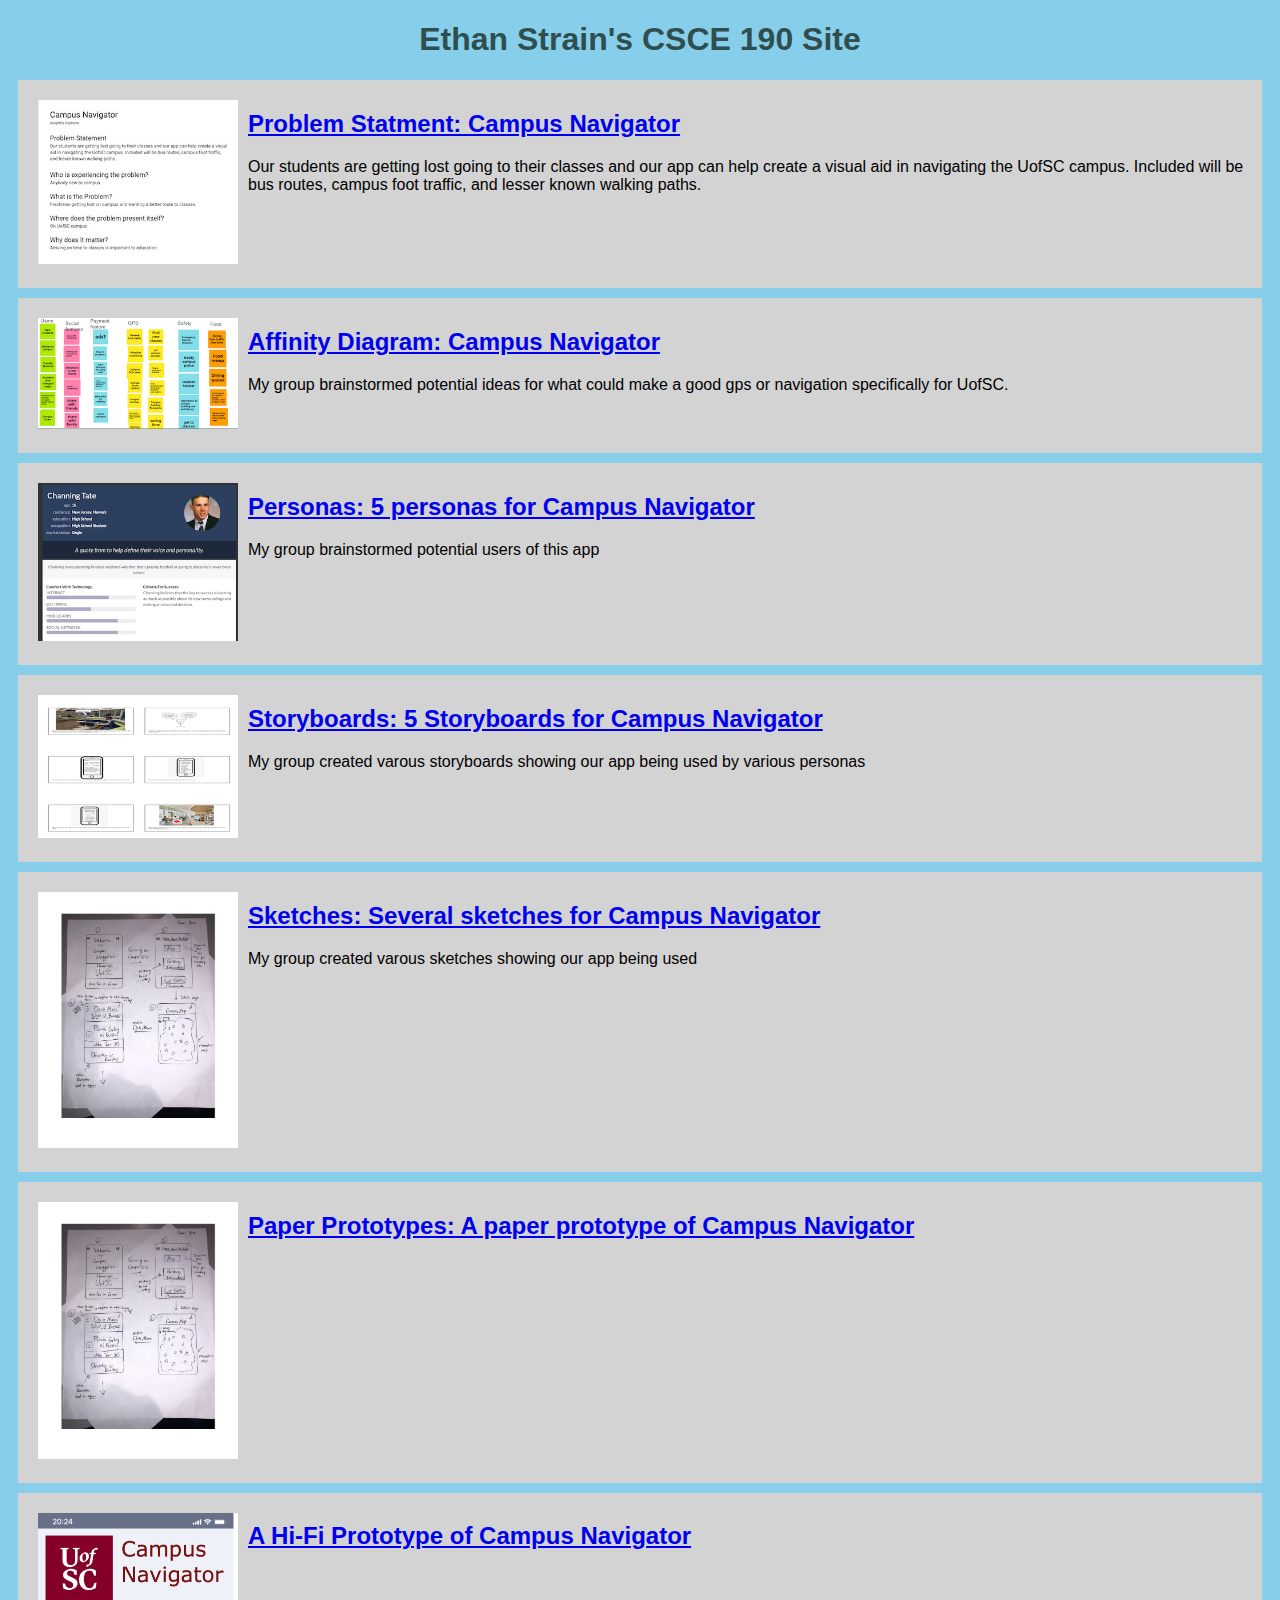
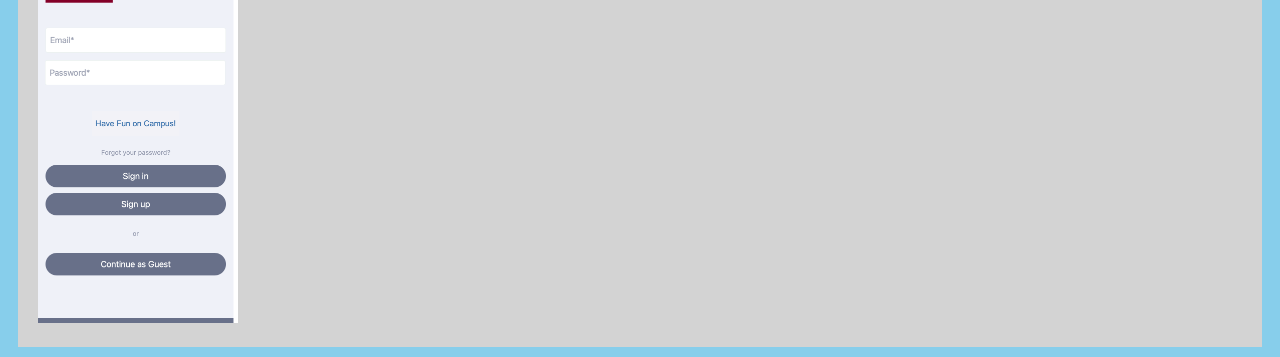
<file: index.html>
<!DOCTYPE html>
<html>
    <head>
        <title>CSCE 190: Ethan Strain</title>
        <link rel="stylesheet" href="styles.css">
    </head>
    <body>
        
        <h1>Ethan Strain's CSCE 190 Site</h1>

        <!-- Problem Statment -->
        <section class="assignment">
            <a href="Files/Problem Statement.pdf"><img src="Images/Problem_Statment.png"></a>
            <section class="ass_details">
                <a href="Files/Problem Statement.pdf"><h2>Problem Statment: Campus Navigator</h2></a>
                <p>Our students are getting lost going to their classes and our app can help create a visual aid in navigating the UofSC campus. Included will be bus routes, campus foot traffic, and lesser known walking paths.</p>
            </section>
        </section>

        <!-- Affinity Diagram -->
        <section class="assignment">
            <a href="Files/Affinity Diagram.pdf"><img src="Images/Affinity_Diagram.png"></a>
            <section class="ass_details">
                <a href="Files/Affinity Diagram.pdf"><h2>Affinity Diagram: Campus Navigator</h2></a>
                <p> My group brainstormed potential ideas for what could make a good gps or navigation specifically for UofSC.</p>
            </section>
        </section>

        <!-- Personas -->
        <section class="assignment">
            <a href="Files/personas.pdf"><img src="Images/personas.png"></a>
            <section class="ass_details">
                <a href="Files/personas.pdf"><h2>Personas: 5 personas for Campus Navigator</h2></a>
                <p> My group brainstormed potential users of this app</p>
            </section>
        </section>

        <!-- Storyboards -->
        <section class="assignment">
            <a href="Files/Storyboards.pdf"><img src="Images/Storyboards.png"></a>
            <section class="ass_details">
                <a href="Files/Storyboards.pdf"><h2>Storyboards: 5 Storyboards for Campus Navigator</h2></a>
                <p> My group created varous storyboards showing our app being used by various personas</p>
            </section>
        </section>

        <!-- Sketches -->
        <section class="assignment">
            <a href="Files/Sketches.pdf"><img src="Images/sketches.png"></a>
            <section class="ass_details">
                <a href="Files/Sketches.pdf"><h2>Sketches: Several sketches for Campus Navigator</h2></a>
                <p> My group created varous sketches showing our app being used</p>
            </section>
        </section>

        <!-- Paper Prototype -->
        <section class="assignment">
            <a href="Files/Sketches.pdf"><img src="Images/sketches.png"></a>
            <section class="ass_details">
                <a href="Files/Sketches.pdf"><h2>Paper Prototypes: A paper prototype of Campus Navigator</p>
            </section>
        </section>


        <!-- Hi-Fi Prototype -->
        <section class="assignment">
            <a href="Files/hifi prototype/src/index.html"><img src="Images/HiFi_Prototype.png"></a>
            <section class="ass_details">
                <a href="Files/hifi prototype/src/index.html"><h2>A Hi-Fi Prototype of Campus Navigator</p>
            </section>
        </section>
    </body>
</html>
</file>
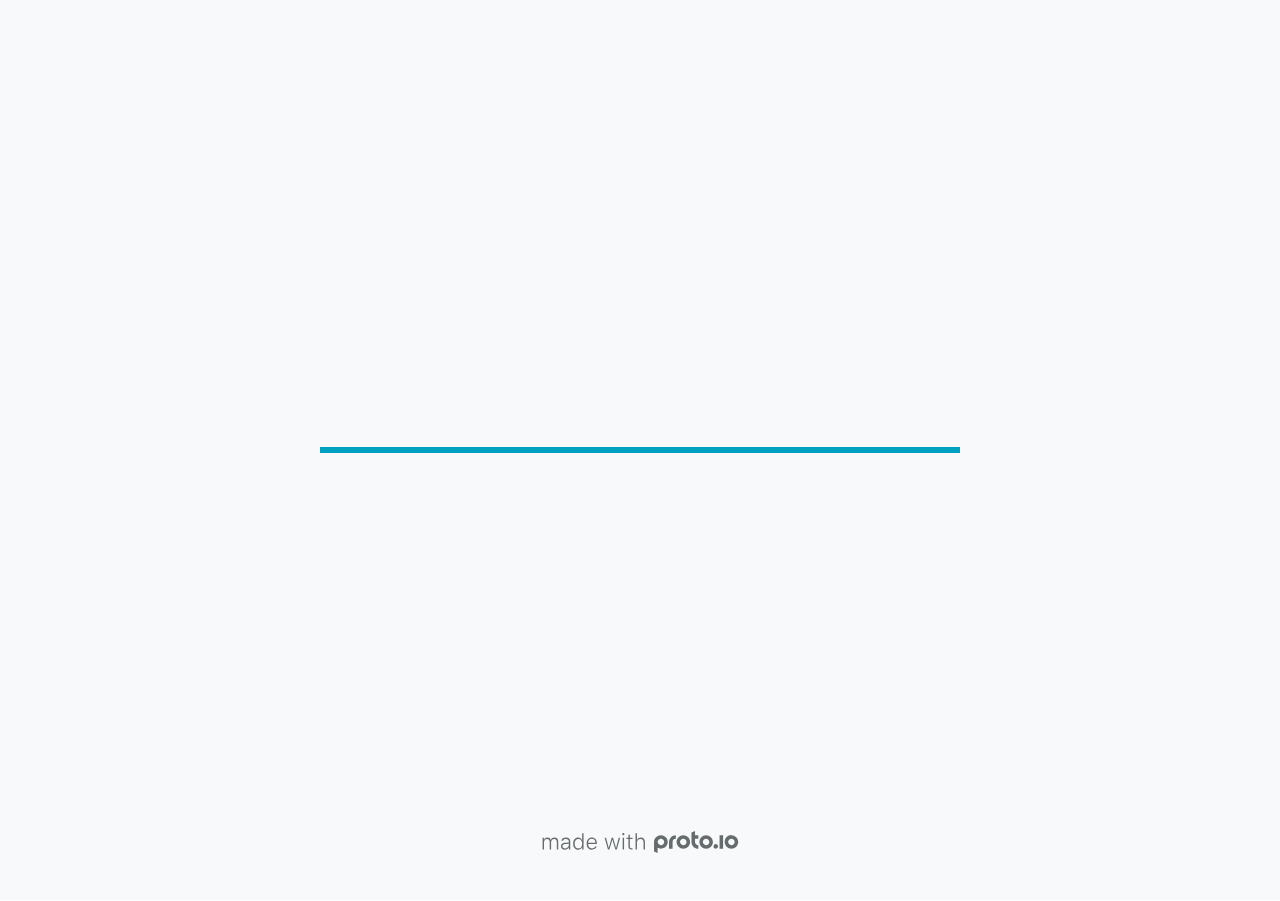
<file: Files/hifi prototype/src/index.html>
<!DOCTYPE HTML>
	<head>

		<meta charset="utf-8">

		<title>Campus Navigator - Proto.io</title>

		
			<meta name="HandheldFriendly" content="True">
			<meta name="MobileOptimized" content="390"> 

			
			
			
			<meta name="viewport" content="minimum-scale=1.00, maximum-scale=1.00, initial-scale=1.00, user-scalable=no, shrink-to-fit=no" />

			
				<meta name="apple-mobile-web-app-capable" content="yes" />
				<meta name="apple-mobile-web-app-status-bar-style" content="black-translucent" />
			

			<meta name="format-detection" content="telephone=no">


			

            
            <link rel="icon" sizes="192x192" href="./src/assets/branding/android-icon-hires.png">
            <link rel="icon" sizes="128x128" href="./src/assets/branding/android-icon.png">

            
            <link href="./src/assets/branding/apple-touch-icon-retina180.png" sizes="180x180" rel="apple-touch-icon">

            
            <link href="./src/assets/branding/apple-touch-icon-retina.png" sizes="114x114" rel="apple-touch-icon">

            
            <link href="./src/assets/branding/apple-touch-icon.png" sizes="57x57" rel="apple-touch-icon">

            
            <link href="./src/assets/branding/startup.png" media="(device-width: 320px)" rel="apple-touch-startup-image">

            
            <link href="./src/assets/branding/startup-retina.png" media="(device-width: 320px) and (device-height: 480px) and (-webkit-device-pixel-ratio: 2)" rel="apple-touch-startup-image">

            
            <link href="./src/assets/branding/startup-568.png" media="(device-width: 320px) and (device-height: 568px) and (-webkit-device-pixel-ratio: 2)" rel="apple-touch-startup-image">

            
            <link href="./src/assets/branding/startup-retina-6.png" media="(device-width: 375px) and (device-height: 667px) and (orientation: portrait) and (-webkit-device-pixel-ratio: 2)" rel="apple-touch-startup-image">

            
            <link href="./src/assets/branding/startup-retina-6plus.png" media="(device-width: 414px) and (device-height: 736px) and (orientation: portrait) and (-webkit-device-pixel-ratio: 3)" rel="apple-touch-startup-image">

            
            <link href="./src/assets/branding/startup-retina-6plus-landscape.png" media="(device-width: 414px) and (device-height: 736px) and (orientation: landscape) and (-webkit-device-pixel-ratio: 3)" rel="apple-touch-startup-image">

            
            <link href="./src/assets/branding/startup-ipad.png" media="(device-width: 768px) and (orientation: portrait)" rel="apple-touch-startup-image">

            
            <link href="./src/assets/branding/startup-ipad-landscape.png" media="(device-width: 768px) and (orientation: landscape)" rel="apple-touch-startup-image">

            
            <link href="./src/assets/branding/startup-ipad-retina.png" media="(device-width: 768px) and (orientation: portrait) and (-webkit-device-pixel-ratio: 2)" rel="apple-touch-startup-image">

            
            <link href="./src/assets/branding/startup-ipad-landscape-retina.png" media="(device-width: 768px) and (orientation: landscape) and (-webkit-device-pixel-ratio: 2)" rel="apple-touch-startup-image">

            
            <link href="./src/assets/branding/startup-ipad-pro.png" media="(device-width: 1024px) and (orientation: portrait) and (-webkit-device-pixel-ratio: 2)" rel="apple-touch-startup-image">

            
            <link href="./src/assets/branding/startup-ipad-pro-landscape.png" media="(device-width: 1024px) and (orientation: landscape) and (-webkit-device-pixel-ratio: 2)" rel="apple-touch-startup-image">

			<meta http-equiv="cleartype" content="on"> 


			 
		    <script type="text/javascript" src="./scripts/plugins/jquery/jquery.js"></script>

			
				<link rel="stylesheet" href="./stylesheets/player-export.css" />
				<script type="text/javascript" src="./scripts/player-export.js"></script>
			

			
			<script type="text/javascript" src="./libraries/common/components.js"></script> 
			<link type="text/css" rel="Stylesheet" href="./libraries/common/components.1.00.css" /> 

			
					<script type="text/javascript" src="./libraries/generic2/components.js"></script> 
					<link type="text/css" rel="Stylesheet" href="./libraries/generic2/components.1.00.css" /> 
				
					<script type="text/javascript" src="./libraries/ios7/components.js"></script> 
					<link type="text/css" rel="Stylesheet" href="./libraries/ios7/components.1.00.css" /> 
				
					<script type="text/javascript" src="./libraries/ios9/components.js"></script> 
					<link type="text/css" rel="Stylesheet" href="./libraries/ios9/components.1.00.css" /> 
				
				<script type="text/javascript" src="./data/data.js"></script> 
			

		<style>
			body { width: 390px; height: 844px; }
			.landscape, .landscape .prx-page { min-height: 390px; }
			.portrait, .portrait .prx-page { min-height: 844px; }
		</style>

		<script type="text/javascript">

			prx.ver = '6.8.2.0';
			prx.url.account = 'https://emmasanchez.proto.io';
			prx.url.staticassets = 'https://gal.proto.io';
			prx.url.devices = 'https://dteyv52hbg2at.cloudfront.net/devices';
			prx.url.static = 'https://dteyv52hbg2at.cloudfront.net';
			prx.url.siteurl = 'proto.io';
			prx.url.crossmsg = 'https://emmasanchez.proto.io';

			prx.nodejsassetsserver = {};
			prx.nodejsassetsserver.host = ".proto.io";
			prx.nodejsassetsserver.subdomainprefix = "https://a3";
			prx.nodejsassetsserver.maxsubdomains = "20";

			prx.device_library = 'ios9';
			prx.devices[prx.device] = {
				name: prx.device
				,defaultOrientation: 'portrait'
				,portrait_applies: 1 //new
				,portrait: [390,844]
				,landscape_applies: 1 //new
				,landscape: [844,390]
				,allow_orientation_change: 1 //new
				,statusbar_skin: 'default' // new
				,statusbarheightportrait: 0
				,statusbarheightlandscape: 0
				,navigationbar_skin: 'default' //new
				,navigationbarheightportrait: 0
				,navigationbarheightlandscape: 0
				,normalportrait: [390,844]
				,normallandscape: [844,390]
				,device_s3bucket: 'd745dfc1-3990-4cd7-b321-932497072f14'
				,dpr: '1.00'
				,deviceType: "iphone13"
                ,showiPhoneXNotch: false
                ,hasCustomSkinNotch: false
				,appleWatchRoundedCorners: false
				,scrollType: "default"
				,initialscale: 1.00
				,targetdensitydpi: "device-dpi"
			}
			// save a copy of the device in the player state
			prx.currentPlayerStatus.projectDevice = prx.toolbox.clone(prx.devices[prx.device]);
			prx.currentPlayerStatus.targetDevice = {"ISANDROIDTABLET":0,"ISIPOD":0,"ISCHROME":0,"ISIOS":1,"ISMSIE":0,"ISMOZILLA":0,"isAndroid-Pad":0,"ISOPERA":0,"ISWEBKIT":0,"SOSVERSION":{"CBUILDVER":"","CMAJORVER":"","CMINORVER":"","CTEXT":"","IMINORVER":0,"IMAJORVER":0,"IBUILDVER":0},"ISIPAD":0,"ISMOBILE":1,"ISSAFARI":0,"ISIPHONE":1,"ISWINDOWS":0,"ISWINDOWSTOUCH":0,"ISDEVICE":1,"ISANDROID":0,"ISCUSTOM":0};
			prx.releaseChannel = 'stable';

			prx.projectsettings.id = 'b8d5ab27-5c3b-4db8-b5af-b0e999fab003';
			prx.projectsettings.s3b = 'emmasanchez-1313770-fe5d5049-979f-ca3f-19c0ff76191afd5b';
			prx.projectsettings.account = 'emmasanchez';
			prx.projectsettings.statusbar = '0'; 
			prx.projectsettings.statusbarapplies = '0';
			prx.projectsettings.navigationbar = '0';
			prx.projectsettings.navigationbarapplies = '0';
			prx.projectsettings.initialpageid = -1;
			
			
			prx.projectsettings.flashactions = 1;
			prx.projectsettings.gatrackingcode = '';

			prx.export2html = '1' == true;
			prx.mobPlayer = 0;

			prx.user.country = 'US';

			prx.s3Links = []; 
			var sLinkedAssets = [];
			

			prx.csrf_token = '320415E5C9E28C61EBA3947CA9C75A621CA08E24A8EE594C865EE75C4C993582';

            

            
                            prx.assetsAccessToken = "eyJ0eXAiOiJKV1QiLCJhbGciOiJIUzI1NiJ9.eyJkIjp7InVpZCI6Ii0xIiwicHJvamVjdF9pZCI6ImI4ZDVhYjI3LTVjM2ItNGRiOC1iNWFmLWIwZTk5OWZhYjAwMyJ9LCJ2IjowLCJleHAiOjE2NTA1MDc2MzUsImlhdCI6MTY1MDMyNzYzNX0.JokvVFNqVl0oyVs6rz3E3m7ZavA6EPnincLwSe2u29c";

			prx.iniPlayer.iniPreLoad();

		</script>
	</head>

	

			<body class="player device-cursor-touch mobile-device-true " " id="mbd" >

				
				<div id="window-wrapper">
					<div id="dragarea"></div>
					<div id="statusbar"></div>
					<div id="underlay" style=""></div>

					<div class="prx-page" data-role="page" id="p-1" data-id="1"></div>
					
								<div class="prx-page" data-role="page" id="p-4" data-id="4"></div>
							
								<div class="prx-page" data-role="page" id="p-5" data-id="5"></div>
							
								<div class="prx-page" data-role="page" id="p-6" data-id="6"></div>
							
								<div class="prx-page" data-role="page" id="p-10" data-id="10"></div>
							
								<div class="prx-page" data-role="page" id="p-12" data-id="12"></div>
							
								<div class="prx-page" data-role="page" id="p-13" data-id="13"></div>
							
								<div class="prx-page" data-role="page" id="p-16" data-id="16"></div>
							
								<div class="prx-page" data-role="page" id="p-17" data-id="17"></div>
							
								<div class="prx-page" data-role="page" id="p-18" data-id="18"></div>
							
								<div class="prx-page" data-role="page" id="p-19" data-id="19"></div>
							
								<div class="prx-page" data-role="page" id="p-20" data-id="20"></div>
							
								<div class="prx-page" data-role="page" id="p-22" data-id="22"></div>
							
								<div class="prx-page" data-role="page" id="p-26" data-id="26"></div>
							
								<div class="prx-page" data-role="page" id="p-27" data-id="27"></div>
							
								<div class="prx-page" data-role="page" id="p-28" data-id="28"></div>
							
								<div class="prx-page" data-role="page" id="p-29" data-id="29"></div>
							
								<div class="prx-page" data-role="page" id="p-30" data-id="30"></div>
							
								<div class="prx-page" data-role="page" id="p-31" data-id="31"></div>
							
								<div class="prx-page" data-role="page" id="p-33" data-id="33"></div>
							
					<div id="navigationbar"></div>
					<div id="overlay"></div>
					<div id="trash"></div>
					<div id="quick-audios"></div>
				</div>

				 
			<div id="loader-wrapper">
				
				<div class="progress">
					<div class="progress-bar"></div>
				</div>
				<div id="poweredby"></div>
			</div>
			


			</body>
		

</html>
</file>
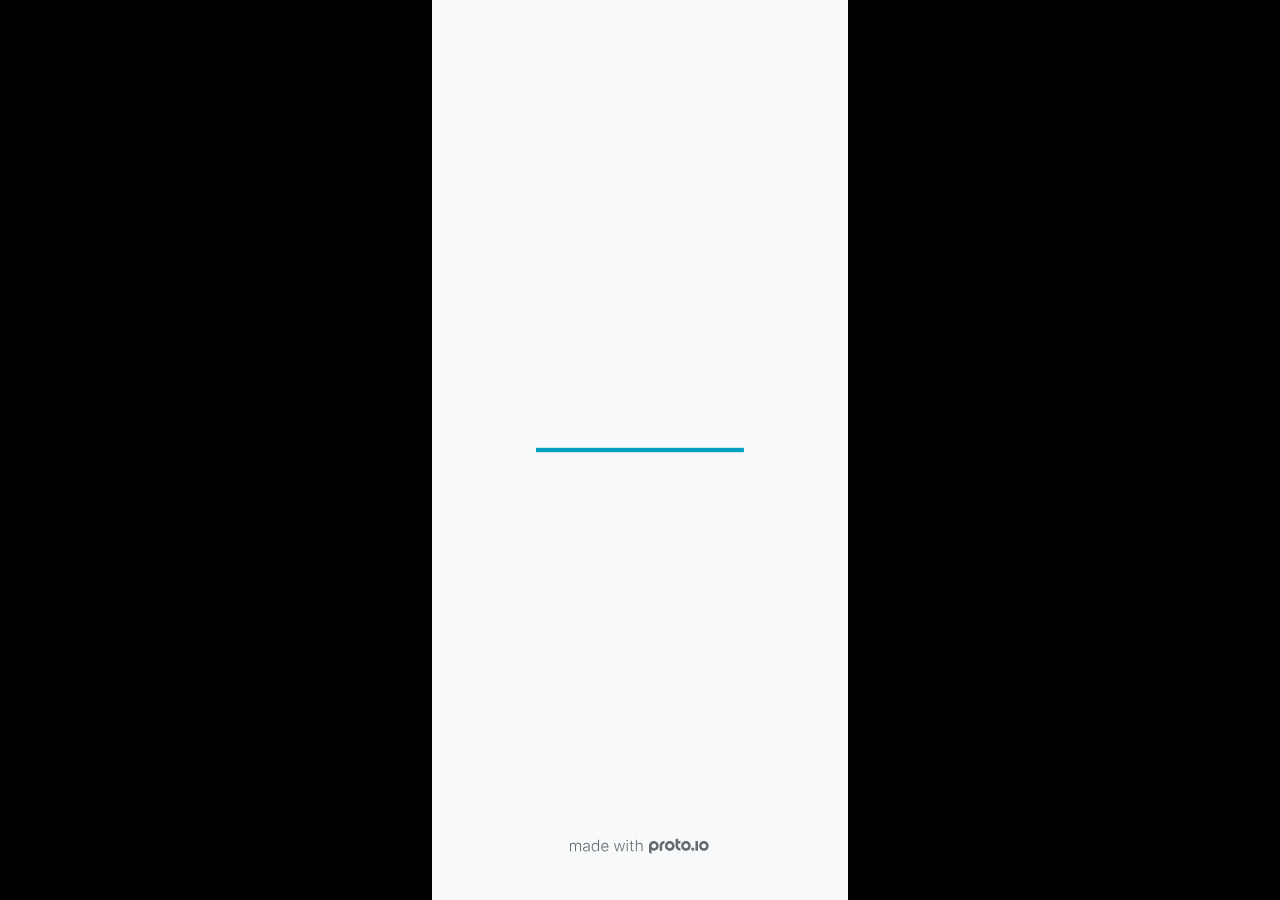
<file: Files/hifi prototype/fullscreen.html>
<!DOCTYPE HTML>
	<head>
		<meta charset="utf-8">

        
			<meta name="HandheldFriendly" content="True">
			<meta name="MobileOptimized" content="390"> 

			
			
			
			<meta name="viewport" content="minimum-scale=1, maximum-scale=1, initial-scale=1, user-scalable=no, shrink-to-fit=no" />

			
				<meta name="apple-mobile-web-app-capable" content="yes" />
				<meta name="apple-mobile-web-app-status-bar-style" content="black-translucent" />
			

			<meta name="format-detection" content="telephone=no">


			

            
            <link rel="icon" sizes="192x192" href="./src/assets/branding/android-icon-hires.png">
            <link rel="icon" sizes="128x128" href="./src/assets/branding/android-icon.png">

            
            <link href="./src/assets/branding/apple-touch-icon-retina180.png" sizes="180x180" rel="apple-touch-icon">

            
            <link href="./src/assets/branding/apple-touch-icon-retina.png" sizes="114x114" rel="apple-touch-icon">

            
            <link href="./src/assets/branding/apple-touch-icon.png" sizes="57x57" rel="apple-touch-icon">

            
            <link href="./src/assets/branding/startup.png" media="(device-width: 320px)" rel="apple-touch-startup-image">

            
            <link href="./src/assets/branding/startup-retina.png" media="(device-width: 320px) and (device-height: 480px) and (-webkit-device-pixel-ratio: 2)" rel="apple-touch-startup-image">

            
            <link href="./src/assets/branding/startup-568.png" media="(device-width: 320px) and (device-height: 568px) and (-webkit-device-pixel-ratio: 2)" rel="apple-touch-startup-image">

            
            <link href="./src/assets/branding/startup-retina-6.png" media="(device-width: 375px) and (device-height: 667px) and (orientation: portrait) and (-webkit-device-pixel-ratio: 2)" rel="apple-touch-startup-image">

            
            <link href="./src/assets/branding/startup-retina-6plus.png" media="(device-width: 414px) and (device-height: 736px) and (orientation: portrait) and (-webkit-device-pixel-ratio: 3)" rel="apple-touch-startup-image">

            
            <link href="./src/assets/branding/startup-retina-6plus-landscape.png" media="(device-width: 414px) and (device-height: 736px) and (orientation: landscape) and (-webkit-device-pixel-ratio: 3)" rel="apple-touch-startup-image">

            
            <link href="./src/assets/branding/startup-ipad.png" media="(device-width: 768px) and (orientation: portrait)" rel="apple-touch-startup-image">

            
            <link href="./src/assets/branding/startup-ipad-landscape.png" media="(device-width: 768px) and (orientation: landscape)" rel="apple-touch-startup-image">

            
            <link href="./src/assets/branding/startup-ipad-retina.png" media="(device-width: 768px) and (orientation: portrait) and (-webkit-device-pixel-ratio: 2)" rel="apple-touch-startup-image">

            
            <link href="./src/assets/branding/startup-ipad-landscape-retina.png" media="(device-width: 768px) and (orientation: landscape) and (-webkit-device-pixel-ratio: 2)" rel="apple-touch-startup-image">

            
            <link href="./src/assets/branding/startup-ipad-pro.png" media="(device-width: 1024px) and (orientation: portrait) and (-webkit-device-pixel-ratio: 2)" rel="apple-touch-startup-image">

            
            <link href="./src/assets/branding/startup-ipad-pro-landscape.png" media="(device-width: 1024px) and (orientation: landscape) and (-webkit-device-pixel-ratio: 2)" rel="apple-touch-startup-image">

			<meta http-equiv="cleartype" content="on"> 


			

		<title>Campus Navigator - Proto.io player</title>

		
				<link type="text/css" rel="stylesheet" href="./src/stylesheets/preview-letterbox-min.css">
				<script type="text/javascript" src="./src/scripts/preview-letterbox-min.js"></script>
			

		<script type="text/javascript">
			var prx = window.prx || {};
			prx.letterboxmode = true;
			prx.orientation = 'portrait';
			prx.orientations = {};
			prx.orientations.portrait = 1;
			prx.orientations.landscape = 1;
			prx.project = {};
			prx.project.id = 'b8d5ab27-5c3b-4db8-b5af-b0e999fab003';
			prx.project.title = 'Campus Navigator';
			prx.project.version = 0;
			prx.project.livepreview = 0;
			prx.project.account = "emmasanchez";
			prx.activePage = {};
			
				prx.user = false;
			
			prx.flashactions = 1;

			prx.device_library = 'ios9';
			prx.device = {
					name: prx.device
					,caption: "iPhone 13"
					,defaultOrientation: 'portrait'
					,portrait_applies: 1 //new
					,portrait: [390,844]
					,landscape_applies: 1 //new
					,landscape: [844,390]
					,allow_orientation_change: 1 && 1 //new

			}

			prx.url.crossmsg = 'https://emmasanchez.proto.io';
			prx.ver = '6.8.2.0';
			prx.exitFullScreenUrl = 'https://emmasanchez.proto.io/player/index.cfm?id=b8d5ab27-5c3b-4db8-b5af-b0e999fab003';
			prx.openURL = '';
			prx.downloadURL = '';

			
		</script>

		

	</head>

	<body>

		
				<iframe id="pio-playerframe" src="./src/index.html" scrolling="NO" style="width: 390px; height: 844px;" webkitAllowFullScreen mozallowfullscreen allowFullScreen allowvr allow="autoplay"></iframe>
				
						<script type="text/javascript">
							// remove parameter from address bar immediately if no changes
							let url = new URL(window.location.href);
							url.searchParams.delete('hc');
							url.searchParams.delete('ap');
							window.history.replaceState({}, document.title, url.toString());
						</script>
					
	</body>

</html>
</file>
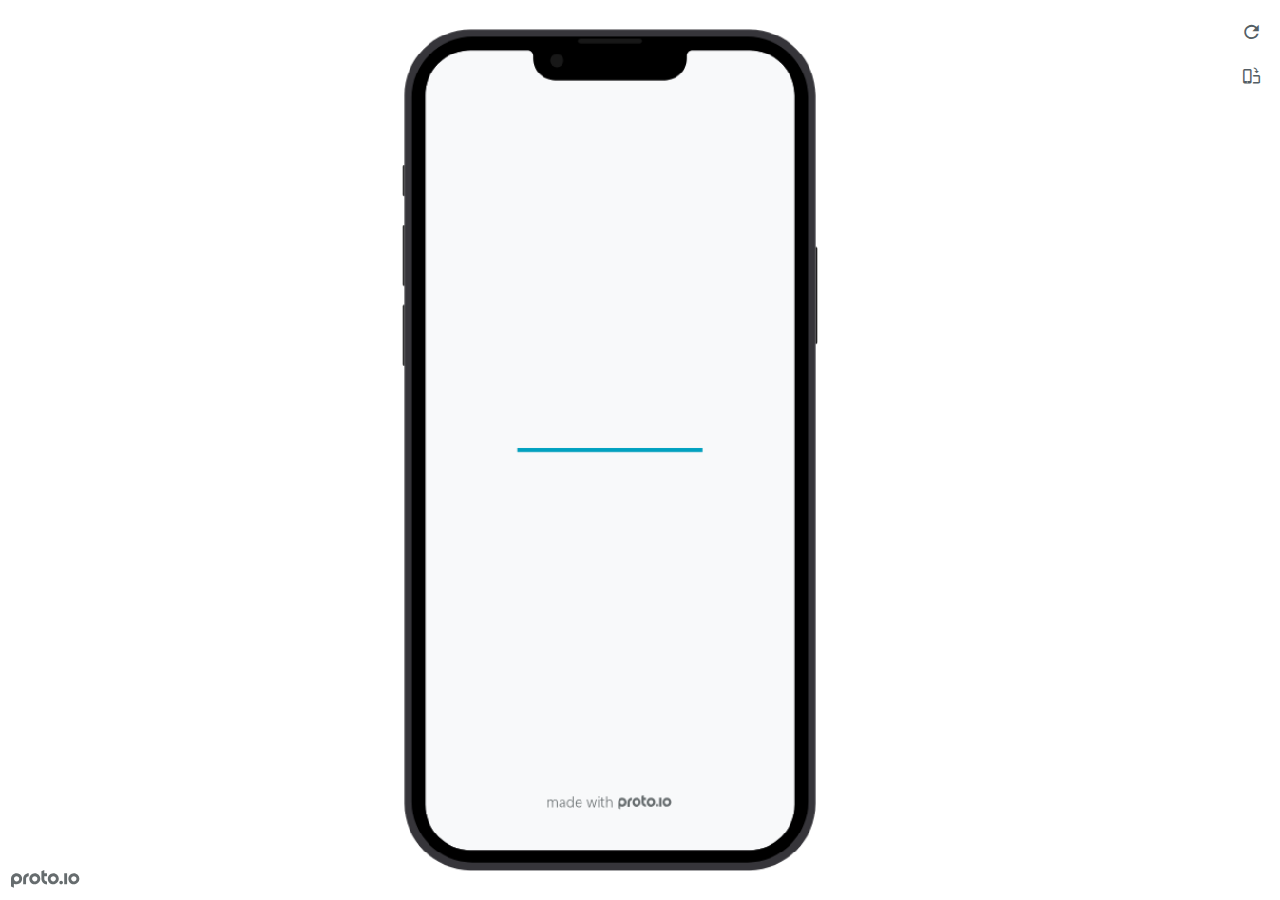
<file: Files/hifi prototype/preview.html>
<!DOCTYPE HTML>
    <head>
    <meta charset="utf-8">

    <title>Campus Navigator - Proto.io player</title>

    
				<link type="text/css" rel="stylesheet" href="./src/stylesheets/preview-export-min.css">
				<script type="text/javascript" src="./src/scripts/preview-export-min.js"></script>
			

    <script type="text/javascript">
        var prx = window.prx || {};
        prx.orientation = 'portrait';
        prx.orientations = {};
        prx.orientations.portrait = 1;
        prx.orientations.landscape = 1;
        prx.project = {};
        prx.project.id = 'b8d5ab27-5c3b-4db8-b5af-b0e999fab003';
        prx.project.title = 'Campus Navigator';
        prx.project.version = 0;
        prx.project.livepreview = 0;
        prx.project.account = "emmasanchez";
        prx.activePage = {};
        prx.usercountry = "us";
        
            prx.user = false;
        
        prx.skin = 'apple-phone-iphone13_13pro-1';
        prx.ver = '6.8.2.0';
        //prx.flashactions = 1;
		prx.flashactions = 1; //we are not using the DB value anymore

        prx.nodejsassetsserver = {};
        prx.nodejsassetsserver.host = ".proto.io";
        prx.nodejsassetsserver.subdomainprefix = "https://a3";
        prx.nodejsassetsserver.maxsubdomains = "20";
        prx.account = "emmasanchez";
        prx.browserShowScreenshots = 'true';
        prx.url.crossmsg = 'https://emmasanchez.proto.io';
        prx.playerUrl = 'https://emmasanchez.proto.io/player/';
        prx.fullScreenUrl = 'https://emmasanchez.proto.io/player/fullscreen/index.cfm?id=b8d5ab27-5c3b-4db8-b5af-b0e999fab003';
        prx.spaces = false;
        prx.csrf_token = 'B3746CAF0577699306500DD6E030AD5395567EE2C0E2B321C34D460AEE4C93E4';

        prx.bShowPlayerBetaPrompt = false;

        

    </script>

    

</head>


<body style="background-color:#FFFFFF">

    

    <div class="page-sidebar">
        
        <div class="sidebar-action-buttons">

            
                <span class="header-action-button player-icon-reload embed-icon-reload" id="refresh-preview">
                    <span class="tooltip">Refresh preview</span>
                </span>
                
                    <span  class="header-action-button player-icon-rotate embed-icon-rotate" id="change-orientation">
                        <span class="tooltip">Change orientation</span>
                    </span>
                

            <div class="header-action-button player-icon-enter-fullscreen-mode-icon" id="go-fullscreen">
                <span class="tooltip">Go full screen</span>
            </div>
        </div>

    </div>

    <div id="maincontent" class="portrait">

        <div id="shortcut-pressed-outer">
            <div id="shortcut-pressed"></div>
        </div>
        

			<div class="frame_generic">
				
				<div class="body_generic skin_apple-phone-iphone13_13pro-1 skin-wrapper skin-os-apple skin-device-phone skin-model-iphone13_13pro skin-size-1 skin-color-black skin-orientation-portrait skin-dimensions-390-844">

					<div class="buttons top"></div>
					<div class="detail-top"></div>
					<div class="web-search"></div>
					<div class="buttons left"></div>

					<div class="body_generic_inner">
						
						<iframe id="pio-playerframe" src="./src/index.html" scrolling="NO" style="width: 390px; height: 844px;" webkitAllowFullScreen mozallowfullscreen allowFullScreen allowvr allow="autoplay"></iframe>
						
                                <script type="text/javascript">
                                    // remove parameter from address bar immediately if no changes
                                    let url = new URL(window.location.href);
                                    url.searchParams.delete('hc');
									url.searchParams.delete('ap');
                                    window.history.replaceState({}, document.title, url.toString());
                                </script>
                            
					</div>

					<div class="buttons right"></div>
					<div class="detail-bottom"></div>
				</div>
				
			</div>
		
    </div>

    

    
            <div id="branding"></div>
        
</body>


<script type="text/javascript">
    
</script>
</html>
</file>
<file: styles.css>
body {
    background: skyblue;
    font-family:Arial, Helvetica, sans-serif;
}

.assignment {
    display:flex;
    padding:10px;
    background:lightgray;
    margin:10px;
}

.assignment img {
    width:200px;
    padding:10px;
}


h1 {
    color: darkslategrey;
    text-align: center;
}
</file>
<file: Files/hifi prototype/src/stylesheets/player-export.css>
/*!
 * 
 *                                                                       
 *                              ::;;;;                                   
 *    ::,,,,::    ::,,  ,,,,::::::11ii::,,::,,,,::      ::::,,::,,,,::   
 *  ,,111111ii,,::1111::111111ii::111111::111111ii,,    ii11,,ii111111,, 
 *  11ii::;;11;;ii11::iiii::;;11;;11ii::ii11::::11ii    ii11;;11;;::ii11 
 *  11;;  ::11ii11;;::11ii  ::11ii11ii,,iiii..  iiii    ii11;;11::  ;;11 
 *  1111;;ii11;;11;;,,ii11::ii11;;ii11;;;;11;;;;11;;;;;;ii11::11ii;;11ii 
 *  11111111;;::11;;  ::ii1111;;  ::ii11::ii1111ii::11ii;;11,,;;1111ii:: 
 *  11;;,,::  ,,::,,      ::,,        ::::  ::::    ,,,,::::    ::,,     
 *  ;;;;                                                                 
 *                                                                       
 *  Build: 4/12/2022, 12:43:26 PM
 */

/*!
 * Waves v0.5.5
 * http://fian.my.id/Waves
 *
 * Copyright 2014 Alfiana E. Sibuea and other contributors
 * Released under the MIT license
 * https://github.com/fians/Waves/blob/master/LICENSE
 */.mask-inner{position:relative;background-size:100% 100%;background-repeat:no-repeat}.mask-inner .mask-inner{transform:none!important}.mask-border .mborder,.mask-filter{height:100%;width:100%}.mask-border .mborder{border:1px solid hsla(0,0%,100%,.8);position:absolute;pointer-events:none}.mask-border .area-border{border:1px solid #00a1c0;left:0;top:0;position:absolute;transform-origin:0 0;box-sizing:border-box}.mask-border .mask-radius{width:100%;height:100%;overflow:hidden;position:absolute}.mask-border .mask-radius .mask-radius-border{position:relative;width:100%;height:100%;border:1px solid hsla(0,0%,100%,.8)}.mask-border.hide-handles .prx-resizable-handle{opacity:0;pointer-events:none!important}.mask-border.hide-handles .area-border{border:1px dashed #b4bcbf}.mask-wrapper{overflow:hidden;height:100%;pointer-events:none}.mask-wrapper.borderPos-inside{box-sizing:border-box}.mask-wrapper.borderPos-outside{width:100%;height:100%}.mask-wrapper.borderPos-outside .mask-inner{box-sizing:content-box}.mask-edit-mode-handles{pointer-events:none}.mask-edit-mode-handles.hide-handles .prx-resizable-handle,.mask-edit-mode-handles.hide-handles .prx-rotate-handle{opacity:0;pointer-events:none!important}.mask-edit-mode-handles.hide-handles .xborder{border-color:#b4bcbf!important}abbr,address,article,aside,audio,b,blockquote,body,caption,cite,code,dd,del,dfn,div,dl,dt,em,fieldset,figure,footer,form,h1,h2,h3,h4,h5,h6,header,hgroup,html,i,iframe,img,ins,kbd,label,legend,li,mark,menu,nav,object,ol,p,pre,q,samp,section,small,span,strong,sub,sup,table,tbody,td,tfoot,th,thead,time,tr,ul,var,video{margin:0;padding:0;border:0;outline:0;font-size:100%;background:transparent}article,aside,details,figcaption,figure,footer,header,hgroup,nav,section{display:block}audio,canvas,video{display:inline-block;*display:inline;*zoom:1}[hidden],audio:not([controls]){display:none}html{font-size:100%;-webkit-text-size-adjust:100%;-ms-text-size-adjust:100%}body{margin:0;font-size:13px}body,button,input,select,textarea{font-family:sans-serif;color:#222}a{color:#00e}a:visited{color:#551a8b}a:hover{color:#06e}a:focus{outline:thin dotted}a:active,a:hover{outline:0}abbr[title]{border-bottom:1px dotted}b,strong{font-weight:700}blockquote{margin:1em 40px}dfn{font-style:italic}hr{display:block;height:1px;border:0;border-top:1px solid #ccc;margin:1em 0;padding:0}ins{background:#ff9;text-decoration:none}ins,mark{color:#000}mark{background:#ff0;font-style:italic;font-weight:700}code,kbd,pre,samp{font-family:monospace,serif;_font-family:courier new,monospace;font-size:1em}pre{white-space:pre;white-space:pre-wrap;word-wrap:break-word}q{quotes:none}q:after,q:before{content:"";content:none}small{font-size:85%}sub,sup{font-size:75%;line-height:0;position:relative;vertical-align:baseline}sup{top:-.5em}sub{bottom:-.25em}ol,ul{margin:1em 0;padding:0 0 0 40px}dd{margin:0 0 0 40px}nav ol,nav ul{list-style:none;list-style-image:none;margin:0;padding:0}img{border:0;-ms-interpolation-mode:bicubic}svg:not(:root){overflow:hidden}figure,form{margin:0}fieldset{margin:0}fieldset,legend{border:0;padding:0}legend{*margin-left:-7px}button,input,select,textarea{font-size:100%;margin:0;vertical-align:baseline;*vertical-align:middle}button,input{line-height:normal;*overflow:visible}table button,table input{*overflow:auto}[role=button],button,input[type=button],input[type=reset],input[type=submit]{-webkit-appearance:button}input[type=checkbox],input[type=radio]{box-sizing:border-box;padding:0}input[type=search]{-webkit-appearance:textfield;-moz-box-sizing:content-box;-webkit-box-sizing:content-box;box-sizing:content-box}input[type=search]::-webkit-search-decoration{-webkit-appearance:none}button::-moz-focus-inner{border:0;padding:0}textarea{overflow:auto;vertical-align:top;resize:vertical}input:invalid,textarea:invalid{background-color:#f0dddd}table{border-collapse:collapse;border-spacing:0}td{vertical-align:top}.nocallout{-webkit-touch-callout:none}textarea[contenteditable]{-webkit-appearance:none}.gifhidden{position:absolute;left:-100%}.ir{display:block;border:0;text-indent:-999em;overflow:hidden;background-color:transparent;background-repeat:no-repeat;text-align:left;direction:ltr}.ir br{display:none}.hidden{display:none!important;visibility:hidden}.visuallyhidden{border:0;clip:rect(0 0 0 0);height:1px;margin:-1px;overflow:hidden;padding:0;position:absolute;width:1px}.visuallyhidden.focusable:active,.visuallyhidden.focusable:focus{clip:auto;height:auto;margin:0;overflow:visible;position:static;width:auto}.invisible{visibility:hidden}.clearfix:after,.clearfix:before{content:"";display:table}.clearfix:after{clear:both}.clearfix{*zoom:1}@media print{*{background:transparent!important;color:#000!important;text-shadow:none!important;filter:none!important;-ms-filter:none!important}a,a:visited{text-decoration:underline}a[href]:after{content:" (" attr(href) ")"}abbr[title]:after{content:" (" attr(title) ")"}.ir a:after,a[href^="#"]:after,a[href^="javascript:"]:after{content:""}blockquote,pre{border:1px solid #999;page-break-inside:avoid}thead{display:table-header-group}img,tr{page-break-inside:avoid}img{max-width:100%!important}@page{margin:.5cm}h2,h3,p{orphans:3;widows:3}h2,h3{page-break-after:avoid}}#eval-iframe{display:none}body{-webkit-appearance:none;-webkit-box-flex:1;-webkit-touch-callout:none;-webkit-tap-highlight-color:rgba(0,0,0,0)}*{-webkit-user-select:none;-khtml-user-select:none;-moz-user-select:-moz-none;-o-user-select:none;user-select:none}input,textarea{-webkit-user-select:text;-khtml-user-select:text;-moz-user-select:text;-o-user-select:text;user-select:text}#dragarea{font-family:Helvetica,Arial,sans-serif;text-align:left}.text{height:95%;overflow:auto}.wrap{overflow:hidden}.pos,.spos{position:absolute}.action-highlight{position:absolute;top:0;left:0;height:100%;width:100%;background:rgba(255,255,0,.5);background:rgba(64,208,255,.3);opacity:0;pointer-events:none;-webkit-transition:opacity .2s ease-in;transition:opacity .2s ease-in;border:2px solid #40c8f4;padding:3px;box-sizing:border-box}.action-highlight-simple-visible,.action-highlight-visible{opacity:1}#appModeNote{background-color:#333;border-top:5px solid #000;bottom:0;color:#f0f0f0;display:none;font-family:helvetica;left:0;padding:10px 0;position:fixed;text-align:center;width:100%}#appModeNote em{display:block;font-size:20px;font-weight:700;line-height:26px}#appModeNote span{display:block;font-size:14px;line-height:20px}.hidden{display:none}.prx-page.loadedFrom{display:block}.prx-page.loadedTo{z-index:999999}.prx-page.loadedTo-1{z-index:10000000}.prx-page.loadedTo-2{z-index:10000001}.prx-page.loadedTo-3{z-index:10000002}.prx-page.loadedTo-4{z-index:10000003}.prx-page.loadedTo-5{z-index:10000004}.prx-page.loadedTo-6{z-index:10000005}.prx-page.loadedTo-7{z-index:10000006}.prx-page.loadedTo-8{z-index:10000007}.prx-page.loadedTo-9{z-index:10000008}.prx-page.loadedTo-10{z-index:10000009}.prx-page.loadedTo-11{z-index:10000010}.prx-page.loadedTo-12{z-index:10000011}.prx-page.loadedTo-13{z-index:10000012}.prx-page.loadedTo-14{z-index:10000013}.prx-page.loadedTo-15{z-index:10000014}.prx-page.loadedTo-16{z-index:10000015}.prx-page.loadedTo-17{z-index:10000016}.prx-page.loadedTo-18{z-index:10000017}.prx-page.loadedTo-19{z-index:10000018}.prx-page.loadedTo-20{z-index:10000019}.prx-page.loadedTo-21{z-index:10000020}.prx-page.loadedTo-22{z-index:10000021}.prx-page.loadedTo-23{z-index:10000022}.prx-page.loadedTo-24{z-index:10000023}.prx-page.loadedTo-25{z-index:10000024}.prx-page.loadedTo-26{z-index:10000025}.prx-page.loadedTo-27{z-index:10000026}.prx-page.loadedTo-28{z-index:10000027}.prx-page.loadedTo-29{z-index:10000028}.prx-page.loadedTo-30{z-index:10000029}#navigationbar,#statusbar{background:transparent 0 0;display:block;width:100%;border:0;top:0;position:fixed;z-index:1}#loader-wrapper{background:#f8f9fa;height:100%;left:0;position:fixed;top:0;width:100%;z-index:99999;font-size:11px}#loader-wrapper .progress{position:absolute;top:50%;left:50%;transform:translate(-50%,-50%);-ms-transform:translate(-50%,-50%);-webkit-transform:translate(-50%,-50%);width:50%;height:4px;background-color:#ddd}#loader-wrapper .progress-bar{position:relative;width:0;height:4px;-webkit-transition:.4s linear;-moz-transition:.4s linear;-o-transition:.4s linear;transition:.4s linear;-webkit-transition-property:width,background-color;-moz-transition-property:width,background-color;-o-transition-property:width,background-color;transition-property:width,background-color}#loader-wrapper .progress-bar:before,.progress-bar:after{content:"";position:absolute;top:0;left:0;right:0}#loader-wrapper .progress-bar:before{bottom:0;background-color:#ddd}#loader-wrapper .progress-bar:after{z-index:2;bottom:0;background:#00a1c0}#loader-wrapper #app-icon{position:absolute;top:50%;left:50%;transform:translate(-50%,-150%);-ms-transform:translate(-50%,-150%);-webkit-transform:translate(-50%,-150%);width:114px;height:114px}#loader-wrapper #poweredby{position:absolute;bottom:5%;left:50%;transform:translate(-50%);-ms-transform:translate(-50%);-webkit-transform:translate(-50%);width:100%;height:16px;background-image:url(/images/player/player-logo.svg);background-repeat:no-repeat;background-position:top;background-size:auto 200%;z-index:99999}body{-moz-transition:opacity .3s linear;-o-transition:opacity .3s linear;-webkit-transition:opacity .3s linear;transition:opacity .3s linear}.reloading{background:#fff!important;opacity:0}@media (min-width:481px) and (max-width:1079px){#loader-wrapper .progress,#loader-wrapper .progress-bar{height:4px}}@media (min-width:1080px){#loader-wrapper #poweredby{height:24px}#loader-wrapper .progress,#loader-wrapper .progress-bar{height:6px}}@media (width:1280px) and (height:768px){#loader-wrapper .progress,#loader-wrapper .progress-bar{height:2px}}.pointer-events-none{pointer-events:none!important}body .prx-page{-webkit-trans1form:translate3d(0,0,0)}.prx-page .type-symbol .box{-w1ebkit-transform:translateZ(0)}html{background:transparent}body{background:#fff;overflow:hidden}body.mobile-device-true *{-webkit-text-size-adjust:100%}body.mobile-device-false *{-webkit-text-size-adjust:initial}#window-wrapper{width:100%;height:100%;overflow:hidden;position:relative}#dragarea{background:transparent;display:none}#overlay,#quick-audios,#trash,#underlay{position:absolute;top:0;left:0}#quick-audios,#trash{display:none}.visible{display:block!important}.iScrollHorizontalScrollbar,.iScrollVerticalScrollbar{z-index:auto!important}.overlay{position:fixed;left:0;right:0;bottom:0;top:0}.ui-mobile-viewport-transitioning,.ui-mobile-viewport-transitioning .prx-page{o1verflow:visible!important}.box[style*="z-index:0;"],.box[style*="z-index: 0;"]{z-index:auto!important}.box[data-mpoverlay="1"]{pos1ition:fixed}#temp-for-external-link{display:none}#dragarea,html{background:transparent!important}.hide{display:none!important}*{outline:none}.ghost-component,.ghost-component *,.ghost-component .box *{pointer-events:none!important}#statusbar{position:fixed!important}.prx-page{position:absolute;display:none}.prx-page.prx-page-active,.prx-page[class*=prx-page-transitioning-]{display:block}.prx-page[class*=prx-page-transitioning-]{overflow:hidden}.prx-page.prx-page-transitioning-overlay-in-source,.prx-page.prx-page-transitioning-overlay-out-target{overflow:visible}.prx-page.prx-page-below{z-index:10}.prx-page.prx-page-above{z-index:20}#overlay{z-index:30}.prx-page.prx-page-transition-flip,.prx-page.prx-page-transition-turn{-webkit-backface-visibility:hidden;-moz-backface-visibility:hidden;backface-visibility:hidden}.prx-page.prx-page-transition-turn{-webkit-transform:translateZ(0);-moz-transform:translateZ(0);-webkit-transform-origin:0 center;-moz-transform-origin:0 center;transform-origin:0 center;transform:translateZ(0)}.prx-page.prx-page-transition-flow:not(.prx-page-transition-flow-overlay),.prx-page.prx-page-transition-overlay-top{box-shadow:0 0 20px rgba(0,0,0,.4)}.prx-page-above.prx-page-transition-notificationInWatchOS{transition:background-color .45s ease-out}.prx-page-above.prx-page-transition-notificationInWatchOS.prx-page-transition-notificationInWatchOS-notification-in{background-color:transparent!important;transition:background-color 0s ease-out}.device-cursor-touch,.device-cursor-touch *{cursor:url(/images/player/touch-cursor-64.png) 32 32,default!important;cursor:-webkit-image-set(url("/images/player/touch-cursor-64.png") 1x,url("/images/player/touch-cursor-64@2x.png") 2x) 32 32,default!important}.device-cursor-web,.device-cursor-web *{cursor:default}.device-cursor-web .delayedtap,.device-cursor-web .delayedtap *,.device-cursor-web .interaction-click,.device-cursor-web .interaction-click *,.device-cursor-web .interaction-tap,.device-cursor-web .interaction-tap *,.device-cursor-web .release,.device-cursor-web .release *,.device-cursor-web .touch,.device-cursor-web .touch *{cursor:pointer;cursor:hand}.device-cursor-web [data-component-type=text]{cursor:default}.device-cursor-web .move,.device-cursor-web .move *{cursor:move}.device-cursor-web input,.device-cursor-web textarea{cursor:text}.do-chrome-fix #window-wrapper{-webkit-perspective:1}.do-chrome-fix .pos{-webkit-backface-visibility:hidden;-webkit-transform:translateZ(0)}.do-chrome-fix *{-w1ebkit-transform:translateZ(0) scale(1) scaleX(1) skew(0deg,0deg) skewX(0deg) skewY(0deg) rotateX(0deg) rotateY(0deg) rotate(0deg)}.do-chrome-fix.dont-do-chrome-fix #window-wrapper{-webkit-perspective:none}.do-chrome-fix.dont-do-chrome-fix .pos{-webkit-backface-visibility:visible;-webkit-transform:none}.prx-page-transitioning:not(.prx-page-transitioning-overlay-in-source):not(.loadedFrom) [data-mpoverlay="1"]{display:none}#fps{position:fixed;z-index:9999;font-size:18px;top:20px;left:20px;background:rgba(0,0,0,.8);border-radius:6px;color:#fff;padding:3px 10px}#fps,.cbutton{pointer-events:none}.cbutton{position:absolute;display:inline-block;padding:0;border:none;background:none;color:#286aab;font-size:1.4em;overflow:visible;-webkit-transition:color .7s;transition:color .7s;-webkit-tap-highlight-color:rgba(0,0,0,0)}.cbutton.cbutton--click,.cbutton:focus{outline:none;color:#3c8ddc}.cbutton:after{position:absolute;width:100%;height:100%;border-radius:50%;content:"";opacity:0;pointer-events:none}.cbutton--effect-jelena:after{border:3px solid hsla(0,0%,82.7%,.7)}.cbutton--effect-jelena.cbutton--click:after{-webkit-animation:anim-effect-jelena .3s ease-out forwards;animation:anim-effect-jelena .3s ease-out forwards}@-webkit-keyframes anim-effect-jelena{0%{opacity:1;-webkit-transform:scale3d(.6,.6,1);transform:scale3d(.6,.6,1)}to{opacity:0;-webkit-transform:scale3d(1.2,1.2,1);transform:scale3d(1.2,1.2,1)}}@keyframes anim-effect-jelena{0%{opacity:1;-webkit-transform:scale3d(.5,.5,1);transform:scale3d(.5,.5,1)}to{opacity:0;-webkit-transform:scale3d(1.2,1.2,1);transform:scale3d(1.2,1.2,1)}}.cbutton--effect-sanja:after{background:hsla(0,0%,75.3%,.3)}.cbutton--effect-sanja.cbutton--click:after{-webkit-animation:anim-effect-sanja 1s ease-out forwards;animation:anim-effect-sanja 1s ease-out forwards}@-webkit-keyframes anim-effect-sanja{0%{opacity:1;-webkit-transform:scale3d(.5,.5,1);transform:scale3d(.5,.5,1)}25%{opacity:1;-webkit-transform:scaleX(1);transform:scaleX(1)}to{opacity:0;-webkit-transform:scaleX(1);transform:scaleX(1)}}@keyframes anim-effect-sanja{0%{opacity:1;-webkit-transform:scale3d(.5,.5,1);transform:scale3d(.5,.5,1)}25%{opacity:1;-webkit-transform:scaleX(1);transform:scaleX(1)}to{opacity:0;-webkit-transform:scaleX(1);transform:scaleX(1)}}#log{position:fixed;z-index:9999;font-size:24px;top:20px;right:20px;pointer-events:none}.watchOSscrollbars .iScrollVerticalScrollbar{position:fixed!important;width:12px!important;background-color:hsla(0,0%,100%,.3)!important;border-radius:8px!important;z-index:99999!important}.watchOSscrollbars .iScrollIndicator{background:#fff!important;border-radius:8px!important;left:2px!important;width:8px!important}.applewatch-rounded-corners{-webkit-clip-path:inset(0 0 0 0 round 63px);clip-path:inset(0 0 0 0 round 63px)}.group-action-prediv{position:absolute}.player .type-symbol.type-symbol-transparent .group-action-prediv{pointer-events:auto}.initialise-hidden-container{display:block!important;visibility:hidden!important}.a-enter-vr{height:0!important}.fullscreen-vr .prx-page{transform:none!important;position:fixed!important}

/*!
 * Waves v0.5.5
 * http://fian.my.id/Waves
 *
 * Copyright 2014 Alfiana E. Sibuea and other contributors
 * Released under the MIT license
 * https://github.com/fians/Waves/blob/master/LICENSE
 */.waves-effect{position:relative;overflow:hidden}.waves-effect.box{position:absolute}.waves-effect .waves-ripple{position:absolute;border-radius:50%;width:100px;height:100px;margin-top:-50px;margin-left:-50px;opacity:0;background-color:rgba(0,0,0,.2);pointer-events:none}.waves-effect.waves-light .waves-ripple{background-color:hsla(0,0%,100%,.4)}.waves-button,.waves-circle{-webkit-mask-image:-webkit-radial-gradient(circle,#fff 100%,#000 0);mask-image:radial-gradient(circle,#fff 100%,#000 0)}.waves-button,.waves-button-input,.waves-button:hover,.waves-button:link,.waves-button:visited{white-space:nowrap;vertical-align:middle;cursor:pointer;border:none;outline:none;color:inherit;background-color:transparent;font-size:14px;text-align:center;text-decoration:none;z-index:1}.waves-button{padding:10px 15px;border-radius:2px}.waves-button-input{margin:0;padding:10px 15px}.waves-input-wrapper{border-radius:2px;vertical-align:bottom}.waves-input-wrapper.waves-button{padding:0}.waves-input-wrapper .waves-button-input{position:relative;top:0;left:0;z-index:1}.waves-block{display:block}a.waves-effect .waves-ripple{z-index:-1}#loader-wrapper #poweredby{background-image:url(../images/player/player-logo.svg)!important}.device-cursor-touch,.device-cursor-touch *{cursor:url(../images/player/touch-cursor-64.png) 32 32,default!important;cursor:-webkit-image-set(url("../images/player/touch-cursor-64.png") 1x,url("../images/player/touch-cursor-64@2x.png") 2x) 32 32,default!important}
</file>
<file: Files/hifi prototype/src/libraries/common/components.1.00.css>
.type-shapes .shape-wrapper{width:100%;height:100%;-moz-box-sizing:border-box;-webkit-box-sizing:border-box;box-sizing:border-box;background-clip:content-box}.type-shapes .shapes-text-container{position:absolute;top:0;left:0;right:0;display:table;width:100%;height:100%;text-align:center}.type-shapes .shapes-text-container>span{display:table-cell;vertical-align:middle}.type-shapes svg{overflow:visible}.player .type-symbol{overflow:hidden}.player .type-symbol.symbol-scroll{-webkit-perspective:1000}.player .type-symbol.type-symbol-transparent{pointer-events:none !important}.player .type-symbol.type-symbol-transparent .box{pointer-events:auto}.type-symbol.fullscreen{transform:none !important;width:100vw !important;height:100vh !important}.type-symbol>.type-symbol-hover-message,.type-symbol.ui-draggable-dragging:hover>.type-symbol-hover-message,.type-symbol.prx-resizable-resizing:hover>.type-symbol-hover-message{display:none;position:absolute;color:#fff;font-family:Helvetica,Arial,sans-serif !important;background:rgba(0,0,0,.7);top:50%;left:50%;text-align:center;position:absolute;pointer-events:none;width:70px;height:30px;line-height:15px;font-size:10px !important;border-radius:3px;margin:-20px 0 0 -40px;padding:5px}.type-symbol:hover>.type-symbol-hover-message{display:block}.type-vrsymbol.fullscreen{transform:none !important;width:100vw !important;height:100vh !important}.type-vrsymbol.fullscreen canvas{width:100vw !important;height:100vh !important}.type-vrsymbol>.type-vrsymbol-hover-message,.type-vrsymbol.ui-draggable-dragging:hover>.type-vrsymbol-hover-message,.type-vrsymbol.prx-resizable-resizing:hover>.type-vrsymbol-hover-message{display:none;position:absolute;color:#fff;font-family:Helvetica,Arial,sans-serif !important;background:rgba(0,0,0,.7);top:50%;left:50%;text-align:center;position:absolute;pointer-events:none;width:70px;height:30px;line-height:15px;font-size:10px !important;border-radius:3px;margin:-20px 0 0 -40px;padding:5px}.type-vrsymbol:hover>.type-vrsymbol-hover-message{display:block}.type-text.v2-text .text-contents{o1verflow:hidden;width:100%;height:100%}.type-text.v2-text.box [data-editableProperty]{word-wrap:break-word !important}.type-text .autoresize{white-space:nowrap}.player .type-text .autoResize-true{white-space:nowrap}.type-richtext p{margin:0;line-height:normal}.type-rectangle .inner-rec{position:absolute;width:100%;height:100%;-moz-box-sizing:border-box;-webkit-box-sizing:border-box;box-sizing:border-box;background-clip:content-box}.type-rectangle .shapes-image-background{top:0;left:0;width:100%;height:100%;position:absolute;background-position:center;background-repeat:no-repeat}.type-rectangle[data-shape-type=oval] .shapes-image-background{border-radius:50%}.type-rectangle .shapes-text-container{display:table;width:100%;height:100%;text-align:center}.type-rectangle .shapes-text-container>span{display:table-cell;vertical-align:middle}.type-horizontalline .inner{width:100%;height:0}.type-verticalline .inner{width:0;height:100%}.type-actionarea .inner-rec{width:100%;height:100%}.type-actionarea .inner-rec div{width:100%;height:100%;background:#40c8f4;opacity:.4;-moz-box-sizing:border-box;-webkit-box-sizing:border-box;box-sizing:border-box}.type-actionarea .inner-rec div:before{content:" ";display:block;position:absolute;top:50%;left:50%;width:24px;height:24px;margin:-12px 0 0 -12px}.player .type-actionarea .inner-rec div{background:transparent}.player .type-actionarea .inner-rec div:before{background-image:none}.type-image,.type-image .type-image-wrapper{background:0 0 repeat;background-size:100% 100%;width:100%;height:100%;background-clip:content-box}.type-image .type-image-wrapper.type-image-svg{background:center center no-repeat;background-size:contain}.type-image .type-image-wrapper img{display:none}.player .type-image .type-image-wrapper.gif img{display:block !important;width:1px;height:1px;opacity:.1}.type-image.type-image-repeater,.type-image.type-image-repeater .type-image-wrapper{background-size:auto}.type-image .image-inner{width:100%;height:100%}.type-image .image-inner.borderPos-inside .type-image-wrapper{box-sizing:border-box;background-origin:border-box}.type-image .image-inner.borderPos-outside{display:-webkit-box;display:-moz-box;display:-ms-flexbox;display:-webkit-flex;display:flex;-moz-flex-flow:row;-ms-flex-flow:row;-webkit-flex-flow:row;flex-flow:row;-moz-box-orient:horizontal;-ms-box-orient:horizontal;-webkit-box-orient:horizontal;box-orient:horizontal;-ms-align-items:center;-webkit-align-items:center;align-items:center;-ms-box-align:center;-webkit-box-align:center;box-align:center;-ms-flex-align:center;-webkit-flex-align:center;flex-align:center;-ms-justify-content:center;-webkit-justify-content:center;justify-content:center;-ms-box-pack:center;-webkit-box-pack:center;box-pack:center;-ms-flex-pack:center;-webkit-flex-pack:center;flex-pack:center}.type-image .image-inner.borderPos-outside .type-image-wrapper{-ms-flex-shrink:0;-webkit-flex-shrink:0;flex-shrink:0;box-sizing:content-box}.type-image>.type-image-hover-message,.type-image.ui-draggable-dragging:hover>.type-image-hover-message,.type-image.prx-resizable-resizing:hover>.type-image-hover-message{display:none;position:absolute;color:#fff;font-family:Helvetica,Arial,sans-serif !important;background:rgba(0,0,0,.7);top:50%;left:50%;text-align:center;position:absolute;pointer-events:none;width:70px;height:30px;line-height:15px;font-size:10px !important;border-radius:3px;margin:-20px 0 0 -40px;padding:5px}.type-image:hover>.type-image-hover-message{display:block}.type-placeholder .bg{position:absolute;width:100%;height:100%;-moz-box-sizing:border-box;-webkit-box-sizing:border-box;box-sizing:border-box}.type-placeholder .diagonal{border:0px solid transparent;position:absolute;-moz-box-sizing:border-box;-webkit-box-sizing:border-box;box-sizing:border-box}.type-placeholder .diagonal1{-moz-transform-origin:0 0;-webkit-transform-origin:0 0;-o-transform-origin:0 0;transform-origin:0 0}.type-placeholder .diagonal2{-moz-transform-origin:right top;-webkit-transform-origin:right top;-o-transform-origin:right top;transform-origin:right top}.type-placeholder .contents{width:100%;height:100%;display:-webkit-box;display:-moz-box;display:-ms-flexbox;display:-webkit-flex;display:flex;-ms-justify-content:center;-webkit-justify-content:center;justify-content:center;-ms-box-pack:center;-webkit-box-pack:center;box-pack:center;-ms-flex-pack:center;-webkit-flex-pack:center;flex-pack:center;-ms-align-items:center;-webkit-align-items:center;align-items:center;-ms-box-align:center;-webkit-box-align:center;box-align:center;-ms-flex-align:center;-webkit-flex-align:center;flex-align:center}.type-placeholder .contents>span{display:inline-block}.type-placeholder .contents span[data-editableproperty]:empty{padding:0}.type-webview .webview-scroll-wrapper{width:100%;height:100%;-webkit-overflow-scrolling:touch;overflow:auto}.type-webview iframe{width:100%;height:100%;border:none}.type-html iframe{width:100%;height:100%;overflow:hidden;border:none}.type-animationtarget{position:relative}.type-animationtarget.type-animatiotarget-fixed-positioning{position:absolute}.type-animationtarget .animationtarget-circle{-moz-box-sizing:border-box;-webkit-box-sizing:border-box;box-sizing:border-box;width:0;height:0;position:absolute;top:0;left:0;border-radius:50%;display:none}.type-animationtarget .animationtarget-vertical{position:absolute;top:0}.type-animationtarget .animationtarget-horizontal{position:absolute;top:0%;left:0}.player .type-animationtarget{opacity:0 !important;pointer-events:none !important}.type-bannerad .bannerad-outer{display:table;height:100%;width:100%}.type-bannerad .bannerad-inner{display:table-cell;position:relative;text-align:center;vertical-align:middle;width:100%;background-size:100% 100%}.type-tooltip .tooltip-content-wrapper{width:100%;height:100%;position:relative}.type-tooltip .tooltip-content-wrapper .tooltip-outer{position:absolute;overflow:hidden}.type-tooltip .tooltip-content-wrapper .tooltip{position:absolute;-moz-transform:rotate(45deg);-webkit-transform:rotate(45deg);transform:rotate(45deg);filter:progid:DXImageTransform.Microsoft.Matrix(sizingMethod="auto expand", M11=0.7071067811865476, M12=-0.7071067811865475, M21=0.7071067811865475, M22=0.7071067811865476);-ms-filter:"progid:DXImageTransform.Microsoft.Matrix(SizingMethod='auto expand', M11=0.7071067811865476, M12=-0.7071067811865475, M21=0.7071067811865475, M22=0.7071067811865476)";-moz-box-sizing:border-box;-webkit-box-sizing:border-box;box-sizing:border-box}.type-tooltip .tooltip-content-wrapper .tooltip-content-outer{position:absolute;width:100%;height:100%;-moz-box-sizing:border-box;-webkit-box-sizing:border-box;box-sizing:border-box}.type-tooltip .tooltip-content-wrapper .tooltip-content{width:100%;height:100%;overflow:hidden;padding:10px;-moz-box-sizing:border-box;-webkit-box-sizing:border-box;box-sizing:border-box}.type-tooltip.verticalAlignCenter .tooltip-content{display:-webkit-box;display:-moz-box;display:-ms-flexbox;display:-webkit-flex;display:flex;-ms-box-align:center;-webkit-box-align:center;box-align:center;-ms-flex-align:center;-webkit-flex-align:center;flex-align:center;-ms-align-items:center;-webkit-align-items:center;align-items:center}.type-tooltip.verticalAlignCenter .tooltip-content .tooltip-text{width:100%}.type-vectoranimation .type-vectoranimation-wrapper{width:100%;height:100%}.type-vectoranimation .bodymovin,.type-vectoranimation .bodymovin-player{width:100%;height:100%}.type-vectoranimation .vector-inner{width:100%;height:100%}.type-vectoranimation .vector-inner.borderPos-inside .type-vectoranimation-wrapper{box-sizing:border-box;background-origin:border-box;overflow:hidden}.type-vectoranimation .vector-inner.borderPos-outside{display:-webkit-box;display:-moz-box;display:-ms-flexbox;display:-webkit-flex;display:flex;-moz-flex-flow:row;-ms-flex-flow:row;-webkit-flex-flow:row;flex-flow:row;-moz-box-orient:horizontal;-ms-box-orient:horizontal;-webkit-box-orient:horizontal;box-orient:horizontal;-ms-align-items:center;-webkit-align-items:center;align-items:center;-ms-box-align:center;-webkit-box-align:center;box-align:center;-ms-flex-align:center;-webkit-flex-align:center;flex-align:center;-ms-justify-content:center;-webkit-justify-content:center;justify-content:center;-ms-box-pack:center;-webkit-box-pack:center;box-pack:center;-ms-flex-pack:center;-webkit-flex-pack:center;flex-pack:center}.type-vectoranimation .vector-inner.borderPos-outside .type-vectoranimation-wrapper{-ms-flex-shrink:0;-webkit-flex-shrink:0;flex-shrink:0;box-sizing:content-box}.type-vectoranimation>.type-vectoranimation-hover-message,.type-vectoranimation.ui-draggable-dragging:hover>.type-vectoranimation-hover-message,.type-vectoranimation.prx-resizable-resizing:hover>.type-vectoranimation-hover-message{display:none;position:absolute;color:#fff;font-family:Helvetica,Arial,sans-serif !important;background:rgba(0,0,0,.7);top:50%;left:50%;text-align:center;position:absolute;pointer-events:none;width:70px;height:45px;line-height:15px;font-size:10px !important;border-radius:3px;margin:-27px 0 0 -40px;padding:5px}.type-vectoranimation:hover>.type-vectoranimation-hover-message{display:block}.type-basic-tabbar ul{margin:0;padding:0;list-style:none;height:100%}.type-basic-tabbar ul li{margin:0;padding:0;float:left;text-align:center;height:100%;position:relative}.type-basic-tabbar ul li:first-child{border-left:0 none !important}.type-basic-tabbar ul li input{display:none}.type-basic-tabbar ul li label{width:100%;height:100%;display:block}.type-basic-tabbar ul li label .icon-wrapper{width:100%;height:100%;display:block}.type-basic-tabbar ul li label .icon{height:100%;background-position:center center;background-repeat:no-repeat;background-size:auto 60%;-webkit-mask-size:auto 60%;mask-size:auto 60%;-webkit-mask-repeat:no-repeat;mask-repeat:no-repeat;-webkit-mask-position:center center;mask-position:center center}.type-basic-tabbar.type-basic-tabbar-icon-top ul li label .icon{height:75%}.type-basic-tabbar.type-basic-tabbar-icon-top ul li label .caption{display:inline-block;width:100%;height:25%;float:left}.type-generic-onoffswitch input[type=checkbox]{display:none}.type-generic-onoffswitch label{display:block;overflow:hidden}.type-generic-onoffswitch .onoffswitch-inner{width:200%;margin-left:-100%;-moz-transition:margin .3s ease-in 0s;-webkit-transition:margin .3s ease-in 0s;-ms-transition:margin .3s ease-in 0s;-o-transition:margin .3s ease-in 0s;transition:margin .3s ease-in 0s}.type-generic-onoffswitch input:checked+label .onoffswitch-inner{margin-left:0}.type-generic-onoffswitch .onoffswitch-inner div{float:left;width:50%;color:#fff;font-family:Trebuchet,Arial,sans-serif;font-weight:bold;-moz-box-sizing:border-box;-webkit-box-sizing:border-box;-ms-box-sizing:border-box;-o-box-sizing:border-box;box-sizing:border-box}.type-generic-onoffswitch .onoffswitch-inner .active{background-color:#2fccff;color:#fff}.type-generic-onoffswitch .onoffswitch-inner .inactive{background-color:#eee;color:#999;text-align:right}.type-generic-onoffswitch .onoffswitch-switch{background:#fff;position:absolute;top:0;bottom:0;-moz-transition:right .3s ease-in 0s;-webkit-transition:right .3s ease-in 0s;-ms-transition:right .3s ease-in 0s;-o-transition:right .3s ease-in 0s;transition:right .3s ease-in 0s}.type-generic-onoffswitch input:checked+label .onoffswitch-switch{right:0px !important}.type-datetime #background{box-sizing:border-box;margin:0;padding:0;height:100%;overflow:hidden;display:-webkit-box;display:-moz-box;display:-ms-flexbox;display:-webkit-flex;display:flex;-ms-justify-content:center;-webkit-justify-content:center;justify-content:center;-ms-box-pack:center;-webkit-box-pack:center;box-pack:center;-ms-flex-pack:center;-webkit-flex-pack:center;flex-pack:center;-ms-align-items:center;-webkit-align-items:center;align-items:center;-ms-box-align:center;-webkit-box-align:center;box-align:center;-ms-flex-align:center;-webkit-flex-align:center;flex-align:center}.type-datetime #datetime{width:100%}.type-basic-button .basic-button-inner{height:100%;width:100%;-moz-box-sizing:border-box;box-sizing:border-box;display:-webkit-box;display:-moz-box;display:-ms-flexbox;display:-webkit-flex;display:flex;-ms-box-pack:center;-webkit-box-pack:center;box-pack:center;-ms-flex-pack:center;-webkit-flex-pack:center;flex-pack:center;-ms-align-items:center;-webkit-align-items:center;align-items:center;-ms-box-align:center;-webkit-box-align:center;box-align:center;-ms-flex-align:center;-webkit-flex-align:center;flex-align:center;-moz-flex-flow:row;-ms-flex-flow:row;-webkit-flex-flow:row;flex-flow:row;-moz-box-orient:horizontal;-ms-box-orient:horizontal;-webkit-box-orient:horizontal;box-orient:horizontal;-ms-align-items:center;-webkit-align-items:center;align-items:center;-ms-box-align:center;-webkit-box-align:center;box-align:center;-ms-flex-align:center;-webkit-flex-align:center;flex-align:center}.type-basic-button .basic-button-icon{height:50%}.type-basic-button .basic-button-icon img{height:50%;vertical-align:middle}.type-basic-slider .slider-bar{position:absolute;top:50%;width:100%}.type-basic-slider .slider-bar-filled{height:100%}.type-basic-slider .slider-button{display:block;position:absolute;top:0;bottom:0}#iphoneX-notch-player{display:none}#iphoneX-notch-player{background:#000;position:absolute;z-index:9999999;pointer-events:none}#iphoneX-notch-player:before,#iphoneX-notch-player:after{content:"";display:block;background-color:#191919;position:absolute}#iphoneX-notch-player:after{border-radius:50%}#iphoneX-notch-player.portrait,#iphoneX-notch-player.portrait-p{left:50%;transform:translateX(-50%)}#iphoneX-notch-player.portrait:before,#iphoneX-notch-player.portrait-p:before{left:50%;transform:translateX(-50%)}#iphoneX-notch-player.portrait-p{display:block !important}#iphoneX-notch-player.landscape,#iphoneX-notch-player.landscape-p{top:50%;left:0;transform:translateY(-50%)}#iphoneX-notch-player.landscape:before,#iphoneX-notch-player.landscape-p:before{top:50%;transform:translateY(-50%)}#iphoneX-notch-player.landscape .iphoneX-notch-corners:before,#iphoneX-notch-player.landscape .iphoneX-notch-corners:after,#iphoneX-notch-player.landscape-p .iphoneX-notch-corners:before,#iphoneX-notch-player.landscape-p .iphoneX-notch-corners:after{left:auto;top:auto;right:auto}#iphoneX-notch-player.landscape-p-minus90{display:block !important;top:50%;right:0 !important;transform:translateY(-50%) rotate(180deg) !important}#iphoneX-notch-player.landscape-p-minus90:before{top:50%;transform:translateY(-50%)}#iphoneX-notch-player.landscape-p-minus90 .iphoneX-notch-corners:before,#iphoneX-notch-player.landscape-p-minus90 .iphoneX-notch-corners:after{left:auto;top:auto;right:auto}#iphoneX-notch-player.landscape-p{display:block !important}#iphoneX-notch-player .iphoneX-notch-corners{width:100%;height:100%;display:block}#iphoneX-notch-player .iphoneX-notch-corners:before,#iphoneX-notch-player .iphoneX-notch-corners:after{content:" ";display:block;position:absolute;top:0;background-position:0 0;background-repeat:no-repeat}#dragarea,.timeline-dragarea{font-size:16px}.type-richtext{font-size:12px !important}.type-richtext .fr-element{font-size:12px !important;f1ont-family:"Arial,sans-serif"}.type-basic-button.generic .basic-button-inner{padding:0px 10px}.type-basic-button.generic .basic-button-icon,.type-basic-button.generic .basic-button-text{margin:0px 6px}.type-placeholder .bg{border:5px solid #999}.type-placeholder .diagonal1{left:2px}.type-placeholder .diagonal2{right:2px}.type-placeholder .contents>span{margin:0 1px}.type-placeholder .contents span[data-editableproperty]{padding:5px}.type-placeholder .contents span[data-editableproperty] textarea{margin-left:-5px}.type-animationtarget .animationtarget-circle{border:2px solid #09c}.type-animationtarget .animationtarget-vertical{border-left:2px solid #09c;height:24px;margin-top:-4px}.type-animationtarget .animationtarget-horizontal{border-top:2px solid #09c;width:24px;margin-left:-4px}.type-tooltip .tooltip-content-wrapper .tooltip{width:40px;height:40px}.type-tooltip .tooltip-content-wrapper .tooltip-content{padding:10px}.type-basic-tabbar.type-basic-tabbar-icon-top ul li label .caption{margin-top:-5px}.type-generic-onoffswitch label{border:2px solid #999;border-radius:20px}.type-generic-onoffswitch .onoffswitch-inner div{padding:0px 10px;line-height:30px}.type-generic-onoffswitch .onoffswitch-switch{width:32px;border:2px solid #999;border-radius:20px;right:56px;margin:-1px}#iphoneX-notch-player:before{border-radius:6px}#iphoneX-notch-player:after{width:11px;height:11px}#iphoneX-notch-player.portrait,#iphoneX-notch-player.portrait-p{width:210px;height:30px;border-radius:0 0 22px 22px}#iphoneX-notch-player.portrait:before,#iphoneX-notch-player.portrait-p:before{width:50px;height:6px;top:6px}#iphoneX-notch-player.portrait:after,#iphoneX-notch-player.portrait-p:after{top:4px;right:54px}#iphoneX-notch-player.landscape,#iphoneX-notch-player.landscape-p,#iphoneX-notch-player.landscape-p-minus90{width:30px;height:210px;border-radius:0 22px 22px 0}#iphoneX-notch-player.landscape:before,#iphoneX-notch-player.landscape-p:before,#iphoneX-notch-player.landscape-p-minus90:before{width:6px;height:50px;left:6px}#iphoneX-notch-player.landscape:after,#iphoneX-notch-player.landscape-p:after,#iphoneX-notch-player.landscape-p-minus90:after{left:4px;top:54px}#iphoneX-notch-player .iphoneX-notch-corners{width:100%;height:100%}#iphoneX-notch-player .iphoneX-notch-corners:before,#iphoneX-notch-player .iphoneX-notch-corners:after{width:6px;height:6px}#iphoneX-notch-player .iphoneX-notch-corners:before{left:-6px;background-image:radial-gradient(circle at 0 100%, rgba(0, 0, 0, 0) 6px, #000 7px)}#iphoneX-notch-player .iphoneX-notch-corners:after{right:-6px;background-image:radial-gradient(circle at 100% 100%, rgba(0, 0, 0, 0) 6px, #000 7px)}#iphoneX-notch-player.landscape .iphoneX-notch-corners:before,#iphoneX-notch-player.landscape-p .iphoneX-notch-corners:before{top:-6px;background-image:radial-gradient(circle at 100% 0, rgba(0, 0, 0, 0) 6px, #000 7px)}#iphoneX-notch-player.landscape .iphoneX-notch-corners:after,#iphoneX-notch-player.landscape-p .iphoneX-notch-corners:after{bottom:-6px;background-image:radial-gradient(circle at 100% 100%, rgba(0, 0, 0, 0) 6px, #000 7px)}a-scene.round-corners-device .a-enter-vr{margin-right:10px}.type-basic-segmentedcontrol .icon{margin:5px}
</file>
<file: Files/hifi prototype/src/libraries/generic2/components.1.00.css>
.type-basic-checkbox label{display:-webkit-box;display:-moz-box;display:-ms-flexbox;display:-webkit-flex;display:flex;-ms-align-items:top;-webkit-align-items:top;align-items:top;-ms-box-align:top;-webkit-box-align:top;box-align:top;-ms-flex-align:top;-webkit-flex-align:top;flex-align:top;height:100%;width:100%}.type-basic-checkbox label .basic-checkbox-text{word-wrap:break-word}.type-basic-checkbox label .basic-checkbox-inner{position:absolute;-moz-box-sizing:border-box;box-sizing:border-box;display:-webkit-box;display:-moz-box;display:-ms-flexbox;display:-webkit-flex;display:flex;-ms-align-items:center;-webkit-align-items:center;align-items:center;-ms-box-align:center;-webkit-box-align:center;box-align:center;-ms-flex-align:center;-webkit-flex-align:center;flex-align:center;-moz-box-orient:horizontal;-ms-box-orient:horizontal;-webkit-box-orient:horizontal;box-orient:horizontal;-ms-justify-content:center;-webkit-justify-content:center;justify-content:center;-ms-box-pack:center;-webkit-box-pack:center;box-pack:center;-ms-flex-pack:center;-webkit-flex-pack:center;flex-pack:center}.type-basic-checkbox input{display:none}.type-basic-checkbox label .basic-checkbox-icon{display:none;height:50%}.type-basic-checkbox input:checked+label .basic-checkbox-inner .basic-checkbox-icon{display:block}.type-basic-searchbar input,.type-basic-searchbar .basic-searchbar-faux-input{-moz-box-sizing:border-box;-webkit-box-sizing:border-box;box-sizing:border-box;height:100%;width:100%;border:medium none;-webkit-appearance:none;-moz-appearance:none;appearance:none}.type-basic-searchbar .basic-searchbar-faux-input{overflow:hidden}.type-basic-searchbar.box.current-component [data-editableProperty] textarea{height:100% !important;vertical-align:initial}.type-basic-searchbar .basic-searchbar-icon{background:center center no-repeat;background-size:contain;display:block;height:100%}.type-basic-searchbar .basic-searchbar-icon-faux{height:100%}.type-basic-searchbar .basic-searchbar-icon-erase{height:40%;background:center center no-repeat;background-size:contain;visibility:hidden}.type-basic-searchbar input,.type-basic-searchbar .basic-searchbar-faux-input{background-color:transparent}.type-basic-searchbar input:valid+.basic-searchbar-input-overlay,.type-basic-searchbar input:focus+.basic-searchbar-input-overlay,.type-basic-searchbar .basic-searchbar-faux-input:not(:empty)+.basic-searchbar-faux-input-overlay{-ms-flex-line-pack:start;-webkit-flex-line-pack:start;align-flex-line-pack:start;-ms-align-content:flex-start;-webkit-align-content:flex-start;align-content:flex-start;-ms-box-pack:start;-webkit-box-pack:start;box-pack:start;-ms-flex-pack:start;-webkit-flex-pack:start;flex-pack:start;-ms-justify-content:flex-start;-webkit-justify-content:flex-start;justify-content:flex-start}.type-basic-searchbar input:valid~.basic-searchbar-icon-erase{visibility:visible}.type-basic-searchbar .basic-searchbar-faux-input:not(:empty)~.basic-searchbar-icon-erase{visibility:visible}.type-basic-searchbar .basic-searchbar-faux-input:not(:empty)+.basic-searchbar-faux-input-overlay .placeholder-input{display:none}.type-basic-searchbar input:invalid{box-shadow:none}.type-basic-searchbar .basic-searchbar-input-overlay,.type-basic-searchbar .basic-searchbar-faux-input-overlay{width:100%;height:100%;position:absolute;left:0;top:0;pointer-events:none;display:-webkit-box;display:-moz-box;display:-ms-flexbox;display:-webkit-flex;display:flex;-ms-box-align:center;-webkit-box-align:center;box-align:center;-ms-flex-align:center;-webkit-flex-align:center;flex-align:center;-ms-align-items:center;-webkit-align-items:center;align-items:center;-ms-box-pack:center;-webkit-box-pack:center;box-pack:center;-ms-flex-pack:center;-webkit-flex-pack:center;flex-pack:center;-ms-justify-content:center;-webkit-justify-content:center;justify-content:center}.type-basic-searchbar.textAlign-left .basic-searchbar-input-overlay,.type-basic-searchbar.textAlign-left .basic-searchbar-faux-input-overlay{-ms-box-pack:start;-webkit-box-pack:start;box-pack:start;-ms-flex-pack:start;-webkit-flex-pack:start;flex-pack:start;-ms-justify-content:flex-start;-webkit-justify-content:flex-start;justify-content:flex-start}.type-basic-searchbar.textAlign-right input:valid+.basic-searchbar-input-overlay,.type-basic-searchbar.textAlign-right input:focus+.basic-searchbar-input-overlay,.type-basic-searchbar.textAlign-right .basic-searchbar-faux-input:not(:empty)+.basic-searchbar-faux-input-overlay{-ms-flex-line-pack:justify;-webkit-flex-line-pack:justify;align-flex-line-pack:justify;-ms-align-content:space-between;-webkit-align-content:space-between;align-content:space-between;-ms-box-pack:justify;-webkit-box-pack:justify;box-pack:justify;-ms-flex-pack:justify;-webkit-flex-pack:justify;flex-pack:justify;-ms-justify-content:space-between;-webkit-justify-content:space-between;justify-content:space-between}.type-basic-searchbar.textAlign-right .basic-searchbar-input-overlay,.type-basic-searchbar.textAlign-right .basic-searchbar-faux-input-overlay{-ms-box-pack:justify;-webkit-box-pack:justify;box-pack:justify;-ms-flex-pack:justify;-webkit-flex-pack:justify;flex-pack:justify;-ms-justify-content:space-between;-webkit-justify-content:space-between;justify-content:space-between}.type-basic-searchbar .basic-searchbar-input-flex{width:100%;height:100%;position:absolute;-moz-box-sizing:border-box;-webkit-box-sizing:border-box;box-sizing:border-box;display:-webkit-box;display:-moz-box;display:-ms-flexbox;display:-webkit-flex;display:flex;-ms-box-align:center;-webkit-box-align:center;box-align:center;-ms-flex-align:center;-webkit-flex-align:center;flex-align:center;-ms-align-items:center;-webkit-align-items:center;align-items:center;-ms-box-pack:start;-webkit-box-pack:start;box-pack:start;-ms-flex-pack:start;-webkit-flex-pack:start;flex-pack:start;-ms-justify-content:flex-start;-webkit-justify-content:flex-start;justify-content:flex-start}.type-basic-searchbar .basic-searchbar-input-flex .basic-searchbar-icon,.type-basic-searchbar .basic-searchbar-input-flex .basic-searchbar-icon-faux{-ms-flex-grow:0;-webkit-flex-grow:0;flex-grow:0;-ms-flex-shrink:0;-webkit-flex-shrink:0;flex-shrink:0}.type-basic-select.ui-selected,.type-basic-select.display-on-top{position:absolute;z-index:100 !important}.type-basic-select .basic-select-contextmenu{display:none;position:absolute;min-width:75%;box-sizing:border-box}.type-basic-select.current-component .basic-select-contextmenu{display:block}.type-basic-select .basic-select-item{position:relative;white-space:nowrap;display:-webkit-box;display:-moz-box;display:-ms-flexbox;display:-webkit-flex;display:flex;-ms-flex-direction:row;-moz-flex-direction:row;-webkit-flex-direction:row;flex-direction:row}.type-basic-select .basic-select-item .error-msg{-ms-align-self:center;-webkit-align-self:center;align-self:center;-ms-flex-item-align:center;-webkit-flex-item-align:center;flex-item-align:center;width:100%}.type-basic-select .basic-select-item .image{-ms-align-self:center;-webkit-align-self:center;align-self:center;-ms-flex-item-align:center;-webkit-flex-item-align:center;flex-item-align:center;display:-webkit-box;display:-moz-box;display:-ms-flexbox;display:-webkit-flex;display:flex;-ms-justify-content:center;-webkit-justify-content:center;justify-content:center;-ms-box-pack:center;-webkit-box-pack:center;box-pack:center;-ms-flex-pack:center;-webkit-flex-pack:center;flex-pack:center}.type-basic-select .basic-select-item .image img{-ms-align-self:center;-webkit-align-self:center;align-self:center;-ms-flex-item-align:center;-webkit-flex-item-align:center;flex-item-align:center;display:none}.type-basic-select .basic-select-item.active img{display:block}.type-basic-select .select-trigger{overflow:hidden;height:100%;-moz-box-sizing:border-box;-webkit-box-sizing:border-box;box-sizing:border-box;text-overflow:ellipsis}.type-basic-select .select-trigger-icon{height:100%;float:right;background:center center no-repeat;background-size:50%}.type-basic-dropdown.ui-selected,.type-basic-dropdown.display-on-top{position:absolute;z-index:100 !important}.type-basic-dropdown.position-dropdown-flex-end .basic-dropdown-wrapper{-ms-justify-content:flex-end;-webkit-justify-content:flex-end;justify-content:flex-end;-ms-box-pack:end;-webkit-box-pack:end;box-pack:end;-ms-flex-pack:end;-webkit-flex-pack:end;flex-pack:end}.type-basic-dropdown.position-dropdown-center .basic-dropdown-wrapper{-ms-justify-content:center;-webkit-justify-content:center;justify-content:center;-ms-box-pack:center;-webkit-box-pack:center;box-pack:center;-ms-flex-pack:center;-webkit-flex-pack:center;flex-pack:center}.type-basic-dropdown.position-dropdown-flex-start .basic-dropdown-wrapper{-ms-justify-content:flex-start;-webkit-justify-content:flex-start;justify-content:flex-start;-ms-box-pack:start;-webkit-box-pack:start;box-pack:start;-ms-flex-pack:start;-webkit-flex-pack:start;flex-pack:start}.type-basic-dropdown .basic-dropdown-wrapper{display:-webkit-box;display:-moz-box;display:-ms-flexbox;display:-webkit-flex;display:flex}.type-basic-dropdown .basic-dropdown-contextmenu{display:none}.type-basic-dropdown.current-component .basic-dropdown-contextmenu{display:block}.type-basic-dropdown .basic-dropdown-item{position:relative;white-space:nowrap}.type-basic-dropdown .dropdown-trigger{overflow:hidden;height:100%;-moz-box-sizing:border-box;-webkit-box-sizing:border-box;box-sizing:border-box;display:-webkit-box;display:-moz-box;display:-ms-flexbox;display:-webkit-flex;display:flex;-ms-flex-wrap:nowrap;-moz-flex-wrap:nowrap;-webkit-flex-wrap:nowrap;flex-wrap:nowrap;-ms-justify-content:space-between;-webkit-justify-content:space-between;justify-content:space-between;-ms-box-pack:justify;-webkit-box-pack:justify;box-pack:justify;-ms-flex-pack:justify;-webkit-flex-pack:justify;flex-pack:justify}.type-basic-dropdown .basic-dropdown-active-value{overflow:hidden;text-overflow:ellipsis;white-space:nowrap;display:block;min-width:1px;-ms-flex-grow:99999;-webkit-flex-grow:99999;flex-grow:99999}.type-basic-dropdown .dropdown-trigger-icon{height:100%;-ms-flex-grow:1;-webkit-flex-grow:1;flex-grow:1;display:-webkit-box;display:-moz-box;display:-ms-flexbox;display:-webkit-flex;display:flex;-ms-align-items:center;-webkit-align-items:center;align-items:center}.type-basic-dropdown .dropdown-trigger-icon img{width:auto;height:60%}.type-basic-dropdown iframe.fr-iframe{width:100%}.type-basic-radiobutton label{display:-webkit-box;display:-moz-box;display:-ms-flexbox;display:-webkit-flex;display:flex;-ms-align-items:top;-webkit-align-items:top;align-items:top;-ms-box-align:top;-webkit-box-align:top;box-align:top;-ms-flex-align:top;-webkit-flex-align:top;flex-align:top}.type-basic-radiobutton .bordered-circle{box-sizing:border-box;border-radius:50%;border-style:solid;position:relative}.type-basic-radiobutton .bordered-circle .circle{top:50%;left:50%;display:none;box-sizing:border-box;border-radius:50%;background-clip:content-box;border:0px solid transparent;position:absolute}.type-basic-radiobutton input:checked+label .circle{display:block}.type-basic-switch input{display:none}.type-basic-switch label{display:flex;align-items:center;height:100%;width:100%}.type-basic-switch .switch-background{display:block;position:relative;-webkit-box-sizing:border-box;-moz-box-sizing:border-box;box-sizing:border-box;-webkit-transition:all .3s ease-in;-moz-transition:all .3s ease-in;-o-transition:all .3s ease-in;transition:all .3s ease-in}.type-basic-switch .switch{position:absolute;-webkit-box-sizing:border-box;-moz-box-sizing:border-box;box-sizing:border-box;-webkit-transition:all .3s ease-in;-moz-transition:all .3s ease-in;-o-transition:all .3s ease-in;transition:all .3s ease-in;top:50%;-webkit-transform:translate(0, -50%);-moz-transform:translate(0, -50%);-o-transform:translate(0, -50%);transform:translate(0, -50%)}.type-basic-pagecontroller .basic-pagecontroller-inner{width:100%;height:100%;-moz-box-sizing:border-box;box-sizing:border-box;display:-webkit-box;display:-webkit-flexbox;display:-ms-flexbox;display:-webkit-flex;display:flex}.type-basic-pagecontroller .basic-pagecontroller-button{height:100%;-webkit-box-flex:1;-webkit-flex-grow:1;-ms-flex-grow:1;flex-grow:1;display:-webkit-box;-webkit-box-orient:horizontal;-webkit-box-pack:center;-webkit-box-align:center;display:-webkit-flexbox;display:-ms-flexbox;display:-webkit-flex;display:flex;-ms-justify-content:center;-webkit-justify-content:center;justify-content:center}.type-basic-pagecontroller .basic-pagecontroller-button input{display:none}.type-basic-pagecontroller .basic-pagecontroller-button label{height:100%;display:block}.type-basic-progressbar .progressbar-bar{width:100%;height:100%}.type-basic-progressbar .progressbar-bar-filled{height:100%}.type-basic-buttongroup .basic-buttongroup-inner{width:100%;height:100%;-moz-box-sizing:border-box;box-sizing:border-box;display:-webkit-box;display:-moz-box;display:-ms-flexbox;display:-webkit-flex;display:flex}.type-basic-buttongroup .basic-buttongroup-button{-webkit-box-flex:1;-ms-flex-grow:1;-webkit-flex-grow:1;flex-grow:1;-ms-flex-basis:1px;-webkit-flex-basis:1px;flex-basis:1px;position:relative;overflow:hidden}.type-basic-buttongroup .basic-buttongroup-button input{display:none}.type-basic-buttongroup .basic-buttongroup-button label{width:100%;height:100%;text-align:center;box-sizing:border-box;display:-webkit-box;-webkit-box-orient:horizontal;-webkit-box-pack:center;-webkit-box-align:center;display:-webkit-box;display:-moz-box;display:-ms-flexbox;display:-webkit-flex;display:flex;-ms-align-items:center;-webkit-align-items:center;align-items:center;-ms-box-align:center;-webkit-box-align:center;box-align:center;-ms-flex-align:center;-webkit-flex-align:center;flex-align:center;-ms-justify-content:center;-webkit-justify-content:center;justify-content:center;-ms-box-pack:center;-webkit-box-pack:center;box-pack:center;-ms-flex-pack:center;-webkit-flex-pack:center;flex-pack:center;position:absolute;top:0;left:0;right:0;bottom:0}.type-basic-buttongroup .basic-buttongroup-button label .icon-wrapper{max-width:100%;position:relative}.type-basic-buttongroup .basic-buttongroup-button label .icon-wrapper .icon{position:absolute;top:0;left:0;right:0;bottom:0}.type-basic-buttongroup .basic-buttongroup-button:first-child{border-left:0 none !important}.type-basic-buttongroup.iconpos-top .basic-buttongroup-button label{-ms-flex-direction:column;-moz-flex-direction:column;-webkit-flex-direction:column;flex-direction:column}.type-basic-buttongroup.iconpos-left .basic-buttongroup-button label,.type-basic-buttongroup.iconpos-right .basic-buttongroup-button label,.type-basic-buttongroup.iconpos-none .basic-buttongroup-button label,.type-basic-buttongroup.iconpos-notext .basic-buttongroup-button label{-ms-flex-direction:row;-moz-flex-direction:row;-webkit-flex-direction:row;flex-direction:row}.type-basic-buttongroup.iconpos-top .basic-buttongroup-button label .caption{-ms-flex-grow:1;-webkit-flex-grow:1;flex-grow:1}.type-basic-buttongroup.iconpos-top.iconSize-1 .basic-buttongroup-button label .icon-wrapper{-ms-flex-grow:1.5;-webkit-flex-grow:1.5;flex-grow:1.5}.type-basic-buttongroup.iconpos-top.iconSize-2 .basic-buttongroup-button label .icon-wrapper{-ms-flex-grow:3;-webkit-flex-grow:3;flex-grow:3}.type-basic-buttongroup.iconpos-top.iconSize-3 .basic-buttongroup-button label .icon-wrapper{-ms-flex-grow:4.5;-webkit-flex-grow:4.5;flex-grow:4.5}.type-basic-buttongroup.iconpos-top.iconSize-4 .basic-buttongroup-button label .icon-wrapper{-ms-flex-grow:6;-webkit-flex-grow:6;flex-grow:6}.type-basic-buttongroup.iconpos-top.iconSize-5 .basic-buttongroup-button label .icon-wrapper{-ms-flex-grow:8.5;-webkit-flex-grow:8.5;flex-grow:8.5}.type-basic-buttongroup .icon{overflow:hidden;background-position:center center;background-repeat:no-repeat;background-size:auto 60%;-webkit-mask-size:auto 60%;mask-size:auto 60%;-webkit-mask-repeat:no-repeat;mask-repeat:no-repeat;-webkit-mask-position:center center;mask-position:center center}.type-basic-buttongroup .icon img{opacity:0}.type-basic-buttongroup.type-basic-buttongroup div div label .top{display:inline-block;width:100%;height:25%;float:left}.type-basic-buttongroup.horizontal.textAlign-right:not(.iconpos-top) .basic-buttongroup-button label{-ms-justify-content:flex-end;-webkit-justify-content:flex-end;justify-content:flex-end;-ms-box-pack:end;-webkit-box-pack:end;box-pack:end;-ms-flex-pack:end;-webkit-flex-pack:end;flex-pack:end;text-align:right}.type-basic-buttongroup.horizontal.textAlign-left:not(.iconpos-top) .basic-buttongroup-button label{-ms-justify-content:flex-start;-webkit-justify-content:flex-start;justify-content:flex-start;-ms-box-pack:flex-start;-webkit-box-pack:flex-start;box-pack:flex-start;-ms-flex-pack:flex-start;-webkit-flex-pack:flex-start;flex-pack:flex-start;text-align:left}.type-basic-buttongroup.horizontal.textAlign-center:not(.iconpos-top) .basic-buttongroup-button label{-ms-justify-content:center;-webkit-justify-content:center;justify-content:center;-ms-box-pack:center;-webkit-box-pack:center;box-pack:center;-ms-flex-pack:center;-webkit-flex-pack:center;flex-pack:center;text-align:center}.type-basic-buttongroup.horizontal.textAlign-right.iconpos-top .basic-buttongroup-button label{-ms-align-items:flex-end;-webkit-align-items:flex-end;align-items:flex-end;-ms-box-align:flex-end;-webkit-box-align:flex-end;box-align:flex-end;-ms-flex-align:flex-end;-webkit-flex-align:flex-end;flex-align:flex-end;text-align:right}.type-basic-buttongroup.horizontal.textAlign-left.iconpos-top .basic-buttongroup-button label{-ms-align-items:flex-start;-webkit-align-items:flex-start;align-items:flex-start;-ms-box-align:flex-start;-webkit-box-align:flex-start;box-align:flex-start;-ms-flex-align:flex-start;-webkit-flex-align:flex-start;flex-align:flex-start;text-align:left}.type-basic-buttongroup.horizontal.textAlign-center.iconpos-top .basic-buttongroup-button label{-ms-align-items:center;-webkit-align-items:center;align-items:center;-ms-box-align:center;-webkit-box-align:center;box-align:center;-ms-flex-align:center;-webkit-flex-align:center;flex-align:center;text-align:center}.type-basic-buttongroup.horizontal.textAlign-justify .basic-buttongroup-button label{text-align:justify}.type-basic-buttongroup.vertical.textAlign-right .basic-buttongroup-button label{-ms-justify-content:flex-end;-webkit-justify-content:flex-end;justify-content:flex-end;-ms-box-pack:end;-webkit-box-pack:end;box-pack:end;-ms-flex-pack:end;-webkit-flex-pack:end;flex-pack:end;text-align:right}.type-basic-buttongroup.vertical.textAlign-left .basic-buttongroup-button label{-ms-justify-content:left;-webkit-justify-content:left;justify-content:left;-ms-box-pack:left;-webkit-box-pack:left;box-pack:left;-ms-flex-pack:left;-webkit-flex-pack:left;flex-pack:left;text-align:left}.type-basic-buttongroup.vertical.textAlign-center .basic-buttongroup-button label{-ms-justify-content:center;-webkit-justify-content:center;justify-content:center;-ms-box-pack:center;-webkit-box-pack:center;box-pack:center;-ms-flex-pack:center;-webkit-flex-pack:center;flex-pack:center;text-align:center}.type-basic-buttongroup.vertical.textAlign-justify .basic-buttongroup-button label{text-align:justify}.type-basic-buttongroup.vertical .icon-wrapper{-ms-flex-shrink:0;-webkit-flex-shrink:0;flex-shrink:0}.type-basic-buttongroup.vertical .basic-buttongroup-inner{-ms-flex-direction:column;-moz-flex-direction:column;-webkit-flex-direction:column;flex-direction:column}.type-basic-buttongroup.vertical .basic-buttongroup-button{position:relative}.type-basic-buttongroup.vertical .basic-buttongroup-button label{position:absolute;top:0;right:0;bottom:0;left:0}.type-basic-checkboxlist .basic-checkboxlist-inner{width:100%;height:100%;-moz-box-sizing:border-box;box-sizing:border-box;overflow:hidden;display:-webkit-box;display:-moz-box;display:-ms-flexbox;display:-webkit-flex;display:flex}.type-basic-checkboxlist .basic-checkboxlist-button{position:relative;-webkit-box-flex:1;-ms-flex-grow:1;-webkit-flex-grow:1;flex-grow:1;-ms-flex-basis:1px;-webkit-flex-basis:1px;flex-basis:1px}.type-basic-checkboxlist .basic-checkboxlist-button:first-child{border-left:0 none !important}.type-basic-checkboxlist .basic-checkboxlist-button input{display:none}.type-basic-checkboxlist .basic-checkboxlist-button label{width:auto;height:100%;text-align:center;box-sizing:border-box;display:-webkit-box;-webkit-box-orient:horizontal;-webkit-box-pack:center;-webkit-box-align:center;display:-webkit-box;display:-moz-box;display:-ms-flexbox;display:-webkit-flex;display:flex;-ms-align-items:center;-webkit-align-items:center;align-items:center;-ms-box-align:center;-webkit-box-align:center;box-align:center;-ms-flex-align:center;-webkit-flex-align:center;flex-align:center;-ms-justify-content:space-between;-webkit-justify-content:space-between;justify-content:space-between;-ms-box-pack:space-between;-webkit-box-pack:space-between;box-pack:space-between;-ms-flex-pack:space-between;-webkit-flex-pack:space-between;flex-pack:space-between}.type-basic-checkboxlist.iconpos-top .basic-checkboxlist-button label{-ms-flex-direction:column;-moz-flex-direction:column;-webkit-flex-direction:column;flex-direction:column}.type-basic-checkboxlist.iconpos-left .basic-checkboxlist-button label,.type-basic-checkboxlist.iconpos-right .basic-checkboxlist-button label,.type-basic-checkboxlist.iconpos-none .basic-checkboxlist-button label,.type-basic-checkboxlist.iconpos-notext .basic-checkboxlist-button label{-ms-flex-direction:row;-moz-flex-direction:row;-webkit-flex-direction:row;flex-direction:row}.type-basic-checkboxlist.iconpos-left .caption{order:2}.type-basic-checkboxlist.iconpos-left .icon{order:1}.type-basic-checkboxlist.iconpos-right .caption{order:1}.type-basic-checkboxlist.iconpos-right .icon{order:2}.type-basic-checkboxlist .icon-box{display:-webkit-box;display:-moz-box;display:-ms-flexbox;display:-webkit-flex;display:flex;-ms-justify-content:space-between;-webkit-justify-content:space-between;justify-content:space-between;-ms-box-pack:space-between;-webkit-box-pack:space-between;box-pack:space-between;-ms-flex-pack:space-between;-webkit-flex-pack:space-between;flex-pack:space-between;-ms-flex-shrink:0;-webkit-flex-shrink:0;flex-shrink:0}.type-basic-checkboxlist label .activeIcon{display:none}.type-basic-checkboxlist label .inactiveIcon{display:block}.type-basic-checkboxlist input:checked+label .activeIcon{display:block}.type-basic-checkboxlist input:checked+label .inactiveIcon{display:none}.type-basic-checkboxlist .icon img{-ms-align-self:center;-webkit-align-self:center;align-self:center;-ms-flex-item-align:center;-webkit-flex-item-align:center;flex-item-align:center;max-width:100%;max-height:100%}.type-basic-checkboxlist .caption{width:100%;-ms-flex-shrink:9999;-webkit-flex-shrink:9999;flex-shrink:9999}.type-basic-checkboxlist.type-basic-checkboxlist div div label .top{display:inline-block;width:100%;height:25%;float:left}.type-basic-checkboxlist.horizontal.textAlign-right:not(.iconpos-top) .basic-checkboxlist-button label{text-align:right}.type-basic-checkboxlist.horizontal.textAlign-left:not(.iconpos-top) .basic-checkboxlist-button label{text-align:left}.type-basic-checkboxlist.horizontal.textAlign-center:not(.iconpos-top) .basic-checkboxlist-button label{text-align:center}.type-basic-checkboxlist.horizontal.textAlign-justify .basic-checkboxlist-button label{text-align:justify}.type-basic-checkboxlist.vertical.textAlign-right .basic-checkboxlist-button label{text-align:right}.type-basic-checkboxlist.vertical.textAlign-left .basic-checkboxlist-button label{text-align:left}.type-basic-checkboxlist.vertical.textAlign-center .basic-checkboxlist-button label{text-align:center}.type-basic-checkboxlist.vertical.textAlign-justify .basic-checkboxlist-button label{text-align:justify}.type-basic-checkboxlist.vertical .basic-checkboxlist-inner{-ms-flex-direction:column;-moz-flex-direction:column;-webkit-flex-direction:column;flex-direction:column}.type-basic-checkboxlist.vertical .basic-checkboxlist-button label{position:absolute;top:0;right:0;bottom:0;left:0}.type-basic-circularprogressbar.type-basic-loader .circularprogressbar{animation:basic-loader-rotation infinite .75s linear}.type-basic-circularprogressbar .circularprogressbar-bar{width:100%;height:100%}.type-basic-circularprogressbar .circularprogressbar-bar-filled{height:100%}@-webkit-keyframes basic-loader-rotation{0%{-webkit-transform:rotate(0);-ms-transform:rotate(0);-o-transform:rotate(0);transform:rotate(0)}100%{-webkit-transform:rotate(360deg);-ms-transform:rotate(360deg);-o-transform:rotate(360deg);transform:rotate(360deg)}}@-moz-keyframes basic-loader-rotation{0%{-webkit-transform:rotate(0);-ms-transform:rotate(0);-o-transform:rotate(0);transform:rotate(0)}100%{-webkit-transform:rotate(360deg);-ms-transform:rotate(360deg);-o-transform:rotate(360deg);transform:rotate(360deg)}}@-o-keyframes basic-loader-rotation{0%{-webkit-transform:rotate(0);-ms-transform:rotate(0);-o-transform:rotate(0);transform:rotate(0)}100%{-webkit-transform:rotate(360deg);-ms-transform:rotate(360deg);-o-transform:rotate(360deg);transform:rotate(360deg)}}@keyframes basic-loader-rotation{0%{-webkit-transform:rotate(0);-ms-transform:rotate(0);-o-transform:rotate(0);transform:rotate(0)}100%{-webkit-transform:rotate(360deg);-ms-transform:rotate(360deg);-o-transform:rotate(360deg);transform:rotate(360deg)}}.type-basic-textfield input,.type-basic-textfield .faux-input{-moz-box-sizing:border-box;-webkit-box-sizing:border-box;box-sizing:border-box;height:100%;width:100%;border:medium none;-webkit-appearance:none;-moz-appearance:none;appearance:none;overflow:hidden}.type-basic-textfield .faux-input{display:-webkit-box;-webkit-box-orient:horizontal;-webkit-box-pack:center;-webkit-box-align:center;display:-webkit-flexbox;display:-ms-flexbox;display:-webkit-flex;display:flex;-webkit-flex-align:center;-ms-flex-align:center;-webkit-align-items:center;align-items:center;white-space:nowrap;overflow:hidden}.type-basic-textfield .faux-input:empty,.type-basic-textfield .faux-input.placeholder-input{display:none}.type-basic-textfield .faux-input:empty+.faux-input.placeholder-input{display:-webkit-box;display:-webkit-flexbox;display:-ms-flexbox;display:-webkit-flex;display:flex}.type-basic-textfield.box.current-component [data-editableProperty] textarea{height:100% !important}.type-basic-textfield.type-basic-textfield-password .faux-input:not(.placeholder-input),.type-basic-textfield.type-basic-textfield-password.box.current-component [data-editableProperty] textarea{-webkit-text-security:disc}.type-basic-textfield input[type=number]::-webkit-inner-spin-button,.type-basic-textfield input[type=number]::-webkit-outer-spin-button{-webkit-appearance:none;margin:0}.type-basic-textarea>textarea,.type-basic-textarea .faux-input{-moz-box-sizing:border-box;-webkit-box-sizing:border-box;box-sizing:border-box;height:100%;width:100%;resize:none;border:medium none;-webkit-appearance:none;-moz-appearance:none;appearance:none}.type-basic-textarea .faux-input:empty,.type-basic-textarea .faux-input.placeholder-input{display:none}.type-basic-textarea .faux-input:empty+.faux-input.placeholder-input{display:block}.type-basic-searchbar input,.type-basic-searchbar .basic-searchbar-faux-input{margin:0 16px}.type-basic-searchbar .basic-searchbar-icon{margin-left:17px}.type-basic-searchbar .basic-searchbar-icon-faux{margin-left:17px}.type-basic-searchbar .basic-searchbar-icon-erase{margin-right:13px}.type-basic-searchbar .basic-searchbar-input-overlay .placeholder-input,.type-basic-searchbar .basic-searchbar-faux-input-overlay .placeholder-input{margin-left:16px;margin-right:17px}.type-basic-searchbar.textAlign-right .basic-searchbar-faux-input-overlay .placeholder-input,.type-basic-searchbar.textAlign-right .basic-searchbar-input-overlay .placeholder-input{margin-right:38px}.type-basic-searchbar .basic-searchbar-icon-faux~input,.type-basic-searchbar .basic-searchbar-icon-faux~.basic-searchbar-faux-input{margin:0 12px}.type-basic-searchbar .basic-searchbar-icon-faux~.basic-searchbar-input-overlay .placeholder-input,.type-basic-searchbar .basic-searchbar-icon-faux~.basic-searchbar-faux-input-overlay .placeholder-input{margin-left:12px}.type-basic-select .basic-select-contextmenu{padding:8px 0px}.type-basic-select .basic-select-contextmenu .basic-select-item .error-msg{margin-right:8px}.type-basic-select .basic-select-contextmenu .basic-select-item .image{width:16px;height:16px;margin:0px 8px}.type-basic-select .basic-select-contextmenu .basic-select-item .image img{max-width:16px;max-height:16px}.type-basic-select .select-trigger{padding-left:16px}.type-basic-dropdown .basic-dropdown-contextmenu{padding:8px 0px}.type-basic-dropdown .basic-dropdown-item{padding:8px 26px}.type-basic-dropdown .dropdown-trigger{padding-left:10px}.type-basic-dropdown .dropdown-trigger-icon img{padding:0 16px 0 12px}.type-basic-radiobutton label{border-width:2px}.type-basic-tabbar.type-basic-tabbar-icon-top ul li label .caption{margin-top:-5px}.type-basic-checkboxlist label{padding:0px 12px}.type-basic-checkboxlist .icon,.type-basic-checkboxlist .caption{margin:0px 4px}.type-basic-buttongroup label{padding:0 12px}.type-basic-buttongroup .icon-wrapper,.type-basic-buttongroup .caption{margin:0 4px}.type-basic-buttongroup.iconpos-top .caption{margin-top:8px}.type-basic-buttongroup.iconpos-top .icon-wrapper{margin-top:8px}.type-basic-textfield input,.type-basic-textfield .faux-input{padding:0 16px}.type-basic-textarea>textarea,.type-basic-textarea .faux-input{padding:16px}
</file>
<file: Files/hifi prototype/src/libraries/ios7/components.1.00.css>
.type-ios7-navbar .ios7-navbar-inner{width:100%;height:100%;-moz-box-sizing:border-box;box-sizing:border-box;background-clip:padding-box}.type-ios7-navbar .ios7-navbar-title{display:-webkit-box;display:-moz-box;display:-ms-flexbox;display:-webkit-flex;display:flex;-ms-justify-content:center;-webkit-justify-content:center;justify-content:center;-ms-box-pack:center;-webkit-box-pack:center;box-pack:center;-ms-flex-pack:center;-webkit-flex-pack:center;flex-pack:center;-ms-align-items:center;-webkit-align-items:center;align-items:center;-ms-box-align:center;-webkit-box-align:center;box-align:center;-ms-flex-align:center;-webkit-flex-align:center;flex-align:center;text-align:center;height:100%}.type-ios7-navbar .ios7-navbar-button{display:-webkit-box;display:-moz-box;display:-ms-flexbox;display:-webkit-flex;display:flex;-ms-align-items:center;-webkit-align-items:center;align-items:center;-ms-box-align:center;-webkit-box-align:center;box-align:center;-ms-flex-align:center;-webkit-flex-align:center;flex-align:center;height:100%}.type-ios7-navbar .ios7-navbar-button-left{position:absolute;top:0;-ms-justify-content:flex-start;-webkit-justify-content:flex-start;justify-content:flex-start;-ms-box-pack:start;-webkit-box-pack:start;box-pack:start;-ms-flex-pack:start;-webkit-flex-pack:start;flex-pack:start}.type-ios7-navbar .ios7-navbar-button-right{position:absolute;top:0;-ms-justify-content:flex-end;-webkit-justify-content:flex-end;justify-content:flex-end;-ms-box-pack:end;-webkit-box-pack:end;box-pack:end;-ms-flex-pack:end;-webkit-flex-pack:end;flex-pack:end}.type-ios7-navbar .ios7-navbar-button-icon{height:50%}.type-ios7-toolbar .ios7-toolbar-inner{height:100%;-moz-box-sizing:border-box;box-sizing:border-box;display:-webkit-box;-webkit-box-orient:horizontal;display:-webkit-flexbox;display:-ms-flexbox;display:-webkit-flex;display:flex}.type-ios7-toolbar .ios7-toolbar-button{position:relative;height:100%;float:left;background:no-repeat center center;background-size:auto 50%;-webkit-box-flex:1;-webkit-flex-grow:1;-ms-flex-grow:1;flex-grow:1;-webkit-flex-basis:1px;-ms-flex-basis:1px;flex-basis:1px}.type-ios7-statusbar .ios7-statusbar-inner{width:100%;height:100%;display:-webkit-box;-webkit-box-orient:horizontal;-webkit-box-pack:center;-webkit-box-align:center;display:-webkit-flexbox;display:-ms-flexbox;display:-webkit-flex;display:flex;-ms-justify-content:center;-webkit-justify-content:center;justify-content:center;-webkit-flex-align:center;-ms-flex-align:center;-webkit-align-items:center;align-items:center;position:relative}.type-ios7-statusbar .ios7-statusbar-signal{-webkit-box-flex:1;-webkit-flex-grow:1;-ms-flex-grow:1;flex-grow:1;-webkit-flex-basis:1px;-ms-flex-basis:1px;flex-basis:1px}.type-ios7-statusbar .ios7-statusbar-signal-dot{border-radius:50%;float:left}.type-ios7-statusbar .ios7-statusbar-signal-dot-empty{background-color:transparent !important}.type-ios7-statusbar .ios7-statusbar-provider{float:left;height:100%}.type-ios7-statusbar .ios7-statusbar-time{font-family:HelveticaNeue-Medium,Helvetica,Verdana,Arial,sans-serif;-webkit-box-flex:0;-webkit-flex-grow:0;-ms-flex-grow:0;flex-grow:0;text-align:center}.type-ios7-statusbar .ios7-statusbar-battery-life{-webkit-box-flex:1;-webkit-flex-grow:1;-ms-flex-grow:1;flex-grow:1;-webkit-flex-basis:1px;-ms-flex-basis:1px;flex-basis:1px;text-align:right}.type-ios7-statusbar .ios7-statusbar-battery-life-text{float:right;height:100%}.type-ios7-statusbar .ios7-statusbar-battery-life-icon{float:right;background:#000;background-clip:content-box;-moz-box-sizing:border-box;box-sizing:border-box;position:relative}.type-ios7-statusbar .ios7-statusbar-battery-life-icon-battery-pole{position:absolute;top:0;bottom:0;overflow:hidden}.type-ios7-statusbar .ios7-statusbar-battery-life-icon-battery-pole-inner{content:" ";display:block;position:absolute}.type-ios11-statusbar .ios11-statusbar-inner{display:-webkit-box;display:-moz-box;display:-ms-flexbox;display:-webkit-flex;display:flex;-ms-align-items:center;-webkit-align-items:center;align-items:center;-ms-box-align:center;-webkit-box-align:center;box-align:center;-ms-flex-align:center;-webkit-flex-align:center;flex-align:center;width:100%;height:100%;box-sizing:border-box}.type-ios11-statusbar .ios11-statusbar-inner .ios11-statusbar-time{-ms-flex-grow:1;-webkit-flex-grow:1;flex-grow:1;display:-webkit-box;display:-moz-box;display:-ms-flexbox;display:-webkit-flex;display:flex;-ms-align-items:center;-webkit-align-items:center;align-items:center;-ms-box-align:center;-webkit-box-align:center;box-align:center;-ms-flex-align:center;-webkit-flex-align:center;flex-align:center}.type-ios11-statusbar .ios11-statusbar-inner .ios11-statusbar-icons{-ms-flex-grow:0;-webkit-flex-grow:0;flex-grow:0;-ms-flex-shrink:0;-webkit-flex-shrink:0;flex-shrink:0;display:-webkit-box;display:-moz-box;display:-ms-flexbox;display:-webkit-flex;display:flex;-ms-align-items:center;-webkit-align-items:center;align-items:center;-ms-box-align:center;-webkit-box-align:center;box-align:center;-ms-flex-align:center;-webkit-flex-align:center;flex-align:center}.type-ios7-button .ios7-button-inner{height:100%;width:100%;-moz-box-sizing:border-box;box-sizing:border-box;display:-webkit-box;-webkit-box-orient:horizontal;-webkit-box-pack:center;-webkit-box-align:center;display:-webkit-flexbox;display:-ms-flexbox;display:-webkit-flex;display:flex;-webkit-flex-align:center;-ms-flex-align:center;-webkit-align-items:center;align-items:center}.type-ios7-button .ios7-button-icon{height:50%}.type-ios7-button .ios7-button-icon img{height:50%;v1ertical-align:middle}.type-ios7-segmentedcontrol .ios7-segmentedcontrol-inner{width:100%;height:100%;-moz-box-sizing:border-box;box-sizing:border-box;display:-webkit-box;display:-webkit-flexbox;display:-ms-flexbox;display:-webkit-flex;display:flex}.type-ios7-segmentedcontrol .ios7-segmentedcontrol-button{height:100%;-webkit-box-flex:1;-webkit-flex-grow:1;-ms-flex-grow:1;flex-grow:1;-webkit-flex-basis:1px;-ms-flex-basis:1px;flex-basis:1px;position:relative}.type-ios7-segmentedcontrol .ios7-segmentedcontrol-button:first-child{border-left:0 none !important}.type-ios7-segmentedcontrol .ios7-segmentedcontrol-button input{display:none}.type-ios7-segmentedcontrol .ios7-segmentedcontrol-button label{width:100%;height:100%;text-align:center;display:-webkit-box;-webkit-box-orient:horizontal;-webkit-box-pack:center;-webkit-box-align:center;display:-webkit-flexbox;display:-ms-flexbox;display:-webkit-flex;display:flex;-webkit-flex-align:center;-ms-flex-align:center;-webkit-align-items:center;align-items:center;-ms-justify-content:center;-webkit-justify-content:center;justify-content:center}.type-ios7-segmentedcontrol.type-ios13-segmentedcontrol .ios7-segmentedcontrol-inner{overflow:hidden}.type-ios7-segmentedcontrol.type-ios13-segmentedcontrol .ios7-segmentedcontrol-button input:not(:checked)+label .label-separator{content:"";height:40%;width:0;position:absolute}.type-ios7-pagecontroller .ios7-pagecontroller-inner{width:100%;height:100%;-moz-box-sizing:border-box;box-sizing:border-box;display:-webkit-box;display:-webkit-flexbox;display:-ms-flexbox;display:-webkit-flex;display:flex}.type-ios7-pagecontroller .ios7-pagecontroller-button{height:100%;-webkit-box-flex:1;-webkit-flex-grow:1;-ms-flex-grow:1;flex-grow:1;display:-webkit-box;-webkit-box-orient:horizontal;-webkit-box-pack:center;-webkit-box-align:center;display:-webkit-flexbox;display:-ms-flexbox;display:-webkit-flex;display:flex;-ms-justify-content:center;-webkit-justify-content:center;justify-content:center}.type-ios7-pagecontroller .ios7-pagecontroller-button input{display:none}.type-ios7-pagecontroller .ios7-pagecontroller-button label{height:100%;display:block}.type-ios7-label .ios7-label-inner{height:100%;width:100%;display:-webkit-box;-webkit-box-orient:horizontal;-webkit-box-pack:center;-webkit-box-align:center;display:-webkit-flexbox;display:-ms-flexbox;display:-webkit-flex;display:flex;-webkit-flex-align:center;-ms-flex-align:center;-webkit-align-items:center;align-items:center}.type-ios7-textfield input,.type-ios7-textfield .faux-input{-moz-box-sizing:border-box;-webkit-box-sizing:border-box;box-sizing:border-box;height:100%;width:100%;border:medium none;-webkit-appearance:none;-moz-appearance:none;appearance:none;overflow:hidden}.type-ios7-textfield .faux-input{display:-webkit-box;-webkit-box-orient:horizontal;-webkit-box-pack:center;-webkit-box-align:center;display:-webkit-flexbox;display:-ms-flexbox;display:-webkit-flex;display:flex;-webkit-flex-align:center;-ms-flex-align:center;-webkit-align-items:center;align-items:center;white-space:nowrap;overflow:hidden}.type-ios7-textfield .faux-input:empty,.type-ios7-textfield .faux-input.placeholder-input{display:none}.type-ios7-textfield .faux-input:empty+.faux-input.placeholder-input{display:-webkit-box;display:-webkit-flexbox;display:-ms-flexbox;display:-webkit-flex;display:flex}.type-ios7-textfield.box.current-component [data-editableProperty] textarea{height:100% !important}.type-ios7-textfield.type-ios7-textfield-password .faux-input:not(.placeholder-input),.type-ios7-textfield.type-ios7-textfield-password.box.current-component [data-editableProperty] textarea{-webkit-text-security:disc}.type-ios7-textfield input[type=number]::-webkit-inner-spin-button,.type-ios7-textfield input[type=number]::-webkit-outer-spin-button{-webkit-appearance:none;margin:0}.type-ios7-textarea>textarea,.type-ios7-textarea .faux-input{-moz-box-sizing:border-box;-webkit-box-sizing:border-box;box-sizing:border-box;height:100%;width:100%;resize:none;border:medium none;-webkit-appearance:none;-moz-appearance:none;appearance:none}.type-ios7-textarea .faux-input:empty,.type-ios7-textarea .faux-input.placeholder-input{display:none}.type-ios7-textarea .faux-input:empty+.faux-input.placeholder-input{display:block}.type-ios7-checkbox .ios7-checkbox-inner{height:100%;width:100%;-moz-box-sizing:border-box;box-sizing:border-box;display:-webkit-box;-webkit-box-orient:horizontal;-webkit-box-pack:center;-webkit-box-align:center;display:-webkit-flexbox;display:-ms-flexbox;display:-webkit-flex;display:flex;-webkit-flex-align:center;-ms-flex-align:center;-webkit-align-items:center;align-items:center;-ms-justify-content:center;-webkit-justify-content:center;justify-content:center}.type-ios7-checkbox input{display:none}.type-ios7-checkbox input:checked+.ios7-checkbox-inner{border-width:0 !important}.type-ios7-checkbox .ios7-checkbox-icon{display:none;height:50%}.type-ios7-checkbox input:checked+.ios7-checkbox-inner .ios7-checkbox-icon{display:block}.type-ios7-switch input{display:none}.type-ios7-switch label{display:block;width:100%;height:100%;-moz-box-sizing:border-box;-webkit-box-sizing:border-box;box-sizing:border-box;-moz-transition:all .3s ease-in;-webkit-transition:all .3s ease-in;transition:all .3s ease-in}.type-ios7-switch .switch{position:absolute;border-radius:50%;-moz-box-sizing:border-box;-webkit-box-sizing:border-box;box-sizing:border-box;-moz-transition:all .3s ease-in;-webkit-transition:all .3s ease-in;transition:all .3s ease-in}.type-ios7-slider .slider-bar{position:absolute;top:50%;width:100%}.type-ios7-slider .slider-bar-filled{height:100%}.type-ios7-slider .slider-button{display:block;position:absolute;top:0;bottom:0}.player .type-ios7-picker ul{-webkit-perspective:1000;margin:0;right:0}.type-ios7-picker .outer{height:100%}.type-ios7-picker .inner{height:100%;overflow:hidden;position:relative;background:#fff}.type-ios7-picker .inner ul{list-style:none}.type-ios7-picker .inner ul input{display:none}.type-ios7-picker .inner ul label{display:inline;white-space:nowrap;overflow:hidden;text-overflow:ellipsis}.type-ios7-picker .inner ul input:checked+label{color:#2a3666;font-size:120%}.type-ios7-picker .inner ul input+label span{visibility:hidden;float:left;display:inline-block}.type-ios7-picker .inner ul input:checked+label span{visibility:visible}.type-ios7-picker .bar{width:100%;position:absolute;top:50%;pointer-events:none}.type-ios8-searchbar input,.type-ios8-searchbar .ios8-searchbar-faux-input{-moz-box-sizing:border-box;-webkit-box-sizing:border-box;box-sizing:border-box;height:100%;width:100%;border:medium none;-webkit-appearance:none;-moz-appearance:none;appearance:none}.type-ios8-searchbar .ios8-searchbar-faux-input{overflow:hidden}.type-ios8-searchbar.box.current-component [data-editableProperty] textarea{height:100% !important}.type-ios8-searchbar .ios8-searchbar-icon{background:center center no-repeat;background-size:contain;display:block;height:100%}.type-ios8-searchbar .ios8-searchbar-icon-faux{height:100%}.type-ios8-searchbar .ios8-searchbar-icon-erase{height:40%;background:center center no-repeat;background-size:contain;display:none}.type-ios8-searchbar input,.type-ios8-searchbar .ios8-searchbar-faux-input{background-color:transparent;text-align:left !important}.type-ios8-searchbar input:valid+.ios8-searchbar-input-overlay,.type-ios8-searchbar input:focus+.ios8-searchbar-input-overlay,.type-ios8-searchbar .ios8-searchbar-faux-input:not(:empty)+.ios8-searchbar-faux-input-overlay{-webkit-box-pack:start;-webkit-box-align:start;-ms-justify-content:flex-start;-webkit-justify-content:flex-start;justify-content:flex-start}.type-ios8-searchbar input:valid~.ios8-searchbar-icon-erase,.type-ios8-searchbar .ios8-searchbar-faux-input:not(:empty)~.ios8-searchbar-icon-erase{display:block}.type-ios8-searchbar .ios8-searchbar-faux-input:not(:empty)+.ios8-searchbar-faux-input-overlay .placeholder-input{display:none}.type-ios8-searchbar input:invalid{box-shadow:none}.type-ios8-searchbar .ios8-searchbar-input-overlay,.type-ios8-searchbar .ios8-searchbar-faux-input-overlay{width:100%;height:100%;position:absolute;left:0;top:0;pointer-events:none;display:-webkit-box;display:-moz-box;display:-ms-flexbox;display:-webkit-flex;display:flex;-ms-justify-content:center;-webkit-justify-content:center;justify-content:center;-ms-box-pack:center;-webkit-box-pack:center;box-pack:center;-ms-flex-pack:center;-webkit-flex-pack:center;flex-pack:center;-ms-align-items:center;-webkit-align-items:center;align-items:center;-ms-box-align:center;-webkit-box-align:center;box-align:center;-ms-flex-align:center;-webkit-flex-align:center;flex-align:center}.type-ios8-searchbar .ios8-searchbar-input-overlay.ios13,.type-ios8-searchbar .ios8-searchbar-faux-input-overlay.ios13{-ms-justify-content:flex-start;-webkit-justify-content:flex-start;justify-content:flex-start;-ms-box-pack:start;-webkit-box-pack:start;box-pack:start;-ms-flex-pack:start;-webkit-flex-pack:start;flex-pack:start}.type-ios8-searchbar .ios8-searchbar-input-flex{width:100%;height:100%;position:absolute;-moz-box-sizing:border-box;-webkit-box-sizing:border-box;box-sizing:border-box;display:-webkit-box;-webkit-box-orient:horizontal;-webkit-box-pack:center;-webkit-box-align:center;display:-webkit-flexbox;display:-ms-flexbox;display:-webkit-flex;display:flex;-webkit-flex-align:center;-ms-flex-align:center;-webkit-align-items:center;align-items:center;-ms-justify-content:flex-start;-webkit-justify-content:flex-start;justify-content:flex-start}.type-ios8-searchbar .ios8-searchbar-input-flex .ios8-searchbar-icon,.type-ios8-searchbar .ios8-searchbar-input-flex .ios8-searchbar-icon-faux{-webkit-flex-grow:0;-ms-flex-grow:0;flex-grow:0;-webkit-flex-shrink:0;-ms-flex-shrink:0;flex-shrink:0}.type-ios7-list .ios7-list-inner{display:-webkit-box;-webkit-box-orient:vertical;-webkit-box-pack:center;-webkit-box-align:center;display:-webkit-flexbox;display:-ms-flexbox;display:-webkit-flex;display:flex;-webkit-flex-align:center;-ms-flex-align:center;-webkit-align-items:center;align-items:center;-ms-justify-content:center;-webkit-justify-content:center;justify-content:center;-webkit-flex-direction:column;-ms-flex-direction:column;flex-direction:column;height:100%;-moz-box-sizing:border-box;box-sizing:border-box;border-left:0 none !important;border-right:0 none !important}.type-ios7-list .ios7-list-listitem{width:100%;-webkit-box-flex:1;-webkit-flex-grow:1;-ms-flex-grow:1;flex-grow:1;-webkit-flex-basis:1px;-ms-flex-basis:1px;flex-basis:1px;position:relative}.type-ios7-list .ios7-list-listitem label{-moz-box-sizing:border-box;box-sizing:border-box;display:-webkit-box;-webkit-box-orient:horizontal;-webkit-box-pack:center;-webkit-box-align:center;display:-webkit-flexbox;display:-ms-flexbox;display:-webkit-flex;display:flex;-ms-justify-content:center;-webkit-justify-content:center;justify-content:center;-webkit-flex-align:center;-ms-flex-align:center;-webkit-align-items:center;align-items:center;position:absolute;top:0;left:0;right:0;bottom:0}.type-ios7-list .ios7-list-listitem input{display:none}.type-ios7-list .ios7-list-thumb,.type-ios7-list .ios7-list-icon{background:center center no-repeat;background-clip:content-box;background-size:contain;-ms-flex-shrink:0;-webkit-flex-shrink:0;flex-shrink:0}.type-ios7-list .ios7-list-thumb{height:60%}.type-ios7-list .ios7-list-listitem .bordered-container{-webkit-box-flex:1;-webkit-flex-grow:1;-ms-flex-grow:1;flex-grow:1;display:-webkit-box;-webkit-box-orient:horizontal;-webkit-box-pack:center;-webkit-box-align:center;display:-webkit-flexbox;display:-ms-flexbox;display:-webkit-flex;display:flex;-ms-justify-content:center;-webkit-justify-content:center;justify-content:center;-webkit-flex-align:center;-ms-flex-align:center;-webkit-align-items:center;align-items:center;height:100%}.type-ios7-list .ios7-list-listitem:first-child .bordered-container{border-top:0 none !important}.type-ios7-list .ios7-list-listitem .bordered-container .text-and-subtitle{-webkit-box-flex:1;-webkit-flex-grow:1;-ms-flex-grow:1;flex-grow:1}.type-ios7-list .ios7-list-listitem-type-checkbox .ios7-list-icon,.type-ios7-list .ios7-list-listitem-type-radio .ios7-list-icon{visibility:hidden}.type-ios7-list .ios7-list-listitem-type-checkbox input:checked+label .ios7-list-icon,.type-ios7-list .ios7-list-listitem-type-radio input:checked+label .ios7-list-icon{visibility:visible}.type-ios7-list label,.type-ios7-list label .ios7-list-subtitle,.type-ios7-list label .ios7-list-value{-webkit-transition:all .2s ease-in;-moz-transition:all .2s ease-in;-o-transition:all .2s ease-in;transition:all .2s ease-in}.type-ios7-list label:active,.type-ios7-list label:active .ios7-list-subtitle,.type-ios7-list label:active .ios7-list-value{-webkit-transition:all 0s ease-in;-moz-transition:all 0s ease-in;-o-transition:all 0s ease-in;transition:all 0s ease-in}.type-ios7-list-header .ios7-list-header-inner{text-align:center;display:-webkit-box;-webkit-box-orient:horizontal;-webkit-box-pack:center;-webkit-box-align:center;display:-webkit-flexbox;display:-ms-flexbox;display:-webkit-flex;display:flex;-webkit-flex-align:center;-ms-flex-align:center;-webkit-align-items:center;align-items:center;-ms-justify-content:center;-webkit-justify-content:center;justify-content:center;height:100%;width:100%;-moz-box-sizing:border-box;box-sizing:border-box}.type-ios7-alert .ios7-alert-inner{height:100%;overflow:hidden}.type-ios7-alert .ios7-alert-text,.type-ios7-alert .ios7-alert-title{text-align:center}.type-ios7-alert .ios7-alert-buttons{position:absolute;bottom:0;left:0;right:0;display:-webkit-box;display:-webkit-box;display:-moz-box;display:-ms-flexbox;display:-webkit-flex;display:flex}.type-ios7-alert .ios7-alert-button{-webkit-box-flex:1;-ms-flex-grow:1;-webkit-flex-grow:1;flex-grow:1;-ms-flex-basis:1px;-webkit-flex-basis:1px;flex-basis:1px;display:-webkit-box;display:-moz-box;display:-ms-flexbox;display:-webkit-flex;display:flex;-ms-justify-content:center;-webkit-justify-content:center;justify-content:center;-ms-box-pack:center;-webkit-box-pack:center;box-pack:center;-ms-flex-pack:center;-webkit-flex-pack:center;flex-pack:center;-ms-align-items:center;-webkit-align-items:center;align-items:center;-ms-box-align:center;-webkit-box-align:center;box-align:center;-ms-flex-align:center;-webkit-flex-align:center;flex-align:center;position:relative}.type-ios7-alert .ios7-alert-button:first-child{border-left:0 none}.type-ios10-vertical-alert .ios7-alert-buttons{-moz-flex-flow:column;-ms-flex-flow:column;-webkit-flex-flow:column;flex-flow:column;-moz-box-orient:vertical;-ms-box-orient:vertical;-webkit-box-orient:vertical;box-orient:vertical}.type-ios10-vertical-alert .ios7-alert-button{-ms-flex-basis:auto;-webkit-flex-basis:auto;flex-basis:auto;box-sizing:border-box}.type-ios10-vertical-alert .ios7-alert-button:first-child{border-top:0 none}.type-ios7-actionsheet .ios7-actionsheet-inner{display:-webkit-box;-webkit-box-orient:vertical;-webkit-box-pack:center;-webkit-box-align:center;display:-webkit-flexbox;display:-ms-flexbox;display:-webkit-flex;display:flex;-webkit-flex-align:center;-ms-flex-align:center;-webkit-align-items:center;align-items:center;-ms-justify-content:center;-webkit-justify-content:center;justify-content:center;-webkit-flex-direction:column;-ms-flex-direction:column;flex-direction:column;height:100%}.type-ios7-actionsheet .ios7-actionsheet-buttons{width:100%;text-align:center;display:-webkit-box;-webkit-box-orient:vertical;-webkit-box-pack:center;-webkit-box-align:center;display:-webkit-flexbox;display:-ms-flexbox;display:-webkit-flex;display:flex;-webkit-flex-align:center;-ms-flex-align:center;-webkit-align-items:center;align-items:center;-ms-justify-content:center;-webkit-justify-content:center;justify-content:center;-webkit-flex-direction:column;-ms-flex-direction:column;flex-direction:column;-webkit-box-flex:1;-webkit-flex-grow:1;-ms-flex-grow:1;flex-grow:1}.type-ios7-actionsheet .ios7-actionsheet-button{-webkit-box-flex:1;-webkit-flex-grow:1;-ms-flex-grow:1;flex-grow:1;display:-webkit-box;-webkit-box-orient:vertical;-webkit-box-pack:center;-webkit-box-align:center;display:-webkit-flexbox;display:-ms-flexbox;display:-webkit-flex;display:flex;-webkit-flex-align:center;-ms-flex-align:center;-webkit-align-items:center;align-items:center;-ms-justify-content:center;-webkit-justify-content:center;justify-content:center;-webkit-flex-direction:column;-ms-flex-direction:column;flex-direction:column;width:100%;position:relative}.type-ios7-actionsheet .ios7-actionsheet-button:first-child{border-top:0 none}.type-ios7-actionsheet .ios7-actionsheet-button-title{-webkit-box-flex:1;-webkit-flex-grow:1;-ms-flex-grow:1;flex-grow:1;-moz-box-sizing:border-box;box-sizing:border-box}.type-ios7-control-popover .ios7-control-popover-inner{width:100%;height:100%;-moz-box-sizing:border-box;box-sizing:border-box;display:-webkit-box;display:-webkit-flexbox;display:-ms-flexbox;display:-webkit-flex;display:flex;border:0px solid transparent}.type-ios7-control-popover .ios7-control-popover-buttons{width:100%;height:100%;display:-webkit-box;display:-webkit-flexbox;display:-ms-flexbox;display:-webkit-flex;display:flex}.type-ios7-control-popover .ios7-control-popover-button{height:100%;-webkit-box-flex:1;-webkit-flex-grow:1;-ms-flex-grow:1;flex-grow:1;text-align:center;display:-webkit-box;-webkit-box-orient:horizontal;-webkit-box-pack:center;-webkit-box-align:center;display:-webkit-flexbox;display:-ms-flexbox;display:-webkit-flex;display:flex;-webkit-flex-align:center;-ms-flex-align:center;-webkit-align-items:center;align-items:center;-ms-justify-content:center;-webkit-justify-content:center;justify-content:center}.type-ios7-control-popover .ios7-control-popover-button:first-child{border-left:0 none !important}.type-ios7-control-popover .ios7-control-popover-tooltip{position:absolute;bottom:0;overflow:hidden}.type-ios7-control-popover .ios7-control-popover-tooltip-inner{width:100%;height:200%;-moz-transform:rotate(45deg);-webkit-transform:rotate(45deg);-o-transform:rotate(45deg);-ms-transform:rotate(45deg);transform:rotate(45deg)}.type-ios7-popover .ios7-popover-inner{width:100%;height:100%;-moz-box-sizing:border-box;box-sizing:border-box;border:0px solid transparent;position:absolute}.type-ios7-popover .ios7-popover-body{width:100%;height:100%}.type-ios7-popover .ios7-popover-tooltip{position:absolute;overflow:hidden}.type-ios7-popover .ios7-popover-tooltip-inner{width:100%;height:100%;-moz-transform:rotate(45deg);-webkit-transform:rotate(45deg);-o-transform:rotate(45deg);-ms-transform:rotate(45deg);transform:rotate(45deg)}.type-ios7-progressbar .progressbar-bar{width:100%;height:100%}.type-ios7-progressbar .progressbar-bar-filled{height:100%}.type-ios7-badge .ios7-badge-inner{width:100%;height:100%;display:-webkit-box;-webkit-box-orient:horizontal;-webkit-box-pack:center;-webkit-box-align:center;display:-webkit-flexbox;display:-ms-flexbox;display:-webkit-flex;display:flex;-webkit-flex-align:center;-ms-flex-align:center;-webkit-align-items:center;align-items:center;-ms-justify-content:center;-webkit-justify-content:center;justify-content:center}.type-ios8-map-tag .ios8-map-tag-wrapper{display:-webkit-box;-webkit-box-orient:horizontal;-webkit-box-pack:center;-webkit-box-align:center;display:-webkit-flexbox;display:-ms-flexbox;display:-webkit-flex;display:flex;-webkit-flex-align:center;-ms-flex-align:center;-webkit-align-items:center;align-items:center;-ms-justify-content:center;-webkit-justify-content:center;justify-content:center;height:100%;position:relative}.type-ios8-map-tag .ios8-map-tag-point{display:block;width:0;height:0;border-style:solid;border-right-color:transparent !important;border-bottom-color:transparent !important;border-left-color:transparent !important;position:absolute;left:50%}.type-ios8-map-tag .ios8-map-tag-icon-right{background:center center no-repeat;background-size:contain}.type-ios8-map-tag .ios8-map-tag-text{-webkit-box-flex:1;-webkit-flex-grow:1;-ms-flex-grow:1;flex-grow:1}.type-ios8-map-tag .ios8-map-tag-left-info{height:100%;position:relative;-webkit-flex-shrink:0;-ms-flex-shrink:0;flex-shrink:0;display:-webkit-box;-webkit-box-orient:vertical;-webkit-box-pack:center;-webkit-box-align:center;display:-webkit-flexbox;display:-ms-flexbox;display:-webkit-flex;display:flex;-webkit-flex-align:center;-ms-flex-align:center;-webkit-align-items:center;align-items:center;-ms-justify-content:center;-webkit-justify-content:center;justify-content:center;-webkit-flex-direction:column;-ms-flex-direction:column;flex-direction:column}.type-ios8-map-tag .ios8-map-tag-icon-left{width:100%;background:center center no-repeat;background-size:contain;background-clip:content-box;background-origin:content-box;margin:0 auto;-webkit-box-flex:1;-webkit-flex-grow:1;-ms-flex-grow:1;flex-grow:1;-webkit-box-sizing:border-box;-moz-box-sizing:border-box;box-sizing:border-box}.type-ios8-map-tag .ios8-map-tag-duration{text-align:center}.type-ios8-map-tag .ios8-map-tag-duration:empty{padding:0}.type-ios8-message-bubble .ios8-message-bubble-wrapper{position:relative;border-style:solid;border-width:0px;width:100%;height:100%;-moz-box-sizing:border-box;-webkit-box-sizing:border-box;box-sizing:border-box;overflow:hidden;text-align:left}.type-ios8-message-bubble .ios8-message-bubble-wrapper:before,.type-ios8-message-bubble .ios8-message-bubble-wrapper:after{content:"";display:table}.type-ios8-message-bubble .ios8-message-bubble-wrapper:after{clear:both}.type-ios8-message-bubble .ios8-message-bubble-thumb{background-size:cover;background-position:center center;display:inline-block}.type-ios8-message-bubble .ios8-message-bubble-tip{position:absolute;border:0 solid transparent;-webkit-transform:rotate(-81deg);-moz-transform:rotate(-81deg);-ms-transform:rotate(-81deg);-o-transform:rotate(-81deg)}.type-ios8-message-bubble .ios8-message-bubble-tip.right{left:auto;-webkit-transform:rotate(81deg);-moz-transform:rotate(81deg);-ms-transform:rotate(81deg);-o-transform:rotate(81deg)}.type-ios10-widget .ios10-widget-wrapper{width:100%;height:100%}.type-ios10-widget .ios10-widget-wrapper .ios10-widget-title-bar{display:-webkit-box;display:-moz-box;display:-ms-flexbox;display:-webkit-flex;display:flex;-ms-align-items:center;-webkit-align-items:center;align-items:center;-ms-box-align:center;-webkit-box-align:center;box-align:center;-ms-flex-align:center;-webkit-flex-align:center;flex-align:center;box-sizing:border-box}.type-ios10-widget .ios10-widget-wrapper .ios10-widget-title-bar .ios10-widget-title-bar-icon{-ms-flex-grow:0;-webkit-flex-grow:0;flex-grow:0;-ms-flex-shrink:0;-webkit-flex-shrink:0;flex-shrink:0;background:rgba(255,255,255,.5);background-size:contain !important;background-position:center center !important}.type-ios10-widget .ios10-widget-wrapper .ios10-widget-title-bar .ios10-widget-title-bar-title{-ms-flex-grow:1;-webkit-flex-grow:1;flex-grow:1}.type-ios10-widget .ios10-widget-wrapper .ios10-widget-title-bar .ios10-widget-title-bar-more{-ms-flex-grow:0;-webkit-flex-grow:0;flex-grow:0;-ms-flex-shrink:0;-webkit-flex-shrink:0;flex-shrink:0}.type-ios10-widget .ios10-widget-wrapper .ios10-widget-content{box-sizing:border-box}.type-ios11-home-indicator .ios11-home-indicator-wrapper{width:100%;height:100%;box-sizing:border-box}.type-ios11-home-indicator .ios11-home-indicator-wrapper .ios11-home-indicator-inner{margin:0 auto}.on-iphone-app .type-ios11-home-indicator{display:none}.type-ios13-contextmenu .ios7-list-listitem label{padding-left:0 !important;padding-right:0 !important}.player .type-ios11-home-indicator{pointer-events:none}.player .type-ios11-home-indicator .ios11-home-indicator-inner{pointer-events:auto}.type-ios7-navbar .ios7-navbar-inner{padding:0 8px}.type-ios7-navbar .ios7-navbar-button-left{left:8px}.type-ios7-navbar .ios7-navbar-button-right{right:8px}.type-ios7-navbar .ios7-navbar-button-left .ios7-navbar-button-icon{margin-right:3px}.type-ios7-navbar .ios7-navbar-button-right .ios7-navbar-button-icon{margin-left:3px}.ios7-statusbar-signal{padding-left:8px}.type-ios7-statusbar .ios7-statusbar-inner{font-size:12px}.type-ios7-statusbar .ios7-statusbar-signal-dot{height:5px;width:5px;margin:auto 2px auto 0;border:1px solid #000}.type-ios7-statusbar .ios7-statusbar-signal-dot-empty{margin-right:5px}.type-ios7-statusbar .ios7-statusbar-battery-life{padding-right:8px}.type-ios7-statusbar .ios7-statusbar-battery-life-icon{border:1px solid #000;border-radius:2px;padding:1px 2px 1px 1px;margin:auto 2px 0 5px}.type-ios7-statusbar .ios7-statusbar-battery-life-icon-battery-pole{right:-3px;width:2px}.type-ios7-statusbar .ios7-statusbar-battery-life-icon-battery-pole-inner{width:3px;height:3px;border-radius:25px;left:-2px;top:3px}.type-ios11-statusbar .ios11-statusbar-inner{padding:12px 14px 9px 29px}.type-ios11-statusbar .ios11-statusbar-inner .ios11-statusbar-time{font-size:15px}.type-ios11-statusbar .ios11-statusbar-inner .ios11-statusbar-icons{padding-top:2px}.type-ios11-statusbar .ios11-statusbar-inner .ios11-statusbar-icons>div{display:-webkit-box;display:-moz-box;display:-ms-flexbox;display:-webkit-flex;display:flex}.type-ios11-statusbar .ios11-statusbar-inner .ios11-statusbar-icons .ios11-statusbar-signal{margin-right:4px}.type-ios11-statusbar .ios11-statusbar-inner .ios11-statusbar-icons .ios11-statusbar-wifi{margin-right:5px}.type-ios7-textfield input,.type-ios7-textfield .faux-input{padding:0 8px}.type-ios7-textarea>textarea,.type-ios7-textarea .faux-input{padding:4px}.type-ios7-slider .slider-bar,.type-ios7-slider .slider-bar-filled{border-radius:2px}.type-ios7-slider .slider-button{box-shadow:0 0 1px 1px rgba(0,0,0,.3)}.type-ios7-picker .inner{font-size:16px}.type-ios7-picker .inner ul li{height:32px;line-height:32px;padding:0 20px}.type-ios7-picker .inner ul input+label span{padding:0 10px 0 0}.type-ios7-picker .bar{height:32px;margin:-16px 0 auto;border:1px solid #000;border-width:1px 0}.type-ios8-searchbar input,.type-ios8-searchbar .ios8-searchbar-faux-input{margin:0 5px}.type-ios8-searchbar .ios8-searchbar-icon{margin-left:5px}.type-ios8-searchbar .ios8-searchbar-icon-faux{margin-left:5px}.type-ios8-searchbar .ios8-searchbar-icon-erase{margin-right:2px}.type-ios8-searchbar .ios8-searchbar-input-overlay .placeholder-input,.type-ios8-searchbar .ios8-searchbar-faux-input-overlay .placeholder-input{margin-left:5px}.type-ios7-list .ios7-list-listitem label{padding-left:15px}.type-ios7-list .ios7-list-listitem label .bordered-container{padding-right:15px}.type-ios7-list .ios7-list-thumb{margin-right:15px}.type-ios7-list .ios7-list-icon-left{margin-right:15px}.type-ios7-list .ios7-list-icon-right{margin-left:15px}.type-ios7-list .ios7-list-value{margin-left:15px}.type-ios7-list .ios7-list-badge{border-radius:10px;padding:1px 4px;margin-left:15px}.type-ios7-list-header .ios7-list-header-inner{padding:0 15px}.type-ios7-alert .ios7-alert-text,.type-ios7-alert .ios7-alert-title{margin:15px 15px 0}.type-ios7-alert .ios7-alert-text{margin-top:8px}.type-ios7-alert .ios7-alert-buttons{border-top:1px solid #ccc}.type-ios7-alert .ios7-alert-button{border-left:1px solid #ccc;padding:10px 3px}.type-ios10-vertical-alert .ios7-alert-button{height:40px}.type-ios10-vertical-alert .ios7-alert-button{border-left:0 none;border-top:1px solid #ccc;padding:10px 3px}.type-ios7-actionsheet .ios7-actionsheet-buttons+.ios7-actionsheet-buttons{margin-top:5px}.type-ios7-actionsheet .ios7-actionsheet-button{border-top:1px solid transparent}.type-ios7-actionsheet .ios7-actionsheet-button-title{padding:5px 10px}.type-ios7-progressbar .progressbar-bar,.type-ios7-progressbar .progressbar-bar-filled{border-radius:2px}.type-ios8-map-tag .ios8-map-tag-icon-right{width:8px;height:8px;margin-right:5px}.type-ios8-map-tag .ios8-map-tag-text{padding:0 5px}.type-ios8-map-tag .ios8-map-tag-icon-left{padding:5px}.type-ios8-map-tag .ios8-map-tag-duration{padding:0 3px 3px 3px}.type-ios8-map-tag .ios8-map-tag-duration:first-child{padding-top:3px}.type-ios8-message-bubble .ios8-message-bubble-wrapper{padding:8px;border-radius:10px 10px 10px 5px}.type-ios8-message-bubble .ios8-message-bubble-wrapper.right{border-radius:10px 10px 5px 10px}.type-ios8-message-bubble .ios8-message-bubble-thumb-wrapper{margin-top:5px}.type-ios8-message-bubble .ios8-message-bubble-thumb{width:50px;height:50px}.type-ios8-message-bubble .ios8-message-bubble-tip{border-bottom:4px solid;border-radius:0 0 0 10px;bottom:-3px;left:-5px;width:8px;height:5px}.type-ios8-message-bubble .ios8-message-bubble-tip.right{border-radius:0 0 10px 0;right:-5px}.type-ios10-widget .ios10-widget-title-bar{padding:6px 8px}.type-ios10-widget .ios10-widget-title-bar .ios10-widget-title-bar-icon{width:20px;height:20px;margin-right:10px;border-radius:5px}.type-ios10-widget .ios10-widget-title-bar .ios10-widget-title-bar-more{margin-left:10px}.type-ios10-widget .ios10-widget-content{padding:12px 14px}.type-ios11-home-indicator .ios11-home-indicator-wrapper{padding:9px 0 0}.type-ios11-home-indicator .ios11-home-indicator-wrapper .ios11-home-indicator-inner{width:134px;height:5px;padding:10px 5px}.type-ios11-home-indicator .ios11-home-indicator-wrapper .ios11-home-indicator-inner .ios11-home-indicator-icon{width:134px;height:5px;border-radius:100px}.type-ios13-contextmenu .ios7-list-inner{border-radius:15px;border:none !important}.type-ios13-contextmenu .ios7-list-inner .ios7-list-listitem label .bordered-container{padding-left:15px !important;padding-right:15px !important}.type-ios13-contextmenu .ios7-list-inner .ios7-list-listitem:first-child label{border-radius:15px 15px 0 0}.type-ios13-contextmenu .ios7-list-inner .ios7-list-listitem:last-child label{border-radius:0 0 15px 15px}.type-ios13-segmentedcontrol .ios7-segmentedcontrol-button label{border-radius:7px;border:1px solid transparent}.type-ios13-segmentedcontrol .ios7-segmentedcontrol-button input:checked+label{box-shadow:0px 3px 3px rgba(0,0,0,.12)}.type-ios13-segmentedcontrol .ios7-segmentedcontrol-inner{padding:1px}.type-ios13-segmentedcontrol .ios7-segmentedcontrol-button:not(:last-child) input:not(:checked)+label .label-separator{border-right:1px solid rgba(142,142,147,.3);right:-3px}
</file>
<file: Files/hifi prototype/src/libraries/ios9/components.1.00.css>
.type-ios7-navbar .ios7-navbar-inner{width:100%;height:100%;-moz-box-sizing:border-box;box-sizing:border-box;background-clip:padding-box}.type-ios7-navbar .ios7-navbar-title{display:-webkit-box;display:-moz-box;display:-ms-flexbox;display:-webkit-flex;display:flex;-ms-justify-content:center;-webkit-justify-content:center;justify-content:center;-ms-box-pack:center;-webkit-box-pack:center;box-pack:center;-ms-flex-pack:center;-webkit-flex-pack:center;flex-pack:center;-ms-align-items:center;-webkit-align-items:center;align-items:center;-ms-box-align:center;-webkit-box-align:center;box-align:center;-ms-flex-align:center;-webkit-flex-align:center;flex-align:center;text-align:center;height:100%}.type-ios7-navbar .ios7-navbar-button{display:-webkit-box;display:-moz-box;display:-ms-flexbox;display:-webkit-flex;display:flex;-ms-align-items:center;-webkit-align-items:center;align-items:center;-ms-box-align:center;-webkit-box-align:center;box-align:center;-ms-flex-align:center;-webkit-flex-align:center;flex-align:center;height:100%}.type-ios7-navbar .ios7-navbar-button-left{position:absolute;top:0;-ms-justify-content:flex-start;-webkit-justify-content:flex-start;justify-content:flex-start;-ms-box-pack:start;-webkit-box-pack:start;box-pack:start;-ms-flex-pack:start;-webkit-flex-pack:start;flex-pack:start}.type-ios7-navbar .ios7-navbar-button-right{position:absolute;top:0;-ms-justify-content:flex-end;-webkit-justify-content:flex-end;justify-content:flex-end;-ms-box-pack:end;-webkit-box-pack:end;box-pack:end;-ms-flex-pack:end;-webkit-flex-pack:end;flex-pack:end}.type-ios7-navbar .ios7-navbar-button-icon{height:50%}.type-ios7-toolbar .ios7-toolbar-inner{height:100%;-moz-box-sizing:border-box;box-sizing:border-box;display:-webkit-box;-webkit-box-orient:horizontal;display:-webkit-flexbox;display:-ms-flexbox;display:-webkit-flex;display:flex}.type-ios7-toolbar .ios7-toolbar-button{position:relative;height:100%;float:left;background:no-repeat center center;background-size:auto 50%;-webkit-box-flex:1;-webkit-flex-grow:1;-ms-flex-grow:1;flex-grow:1;-webkit-flex-basis:1px;-ms-flex-basis:1px;flex-basis:1px}.type-ios7-statusbar .ios7-statusbar-inner{width:100%;height:100%;display:-webkit-box;-webkit-box-orient:horizontal;-webkit-box-pack:center;-webkit-box-align:center;display:-webkit-flexbox;display:-ms-flexbox;display:-webkit-flex;display:flex;-ms-justify-content:center;-webkit-justify-content:center;justify-content:center;-webkit-flex-align:center;-ms-flex-align:center;-webkit-align-items:center;align-items:center;position:relative}.type-ios7-statusbar .ios7-statusbar-signal{-webkit-box-flex:1;-webkit-flex-grow:1;-ms-flex-grow:1;flex-grow:1;-webkit-flex-basis:1px;-ms-flex-basis:1px;flex-basis:1px}.type-ios7-statusbar .ios7-statusbar-signal-dot{border-radius:50%;float:left}.type-ios7-statusbar .ios7-statusbar-signal-dot-empty{background-color:transparent !important}.type-ios7-statusbar .ios7-statusbar-provider{float:left;height:100%}.type-ios7-statusbar .ios7-statusbar-time{font-family:HelveticaNeue-Medium,Helvetica,Verdana,Arial,sans-serif;-webkit-box-flex:0;-webkit-flex-grow:0;-ms-flex-grow:0;flex-grow:0;text-align:center}.type-ios7-statusbar .ios7-statusbar-battery-life{-webkit-box-flex:1;-webkit-flex-grow:1;-ms-flex-grow:1;flex-grow:1;-webkit-flex-basis:1px;-ms-flex-basis:1px;flex-basis:1px;text-align:right}.type-ios7-statusbar .ios7-statusbar-battery-life-text{float:right;height:100%}.type-ios7-statusbar .ios7-statusbar-battery-life-icon{float:right;background:#000;background-clip:content-box;-moz-box-sizing:border-box;box-sizing:border-box;position:relative}.type-ios7-statusbar .ios7-statusbar-battery-life-icon-battery-pole{position:absolute;top:0;bottom:0;overflow:hidden}.type-ios7-statusbar .ios7-statusbar-battery-life-icon-battery-pole-inner{content:" ";display:block;position:absolute}.type-ios11-statusbar .ios11-statusbar-inner{display:-webkit-box;display:-moz-box;display:-ms-flexbox;display:-webkit-flex;display:flex;-ms-align-items:center;-webkit-align-items:center;align-items:center;-ms-box-align:center;-webkit-box-align:center;box-align:center;-ms-flex-align:center;-webkit-flex-align:center;flex-align:center;width:100%;height:100%;box-sizing:border-box}.type-ios11-statusbar .ios11-statusbar-inner .ios11-statusbar-time{-ms-flex-grow:1;-webkit-flex-grow:1;flex-grow:1;display:-webkit-box;display:-moz-box;display:-ms-flexbox;display:-webkit-flex;display:flex;-ms-align-items:center;-webkit-align-items:center;align-items:center;-ms-box-align:center;-webkit-box-align:center;box-align:center;-ms-flex-align:center;-webkit-flex-align:center;flex-align:center}.type-ios11-statusbar .ios11-statusbar-inner .ios11-statusbar-icons{-ms-flex-grow:0;-webkit-flex-grow:0;flex-grow:0;-ms-flex-shrink:0;-webkit-flex-shrink:0;flex-shrink:0;display:-webkit-box;display:-moz-box;display:-ms-flexbox;display:-webkit-flex;display:flex;-ms-align-items:center;-webkit-align-items:center;align-items:center;-ms-box-align:center;-webkit-box-align:center;box-align:center;-ms-flex-align:center;-webkit-flex-align:center;flex-align:center}.type-ios7-button .ios7-button-inner{height:100%;width:100%;-moz-box-sizing:border-box;box-sizing:border-box;display:-webkit-box;-webkit-box-orient:horizontal;-webkit-box-pack:center;-webkit-box-align:center;display:-webkit-flexbox;display:-ms-flexbox;display:-webkit-flex;display:flex;-webkit-flex-align:center;-ms-flex-align:center;-webkit-align-items:center;align-items:center}.type-ios7-button .ios7-button-icon{height:50%}.type-ios7-button .ios7-button-icon img{height:50%;v1ertical-align:middle}.type-ios7-segmentedcontrol .ios7-segmentedcontrol-inner{width:100%;height:100%;-moz-box-sizing:border-box;box-sizing:border-box;display:-webkit-box;display:-webkit-flexbox;display:-ms-flexbox;display:-webkit-flex;display:flex}.type-ios7-segmentedcontrol .ios7-segmentedcontrol-button{height:100%;-webkit-box-flex:1;-webkit-flex-grow:1;-ms-flex-grow:1;flex-grow:1;-webkit-flex-basis:1px;-ms-flex-basis:1px;flex-basis:1px;position:relative}.type-ios7-segmentedcontrol .ios7-segmentedcontrol-button:first-child{border-left:0 none !important}.type-ios7-segmentedcontrol .ios7-segmentedcontrol-button input{display:none}.type-ios7-segmentedcontrol .ios7-segmentedcontrol-button label{width:100%;height:100%;text-align:center;display:-webkit-box;-webkit-box-orient:horizontal;-webkit-box-pack:center;-webkit-box-align:center;display:-webkit-flexbox;display:-ms-flexbox;display:-webkit-flex;display:flex;-webkit-flex-align:center;-ms-flex-align:center;-webkit-align-items:center;align-items:center;-ms-justify-content:center;-webkit-justify-content:center;justify-content:center}.type-ios7-segmentedcontrol.type-ios13-segmentedcontrol .ios7-segmentedcontrol-inner{overflow:hidden}.type-ios7-segmentedcontrol.type-ios13-segmentedcontrol .ios7-segmentedcontrol-button input:not(:checked)+label .label-separator{content:"";height:40%;width:0;position:absolute}.type-ios7-pagecontroller .ios7-pagecontroller-inner{width:100%;height:100%;-moz-box-sizing:border-box;box-sizing:border-box;display:-webkit-box;display:-webkit-flexbox;display:-ms-flexbox;display:-webkit-flex;display:flex}.type-ios7-pagecontroller .ios7-pagecontroller-button{height:100%;-webkit-box-flex:1;-webkit-flex-grow:1;-ms-flex-grow:1;flex-grow:1;display:-webkit-box;-webkit-box-orient:horizontal;-webkit-box-pack:center;-webkit-box-align:center;display:-webkit-flexbox;display:-ms-flexbox;display:-webkit-flex;display:flex;-ms-justify-content:center;-webkit-justify-content:center;justify-content:center}.type-ios7-pagecontroller .ios7-pagecontroller-button input{display:none}.type-ios7-pagecontroller .ios7-pagecontroller-button label{height:100%;display:block}.type-ios7-label .ios7-label-inner{height:100%;width:100%;display:-webkit-box;-webkit-box-orient:horizontal;-webkit-box-pack:center;-webkit-box-align:center;display:-webkit-flexbox;display:-ms-flexbox;display:-webkit-flex;display:flex;-webkit-flex-align:center;-ms-flex-align:center;-webkit-align-items:center;align-items:center}.type-ios7-textfield input,.type-ios7-textfield .faux-input{-moz-box-sizing:border-box;-webkit-box-sizing:border-box;box-sizing:border-box;height:100%;width:100%;border:medium none;-webkit-appearance:none;-moz-appearance:none;appearance:none;overflow:hidden}.type-ios7-textfield .faux-input{display:-webkit-box;-webkit-box-orient:horizontal;-webkit-box-pack:center;-webkit-box-align:center;display:-webkit-flexbox;display:-ms-flexbox;display:-webkit-flex;display:flex;-webkit-flex-align:center;-ms-flex-align:center;-webkit-align-items:center;align-items:center;white-space:nowrap;overflow:hidden}.type-ios7-textfield .faux-input:empty,.type-ios7-textfield .faux-input.placeholder-input{display:none}.type-ios7-textfield .faux-input:empty+.faux-input.placeholder-input{display:-webkit-box;display:-webkit-flexbox;display:-ms-flexbox;display:-webkit-flex;display:flex}.type-ios7-textfield.box.current-component [data-editableProperty] textarea{height:100% !important}.type-ios7-textfield.type-ios7-textfield-password .faux-input:not(.placeholder-input),.type-ios7-textfield.type-ios7-textfield-password.box.current-component [data-editableProperty] textarea{-webkit-text-security:disc}.type-ios7-textfield input[type=number]::-webkit-inner-spin-button,.type-ios7-textfield input[type=number]::-webkit-outer-spin-button{-webkit-appearance:none;margin:0}.type-ios7-textarea>textarea,.type-ios7-textarea .faux-input{-moz-box-sizing:border-box;-webkit-box-sizing:border-box;box-sizing:border-box;height:100%;width:100%;resize:none;border:medium none;-webkit-appearance:none;-moz-appearance:none;appearance:none}.type-ios7-textarea .faux-input:empty,.type-ios7-textarea .faux-input.placeholder-input{display:none}.type-ios7-textarea .faux-input:empty+.faux-input.placeholder-input{display:block}.type-ios7-checkbox .ios7-checkbox-inner{height:100%;width:100%;-moz-box-sizing:border-box;box-sizing:border-box;display:-webkit-box;-webkit-box-orient:horizontal;-webkit-box-pack:center;-webkit-box-align:center;display:-webkit-flexbox;display:-ms-flexbox;display:-webkit-flex;display:flex;-webkit-flex-align:center;-ms-flex-align:center;-webkit-align-items:center;align-items:center;-ms-justify-content:center;-webkit-justify-content:center;justify-content:center}.type-ios7-checkbox input{display:none}.type-ios7-checkbox input:checked+.ios7-checkbox-inner{border-width:0 !important}.type-ios7-checkbox .ios7-checkbox-icon{display:none;height:50%}.type-ios7-checkbox input:checked+.ios7-checkbox-inner .ios7-checkbox-icon{display:block}.type-ios7-switch input{display:none}.type-ios7-switch label{display:block;width:100%;height:100%;-moz-box-sizing:border-box;-webkit-box-sizing:border-box;box-sizing:border-box;-moz-transition:all .3s ease-in;-webkit-transition:all .3s ease-in;transition:all .3s ease-in}.type-ios7-switch .switch{position:absolute;border-radius:50%;-moz-box-sizing:border-box;-webkit-box-sizing:border-box;box-sizing:border-box;-moz-transition:all .3s ease-in;-webkit-transition:all .3s ease-in;transition:all .3s ease-in}.type-ios7-slider .slider-bar{position:absolute;top:50%;width:100%}.type-ios7-slider .slider-bar-filled{height:100%}.type-ios7-slider .slider-button{display:block;position:absolute;top:0;bottom:0}.player .type-ios7-picker ul{-webkit-perspective:1000;margin:0;right:0}.type-ios7-picker .outer{height:100%}.type-ios7-picker .inner{height:100%;overflow:hidden;position:relative;background:#fff}.type-ios7-picker .inner ul{list-style:none}.type-ios7-picker .inner ul input{display:none}.type-ios7-picker .inner ul label{display:inline;white-space:nowrap;overflow:hidden;text-overflow:ellipsis}.type-ios7-picker .inner ul input:checked+label{color:#2a3666;font-size:120%}.type-ios7-picker .inner ul input+label span{visibility:hidden;float:left;display:inline-block}.type-ios7-picker .inner ul input:checked+label span{visibility:visible}.type-ios7-picker .bar{width:100%;position:absolute;top:50%;pointer-events:none}.type-ios8-searchbar input,.type-ios8-searchbar .ios8-searchbar-faux-input{-moz-box-sizing:border-box;-webkit-box-sizing:border-box;box-sizing:border-box;height:100%;width:100%;border:medium none;-webkit-appearance:none;-moz-appearance:none;appearance:none}.type-ios8-searchbar .ios8-searchbar-faux-input{overflow:hidden}.type-ios8-searchbar.box.current-component [data-editableProperty] textarea{height:100% !important}.type-ios8-searchbar .ios8-searchbar-icon{background:center center no-repeat;background-size:contain;display:block;height:100%}.type-ios8-searchbar .ios8-searchbar-icon-faux{height:100%}.type-ios8-searchbar .ios8-searchbar-icon-erase{height:40%;background:center center no-repeat;background-size:contain;display:none}.type-ios8-searchbar input,.type-ios8-searchbar .ios8-searchbar-faux-input{background-color:transparent;text-align:left !important}.type-ios8-searchbar input:valid+.ios8-searchbar-input-overlay,.type-ios8-searchbar input:focus+.ios8-searchbar-input-overlay,.type-ios8-searchbar .ios8-searchbar-faux-input:not(:empty)+.ios8-searchbar-faux-input-overlay{-webkit-box-pack:start;-webkit-box-align:start;-ms-justify-content:flex-start;-webkit-justify-content:flex-start;justify-content:flex-start}.type-ios8-searchbar input:valid~.ios8-searchbar-icon-erase,.type-ios8-searchbar .ios8-searchbar-faux-input:not(:empty)~.ios8-searchbar-icon-erase{display:block}.type-ios8-searchbar .ios8-searchbar-faux-input:not(:empty)+.ios8-searchbar-faux-input-overlay .placeholder-input{display:none}.type-ios8-searchbar input:invalid{box-shadow:none}.type-ios8-searchbar .ios8-searchbar-input-overlay,.type-ios8-searchbar .ios8-searchbar-faux-input-overlay{width:100%;height:100%;position:absolute;left:0;top:0;pointer-events:none;display:-webkit-box;display:-moz-box;display:-ms-flexbox;display:-webkit-flex;display:flex;-ms-justify-content:center;-webkit-justify-content:center;justify-content:center;-ms-box-pack:center;-webkit-box-pack:center;box-pack:center;-ms-flex-pack:center;-webkit-flex-pack:center;flex-pack:center;-ms-align-items:center;-webkit-align-items:center;align-items:center;-ms-box-align:center;-webkit-box-align:center;box-align:center;-ms-flex-align:center;-webkit-flex-align:center;flex-align:center}.type-ios8-searchbar .ios8-searchbar-input-overlay.ios13,.type-ios8-searchbar .ios8-searchbar-faux-input-overlay.ios13{-ms-justify-content:flex-start;-webkit-justify-content:flex-start;justify-content:flex-start;-ms-box-pack:start;-webkit-box-pack:start;box-pack:start;-ms-flex-pack:start;-webkit-flex-pack:start;flex-pack:start}.type-ios8-searchbar .ios8-searchbar-input-flex{width:100%;height:100%;position:absolute;-moz-box-sizing:border-box;-webkit-box-sizing:border-box;box-sizing:border-box;display:-webkit-box;-webkit-box-orient:horizontal;-webkit-box-pack:center;-webkit-box-align:center;display:-webkit-flexbox;display:-ms-flexbox;display:-webkit-flex;display:flex;-webkit-flex-align:center;-ms-flex-align:center;-webkit-align-items:center;align-items:center;-ms-justify-content:flex-start;-webkit-justify-content:flex-start;justify-content:flex-start}.type-ios8-searchbar .ios8-searchbar-input-flex .ios8-searchbar-icon,.type-ios8-searchbar .ios8-searchbar-input-flex .ios8-searchbar-icon-faux{-webkit-flex-grow:0;-ms-flex-grow:0;flex-grow:0;-webkit-flex-shrink:0;-ms-flex-shrink:0;flex-shrink:0}.type-ios7-list .ios7-list-inner{display:-webkit-box;-webkit-box-orient:vertical;-webkit-box-pack:center;-webkit-box-align:center;display:-webkit-flexbox;display:-ms-flexbox;display:-webkit-flex;display:flex;-webkit-flex-align:center;-ms-flex-align:center;-webkit-align-items:center;align-items:center;-ms-justify-content:center;-webkit-justify-content:center;justify-content:center;-webkit-flex-direction:column;-ms-flex-direction:column;flex-direction:column;height:100%;-moz-box-sizing:border-box;box-sizing:border-box;border-left:0 none !important;border-right:0 none !important}.type-ios7-list .ios7-list-listitem{width:100%;-webkit-box-flex:1;-webkit-flex-grow:1;-ms-flex-grow:1;flex-grow:1;-webkit-flex-basis:1px;-ms-flex-basis:1px;flex-basis:1px;position:relative}.type-ios7-list .ios7-list-listitem label{-moz-box-sizing:border-box;box-sizing:border-box;display:-webkit-box;-webkit-box-orient:horizontal;-webkit-box-pack:center;-webkit-box-align:center;display:-webkit-flexbox;display:-ms-flexbox;display:-webkit-flex;display:flex;-ms-justify-content:center;-webkit-justify-content:center;justify-content:center;-webkit-flex-align:center;-ms-flex-align:center;-webkit-align-items:center;align-items:center;position:absolute;top:0;left:0;right:0;bottom:0}.type-ios7-list .ios7-list-listitem input{display:none}.type-ios7-list .ios7-list-thumb,.type-ios7-list .ios7-list-icon{background:center center no-repeat;background-clip:content-box;background-size:contain;-ms-flex-shrink:0;-webkit-flex-shrink:0;flex-shrink:0}.type-ios7-list .ios7-list-thumb{height:60%}.type-ios7-list .ios7-list-listitem .bordered-container{-webkit-box-flex:1;-webkit-flex-grow:1;-ms-flex-grow:1;flex-grow:1;display:-webkit-box;-webkit-box-orient:horizontal;-webkit-box-pack:center;-webkit-box-align:center;display:-webkit-flexbox;display:-ms-flexbox;display:-webkit-flex;display:flex;-ms-justify-content:center;-webkit-justify-content:center;justify-content:center;-webkit-flex-align:center;-ms-flex-align:center;-webkit-align-items:center;align-items:center;height:100%}.type-ios7-list .ios7-list-listitem:first-child .bordered-container{border-top:0 none !important}.type-ios7-list .ios7-list-listitem .bordered-container .text-and-subtitle{-webkit-box-flex:1;-webkit-flex-grow:1;-ms-flex-grow:1;flex-grow:1}.type-ios7-list .ios7-list-listitem-type-checkbox .ios7-list-icon,.type-ios7-list .ios7-list-listitem-type-radio .ios7-list-icon{visibility:hidden}.type-ios7-list .ios7-list-listitem-type-checkbox input:checked+label .ios7-list-icon,.type-ios7-list .ios7-list-listitem-type-radio input:checked+label .ios7-list-icon{visibility:visible}.type-ios7-list label,.type-ios7-list label .ios7-list-subtitle,.type-ios7-list label .ios7-list-value{-webkit-transition:all .2s ease-in;-moz-transition:all .2s ease-in;-o-transition:all .2s ease-in;transition:all .2s ease-in}.type-ios7-list label:active,.type-ios7-list label:active .ios7-list-subtitle,.type-ios7-list label:active .ios7-list-value{-webkit-transition:all 0s ease-in;-moz-transition:all 0s ease-in;-o-transition:all 0s ease-in;transition:all 0s ease-in}.type-ios7-list-header .ios7-list-header-inner{text-align:center;display:-webkit-box;-webkit-box-orient:horizontal;-webkit-box-pack:center;-webkit-box-align:center;display:-webkit-flexbox;display:-ms-flexbox;display:-webkit-flex;display:flex;-webkit-flex-align:center;-ms-flex-align:center;-webkit-align-items:center;align-items:center;-ms-justify-content:center;-webkit-justify-content:center;justify-content:center;height:100%;width:100%;-moz-box-sizing:border-box;box-sizing:border-box}.type-ios7-alert .ios7-alert-inner{height:100%;overflow:hidden}.type-ios7-alert .ios7-alert-text,.type-ios7-alert .ios7-alert-title{text-align:center}.type-ios7-alert .ios7-alert-buttons{position:absolute;bottom:0;left:0;right:0;display:-webkit-box;display:-webkit-box;display:-moz-box;display:-ms-flexbox;display:-webkit-flex;display:flex}.type-ios7-alert .ios7-alert-button{-webkit-box-flex:1;-ms-flex-grow:1;-webkit-flex-grow:1;flex-grow:1;-ms-flex-basis:1px;-webkit-flex-basis:1px;flex-basis:1px;display:-webkit-box;display:-moz-box;display:-ms-flexbox;display:-webkit-flex;display:flex;-ms-justify-content:center;-webkit-justify-content:center;justify-content:center;-ms-box-pack:center;-webkit-box-pack:center;box-pack:center;-ms-flex-pack:center;-webkit-flex-pack:center;flex-pack:center;-ms-align-items:center;-webkit-align-items:center;align-items:center;-ms-box-align:center;-webkit-box-align:center;box-align:center;-ms-flex-align:center;-webkit-flex-align:center;flex-align:center;position:relative}.type-ios7-alert .ios7-alert-button:first-child{border-left:0 none}.type-ios10-vertical-alert .ios7-alert-buttons{-moz-flex-flow:column;-ms-flex-flow:column;-webkit-flex-flow:column;flex-flow:column;-moz-box-orient:vertical;-ms-box-orient:vertical;-webkit-box-orient:vertical;box-orient:vertical}.type-ios10-vertical-alert .ios7-alert-button{-ms-flex-basis:auto;-webkit-flex-basis:auto;flex-basis:auto;box-sizing:border-box}.type-ios10-vertical-alert .ios7-alert-button:first-child{border-top:0 none}.type-ios7-actionsheet .ios7-actionsheet-inner{display:-webkit-box;-webkit-box-orient:vertical;-webkit-box-pack:center;-webkit-box-align:center;display:-webkit-flexbox;display:-ms-flexbox;display:-webkit-flex;display:flex;-webkit-flex-align:center;-ms-flex-align:center;-webkit-align-items:center;align-items:center;-ms-justify-content:center;-webkit-justify-content:center;justify-content:center;-webkit-flex-direction:column;-ms-flex-direction:column;flex-direction:column;height:100%}.type-ios7-actionsheet .ios7-actionsheet-buttons{width:100%;text-align:center;display:-webkit-box;-webkit-box-orient:vertical;-webkit-box-pack:center;-webkit-box-align:center;display:-webkit-flexbox;display:-ms-flexbox;display:-webkit-flex;display:flex;-webkit-flex-align:center;-ms-flex-align:center;-webkit-align-items:center;align-items:center;-ms-justify-content:center;-webkit-justify-content:center;justify-content:center;-webkit-flex-direction:column;-ms-flex-direction:column;flex-direction:column;-webkit-box-flex:1;-webkit-flex-grow:1;-ms-flex-grow:1;flex-grow:1}.type-ios7-actionsheet .ios7-actionsheet-button{-webkit-box-flex:1;-webkit-flex-grow:1;-ms-flex-grow:1;flex-grow:1;display:-webkit-box;-webkit-box-orient:vertical;-webkit-box-pack:center;-webkit-box-align:center;display:-webkit-flexbox;display:-ms-flexbox;display:-webkit-flex;display:flex;-webkit-flex-align:center;-ms-flex-align:center;-webkit-align-items:center;align-items:center;-ms-justify-content:center;-webkit-justify-content:center;justify-content:center;-webkit-flex-direction:column;-ms-flex-direction:column;flex-direction:column;width:100%;position:relative}.type-ios7-actionsheet .ios7-actionsheet-button:first-child{border-top:0 none}.type-ios7-actionsheet .ios7-actionsheet-button-title{-webkit-box-flex:1;-webkit-flex-grow:1;-ms-flex-grow:1;flex-grow:1;-moz-box-sizing:border-box;box-sizing:border-box}.type-ios7-control-popover .ios7-control-popover-inner{width:100%;height:100%;-moz-box-sizing:border-box;box-sizing:border-box;display:-webkit-box;display:-webkit-flexbox;display:-ms-flexbox;display:-webkit-flex;display:flex;border:0px solid transparent}.type-ios7-control-popover .ios7-control-popover-buttons{width:100%;height:100%;display:-webkit-box;display:-webkit-flexbox;display:-ms-flexbox;display:-webkit-flex;display:flex}.type-ios7-control-popover .ios7-control-popover-button{height:100%;-webkit-box-flex:1;-webkit-flex-grow:1;-ms-flex-grow:1;flex-grow:1;text-align:center;display:-webkit-box;-webkit-box-orient:horizontal;-webkit-box-pack:center;-webkit-box-align:center;display:-webkit-flexbox;display:-ms-flexbox;display:-webkit-flex;display:flex;-webkit-flex-align:center;-ms-flex-align:center;-webkit-align-items:center;align-items:center;-ms-justify-content:center;-webkit-justify-content:center;justify-content:center}.type-ios7-control-popover .ios7-control-popover-button:first-child{border-left:0 none !important}.type-ios7-control-popover .ios7-control-popover-tooltip{position:absolute;bottom:0;overflow:hidden}.type-ios7-control-popover .ios7-control-popover-tooltip-inner{width:100%;height:200%;-moz-transform:rotate(45deg);-webkit-transform:rotate(45deg);-o-transform:rotate(45deg);-ms-transform:rotate(45deg);transform:rotate(45deg)}.type-ios7-popover .ios7-popover-inner{width:100%;height:100%;-moz-box-sizing:border-box;box-sizing:border-box;border:0px solid transparent;position:absolute}.type-ios7-popover .ios7-popover-body{width:100%;height:100%}.type-ios7-popover .ios7-popover-tooltip{position:absolute;overflow:hidden}.type-ios7-popover .ios7-popover-tooltip-inner{width:100%;height:100%;-moz-transform:rotate(45deg);-webkit-transform:rotate(45deg);-o-transform:rotate(45deg);-ms-transform:rotate(45deg);transform:rotate(45deg)}.type-ios7-progressbar .progressbar-bar{width:100%;height:100%}.type-ios7-progressbar .progressbar-bar-filled{height:100%}.type-ios7-badge .ios7-badge-inner{width:100%;height:100%;display:-webkit-box;-webkit-box-orient:horizontal;-webkit-box-pack:center;-webkit-box-align:center;display:-webkit-flexbox;display:-ms-flexbox;display:-webkit-flex;display:flex;-webkit-flex-align:center;-ms-flex-align:center;-webkit-align-items:center;align-items:center;-ms-justify-content:center;-webkit-justify-content:center;justify-content:center}.type-ios8-map-tag .ios8-map-tag-wrapper{display:-webkit-box;-webkit-box-orient:horizontal;-webkit-box-pack:center;-webkit-box-align:center;display:-webkit-flexbox;display:-ms-flexbox;display:-webkit-flex;display:flex;-webkit-flex-align:center;-ms-flex-align:center;-webkit-align-items:center;align-items:center;-ms-justify-content:center;-webkit-justify-content:center;justify-content:center;height:100%;position:relative}.type-ios8-map-tag .ios8-map-tag-point{display:block;width:0;height:0;border-style:solid;border-right-color:transparent !important;border-bottom-color:transparent !important;border-left-color:transparent !important;position:absolute;left:50%}.type-ios8-map-tag .ios8-map-tag-icon-right{background:center center no-repeat;background-size:contain}.type-ios8-map-tag .ios8-map-tag-text{-webkit-box-flex:1;-webkit-flex-grow:1;-ms-flex-grow:1;flex-grow:1}.type-ios8-map-tag .ios8-map-tag-left-info{height:100%;position:relative;-webkit-flex-shrink:0;-ms-flex-shrink:0;flex-shrink:0;display:-webkit-box;-webkit-box-orient:vertical;-webkit-box-pack:center;-webkit-box-align:center;display:-webkit-flexbox;display:-ms-flexbox;display:-webkit-flex;display:flex;-webkit-flex-align:center;-ms-flex-align:center;-webkit-align-items:center;align-items:center;-ms-justify-content:center;-webkit-justify-content:center;justify-content:center;-webkit-flex-direction:column;-ms-flex-direction:column;flex-direction:column}.type-ios8-map-tag .ios8-map-tag-icon-left{width:100%;background:center center no-repeat;background-size:contain;background-clip:content-box;background-origin:content-box;margin:0 auto;-webkit-box-flex:1;-webkit-flex-grow:1;-ms-flex-grow:1;flex-grow:1;-webkit-box-sizing:border-box;-moz-box-sizing:border-box;box-sizing:border-box}.type-ios8-map-tag .ios8-map-tag-duration{text-align:center}.type-ios8-map-tag .ios8-map-tag-duration:empty{padding:0}.type-ios8-message-bubble .ios8-message-bubble-wrapper{position:relative;border-style:solid;border-width:0px;width:100%;height:100%;-moz-box-sizing:border-box;-webkit-box-sizing:border-box;box-sizing:border-box;overflow:hidden;text-align:left}.type-ios8-message-bubble .ios8-message-bubble-wrapper:before,.type-ios8-message-bubble .ios8-message-bubble-wrapper:after{content:"";display:table}.type-ios8-message-bubble .ios8-message-bubble-wrapper:after{clear:both}.type-ios8-message-bubble .ios8-message-bubble-thumb{background-size:cover;background-position:center center;display:inline-block}.type-ios8-message-bubble .ios8-message-bubble-tip{position:absolute;border:0 solid transparent;-webkit-transform:rotate(-81deg);-moz-transform:rotate(-81deg);-ms-transform:rotate(-81deg);-o-transform:rotate(-81deg)}.type-ios8-message-bubble .ios8-message-bubble-tip.right{left:auto;-webkit-transform:rotate(81deg);-moz-transform:rotate(81deg);-ms-transform:rotate(81deg);-o-transform:rotate(81deg)}.type-ios10-widget .ios10-widget-wrapper{width:100%;height:100%}.type-ios10-widget .ios10-widget-wrapper .ios10-widget-title-bar{display:-webkit-box;display:-moz-box;display:-ms-flexbox;display:-webkit-flex;display:flex;-ms-align-items:center;-webkit-align-items:center;align-items:center;-ms-box-align:center;-webkit-box-align:center;box-align:center;-ms-flex-align:center;-webkit-flex-align:center;flex-align:center;box-sizing:border-box}.type-ios10-widget .ios10-widget-wrapper .ios10-widget-title-bar .ios10-widget-title-bar-icon{-ms-flex-grow:0;-webkit-flex-grow:0;flex-grow:0;-ms-flex-shrink:0;-webkit-flex-shrink:0;flex-shrink:0;background:rgba(255,255,255,.5);background-size:contain !important;background-position:center center !important}.type-ios10-widget .ios10-widget-wrapper .ios10-widget-title-bar .ios10-widget-title-bar-title{-ms-flex-grow:1;-webkit-flex-grow:1;flex-grow:1}.type-ios10-widget .ios10-widget-wrapper .ios10-widget-title-bar .ios10-widget-title-bar-more{-ms-flex-grow:0;-webkit-flex-grow:0;flex-grow:0;-ms-flex-shrink:0;-webkit-flex-shrink:0;flex-shrink:0}.type-ios10-widget .ios10-widget-wrapper .ios10-widget-content{box-sizing:border-box}.type-ios11-home-indicator .ios11-home-indicator-wrapper{width:100%;height:100%;box-sizing:border-box}.type-ios11-home-indicator .ios11-home-indicator-wrapper .ios11-home-indicator-inner{margin:0 auto}.on-iphone-app .type-ios11-home-indicator{display:none}.type-ios13-contextmenu .ios7-list-listitem label{padding-left:0 !important;padding-right:0 !important}.player .type-ios11-home-indicator{pointer-events:none}.player .type-ios11-home-indicator .ios11-home-indicator-inner{pointer-events:auto}.type-ios7-navbar .ios7-navbar-inner{padding:0 8px}.type-ios7-navbar .ios7-navbar-button-left{left:8px}.type-ios7-navbar .ios7-navbar-button-right{right:8px}.type-ios7-navbar .ios7-navbar-button-left .ios7-navbar-button-icon{margin-right:3px}.type-ios7-navbar .ios7-navbar-button-right .ios7-navbar-button-icon{margin-left:3px}.ios7-statusbar-signal{padding-left:8px}.type-ios7-statusbar .ios7-statusbar-inner{font-size:12px}.type-ios7-statusbar .ios7-statusbar-signal-dot{height:5px;width:5px;margin:auto 2px auto 0;border:1px solid #000}.type-ios7-statusbar .ios7-statusbar-signal-dot-empty{margin-right:5px}.type-ios7-statusbar .ios7-statusbar-battery-life{padding-right:8px}.type-ios7-statusbar .ios7-statusbar-battery-life-icon{border:1px solid #000;border-radius:2px;padding:1px 2px 1px 1px;margin:auto 2px 0 5px}.type-ios7-statusbar .ios7-statusbar-battery-life-icon-battery-pole{right:-3px;width:2px}.type-ios7-statusbar .ios7-statusbar-battery-life-icon-battery-pole-inner{width:3px;height:3px;border-radius:25px;left:-2px;top:3px}.type-ios11-statusbar .ios11-statusbar-inner{padding:12px 14px 9px 29px}.type-ios11-statusbar .ios11-statusbar-inner .ios11-statusbar-time{font-size:15px}.type-ios11-statusbar .ios11-statusbar-inner .ios11-statusbar-icons{padding-top:2px}.type-ios11-statusbar .ios11-statusbar-inner .ios11-statusbar-icons>div{display:-webkit-box;display:-moz-box;display:-ms-flexbox;display:-webkit-flex;display:flex}.type-ios11-statusbar .ios11-statusbar-inner .ios11-statusbar-icons .ios11-statusbar-signal{margin-right:4px}.type-ios11-statusbar .ios11-statusbar-inner .ios11-statusbar-icons .ios11-statusbar-wifi{margin-right:5px}.type-ios7-textfield input,.type-ios7-textfield .faux-input{padding:0 8px}.type-ios7-textarea>textarea,.type-ios7-textarea .faux-input{padding:4px}.type-ios7-slider .slider-bar,.type-ios7-slider .slider-bar-filled{border-radius:2px}.type-ios7-slider .slider-button{box-shadow:0 0 1px 1px rgba(0,0,0,.3)}.type-ios7-picker .inner{font-size:16px}.type-ios7-picker .inner ul li{height:32px;line-height:32px;padding:0 20px}.type-ios7-picker .inner ul input+label span{padding:0 10px 0 0}.type-ios7-picker .bar{height:32px;margin:-16px 0 auto;border:1px solid #000;border-width:1px 0}.type-ios8-searchbar input,.type-ios8-searchbar .ios8-searchbar-faux-input{margin:0 5px}.type-ios8-searchbar .ios8-searchbar-icon{margin-left:5px}.type-ios8-searchbar .ios8-searchbar-icon-faux{margin-left:5px}.type-ios8-searchbar .ios8-searchbar-icon-erase{margin-right:2px}.type-ios8-searchbar .ios8-searchbar-input-overlay .placeholder-input,.type-ios8-searchbar .ios8-searchbar-faux-input-overlay .placeholder-input{margin-left:5px}.type-ios7-list .ios7-list-listitem label{padding-left:15px}.type-ios7-list .ios7-list-listitem label .bordered-container{padding-right:15px}.type-ios7-list .ios7-list-thumb{margin-right:15px}.type-ios7-list .ios7-list-icon-left{margin-right:15px}.type-ios7-list .ios7-list-icon-right{margin-left:15px}.type-ios7-list .ios7-list-value{margin-left:15px}.type-ios7-list .ios7-list-badge{border-radius:10px;padding:1px 4px;margin-left:15px}.type-ios7-list-header .ios7-list-header-inner{padding:0 15px}.type-ios7-alert .ios7-alert-text,.type-ios7-alert .ios7-alert-title{margin:15px 15px 0}.type-ios7-alert .ios7-alert-text{margin-top:8px}.type-ios7-alert .ios7-alert-buttons{border-top:1px solid #ccc}.type-ios7-alert .ios7-alert-button{border-left:1px solid #ccc;padding:10px 3px}.type-ios10-vertical-alert .ios7-alert-button{height:40px}.type-ios10-vertical-alert .ios7-alert-button{border-left:0 none;border-top:1px solid #ccc;padding:10px 3px}.type-ios7-actionsheet .ios7-actionsheet-buttons+.ios7-actionsheet-buttons{margin-top:5px}.type-ios7-actionsheet .ios7-actionsheet-button{border-top:1px solid transparent}.type-ios7-actionsheet .ios7-actionsheet-button-title{padding:5px 10px}.type-ios7-progressbar .progressbar-bar,.type-ios7-progressbar .progressbar-bar-filled{border-radius:2px}.type-ios8-map-tag .ios8-map-tag-icon-right{width:8px;height:8px;margin-right:5px}.type-ios8-map-tag .ios8-map-tag-text{padding:0 5px}.type-ios8-map-tag .ios8-map-tag-icon-left{padding:5px}.type-ios8-map-tag .ios8-map-tag-duration{padding:0 3px 3px 3px}.type-ios8-map-tag .ios8-map-tag-duration:first-child{padding-top:3px}.type-ios8-message-bubble .ios8-message-bubble-wrapper{padding:8px;border-radius:10px 10px 10px 5px}.type-ios8-message-bubble .ios8-message-bubble-wrapper.right{border-radius:10px 10px 5px 10px}.type-ios8-message-bubble .ios8-message-bubble-thumb-wrapper{margin-top:5px}.type-ios8-message-bubble .ios8-message-bubble-thumb{width:50px;height:50px}.type-ios8-message-bubble .ios8-message-bubble-tip{border-bottom:4px solid;border-radius:0 0 0 10px;bottom:-3px;left:-5px;width:8px;height:5px}.type-ios8-message-bubble .ios8-message-bubble-tip.right{border-radius:0 0 10px 0;right:-5px}.type-ios10-widget .ios10-widget-title-bar{padding:6px 8px}.type-ios10-widget .ios10-widget-title-bar .ios10-widget-title-bar-icon{width:20px;height:20px;margin-right:10px;border-radius:5px}.type-ios10-widget .ios10-widget-title-bar .ios10-widget-title-bar-more{margin-left:10px}.type-ios10-widget .ios10-widget-content{padding:12px 14px}.type-ios11-home-indicator .ios11-home-indicator-wrapper{padding:9px 0 0}.type-ios11-home-indicator .ios11-home-indicator-wrapper .ios11-home-indicator-inner{width:134px;height:5px;padding:10px 5px}.type-ios11-home-indicator .ios11-home-indicator-wrapper .ios11-home-indicator-inner .ios11-home-indicator-icon{width:134px;height:5px;border-radius:100px}.type-ios13-contextmenu .ios7-list-inner{border-radius:15px;border:none !important}.type-ios13-contextmenu .ios7-list-inner .ios7-list-listitem label .bordered-container{padding-left:15px !important;padding-right:15px !important}.type-ios13-contextmenu .ios7-list-inner .ios7-list-listitem:first-child label{border-radius:15px 15px 0 0}.type-ios13-contextmenu .ios7-list-inner .ios7-list-listitem:last-child label{border-radius:0 0 15px 15px}.type-ios13-segmentedcontrol .ios7-segmentedcontrol-button label{border-radius:7px;border:1px solid transparent}.type-ios13-segmentedcontrol .ios7-segmentedcontrol-button input:checked+label{box-shadow:0px 3px 3px rgba(0,0,0,.12)}.type-ios13-segmentedcontrol .ios7-segmentedcontrol-inner{padding:1px}.type-ios13-segmentedcontrol .ios7-segmentedcontrol-button:not(:last-child) input:not(:checked)+label .label-separator{border-right:1px solid rgba(142,142,147,.3);right:-3px}
</file>
<file: Files/hifi prototype/src/stylesheets/preview-letterbox-min.css>
.toaster{position:absolute;right:25px;width:230px;padding:15px;z-index:200;border-radius:2px;background:#00a1c0;transition:top 100ms ease-in, right 150ms ease-in-out}.toaster .icon{display:none;float:left}.toaster .icon.offline{width:22px;height:22px;background-image:url("/images/editor/inextgen-sprite.png?v=6.8.2.0");background-position:-1500px -200px;display:block;background-position:-1500px -200px !important;display:inline-block !important}@media all and (-webkit-min-device-pixel-ratio: 1.5), all and (-o-min-device-pixel-ratio: 3 / 2), all and (min--moz-device-pixel-ratio: 1.5), all and (min-device-pixel-ratio: 1.5){.toaster .icon.offline{background-image:url("/images/editor/inextgen-sprite@2x.png?v=6.8.2.0");background-size:auto 1000px}}.toaster .icon.generic-error,.toaster .icon.timeout-error{width:22px;height:22px;background-image:url("/images/editor/inextgen-sprite.png?v=6.8.2.0");background-position:-1475px -200px;display:block;background-position:-1475px -200px !important;display:inline-block !important}@media all and (-webkit-min-device-pixel-ratio: 1.5), all and (-o-min-device-pixel-ratio: 3 / 2), all and (min--moz-device-pixel-ratio: 1.5), all and (min-device-pixel-ratio: 1.5){.toaster .icon.generic-error,.toaster .icon.timeout-error{background-image:url("/images/editor/inextgen-sprite@2x.png?v=6.8.2.0");background-size:auto 1000px}}.toaster .title-message-container{float:left;width:auto}.toaster .title{color:#fff;margin-bottom:5px;font-size:14px;font-family:-apple-system,BlinkMacSystemFont,"Helvetica Neue","Open Sans",open-sans,sans-serif;font-weight:500;line-height:16px}.toaster .message{font-family:-apple-system,BlinkMacSystemFont,"Helvetica Neue","Open Sans",open-sans,sans-serif;font-weight:400;font-size:12px;line-height:16px;color:#fff}.toaster .message a{color:#00A1C0;text-decoration:none;text-decoration-line:none;text-decoration-style:initial;text-decoration-color:initial;outline:none;outline-color:initial;outline-style:none;outline-width:initial}.toaster .message a:hover{text-decoration:underline}.toaster.no-title .title{display:none}.toaster.no-close .close{display:none}.toaster.include-icon .icon{display:inline-block;width:20px}.toaster.include-icon .title-message-container{float:right;width:257px}.toaster.error{background:#E34F5F}.toaster.warning{background:#FBFAE8}.toaster.warning .close,.toaster.warning .title,.toaster.warning .message{color:#545E65}.toaster.warning .close{background-position:-1900px -400px}.toaster.saving-error{background:#fff;max-width:280px;padding:10px;border-radius:4px;box-shadow:0 0 10px 0 rgba(0,0,0,0.15)}.toaster.saving-error.shake{animation:shake 0.5s;transform:translate3d(0, 0, 0);animation-iteration-count:infinite}.toaster.saving-error .toaster-content-wrapper{display:grid;grid-template-columns:24px auto}.toaster.saving-error .title{color:#363c3e;font-size:12px;line-height:12px}.toaster.saving-error .message{color:#85919a;font-size:12px;line-height:12px}.toaster.notification .message a{color:#fff;text-decoration:underline}.toaster.notification .message a:hover{text-decoration:none}.toaster .close{display:block;position:absolute;top:5px;right:5px;width:15px;height:15px;background-image:url("/images/editor/inextgen-sprite.png?v=6.8.2.0");background-position:-75px -550px;cursor:pointer}@keyframes shake{10%,90%{transform:translate3d(-1px, 0, 0)}20%,80%{transform:translate3d(2px, 0, 0)}30%,50%,70%{transform:translate3d(-4px, 0, 0)}40%,60%{transform:translate3d(4px, 0, 0)}}html,body{background:#000;margin:0;padding:0;width:100%;height:100%;overflow:hidden}iframe{-webkit-transform-origin:0 0;transform-origin:0 0;border:0 none}#go-fullscreen{position:absolute;bottom:0px;right:16px;cursor:pointer;visibility:hidden;background:#fff;width:22px;height:20px;text-align:center;border-radius:4px 4px 0 0;box-shadow:0 -6px 12px 0 rgba(0,0,0,0.06);border:solid 1px #CACDCF;border-width:1px 1px 0px;padding:3px 0px 0px;font-size:12px;color:#545e65}@font-face{font-family:'protoio-player';src:url("../../fonts/protoio-player.eot?v=6.8.2.0")}@font-face{font-family:'protoio-player';src:url("[data-uri]") format("truetype");font-weight:normal;font-style:normal}[class^="player-icon-"],[class*=" player-icon-"]{font-family:'protoio-player' !important;speak:none;font-style:normal;font-weight:normal;font-variant:normal;text-transform:none;line-height:19px;font-size:2.3em;vertical-align:-40%;-webkit-font-smoothing:antialiased;-moz-osx-font-smoothing:grayscale}.player-icon-enter-fullscreen-mode-icon:before{content:"\e916"}.player-icon-exit-fullscreen-mode-icon:before{content:"\e917"}.player-icon-flag:before{content:"\e900"}.player-icon-rotate:before{content:"\e910"}.player-icon-send-to-mobile:before{content:"\e90e"}.player-icon-sign-out:before{content:"\e915"}.player-icon-people:before{content:"\e906"}.player-icon-arrow-down:before{content:"\e901"}.player-icon-arrow-up:before{content:"\e902"}.player-icon-click-effect:before{content:"\e903"}.player-icon-close-light:before{content:"\e913"}.player-icon-dark-skin:before{content:"\e911"}.player-icon-export-to:before{content:"\e905"}.player-icon-light-skin:before{content:"\e912"}.player-icon-link:before{content:"\22"}.player-icon-menu:before{content:"\e907"}.player-icon-mobile-device:before{content:"\e904"}.player-icon-no-skin:before{content:"\e914"}.player-icon-reload:before{content:"\e908"}.player-icon-scan-qr:before{content:"\e90f"}.player-icon-skin-change:before{content:"\e90a"}.player-icon-tap-highlight:before{content:"\e909"}.player-icon-world:before{content:"\57"}.player-icon-zoom-fullscreen:before{content:"\e90b"}.player-icon-zoom-in:before{content:"\e90c"}.player-icon-zoom-out:before{content:"\e90d"}
</file>
